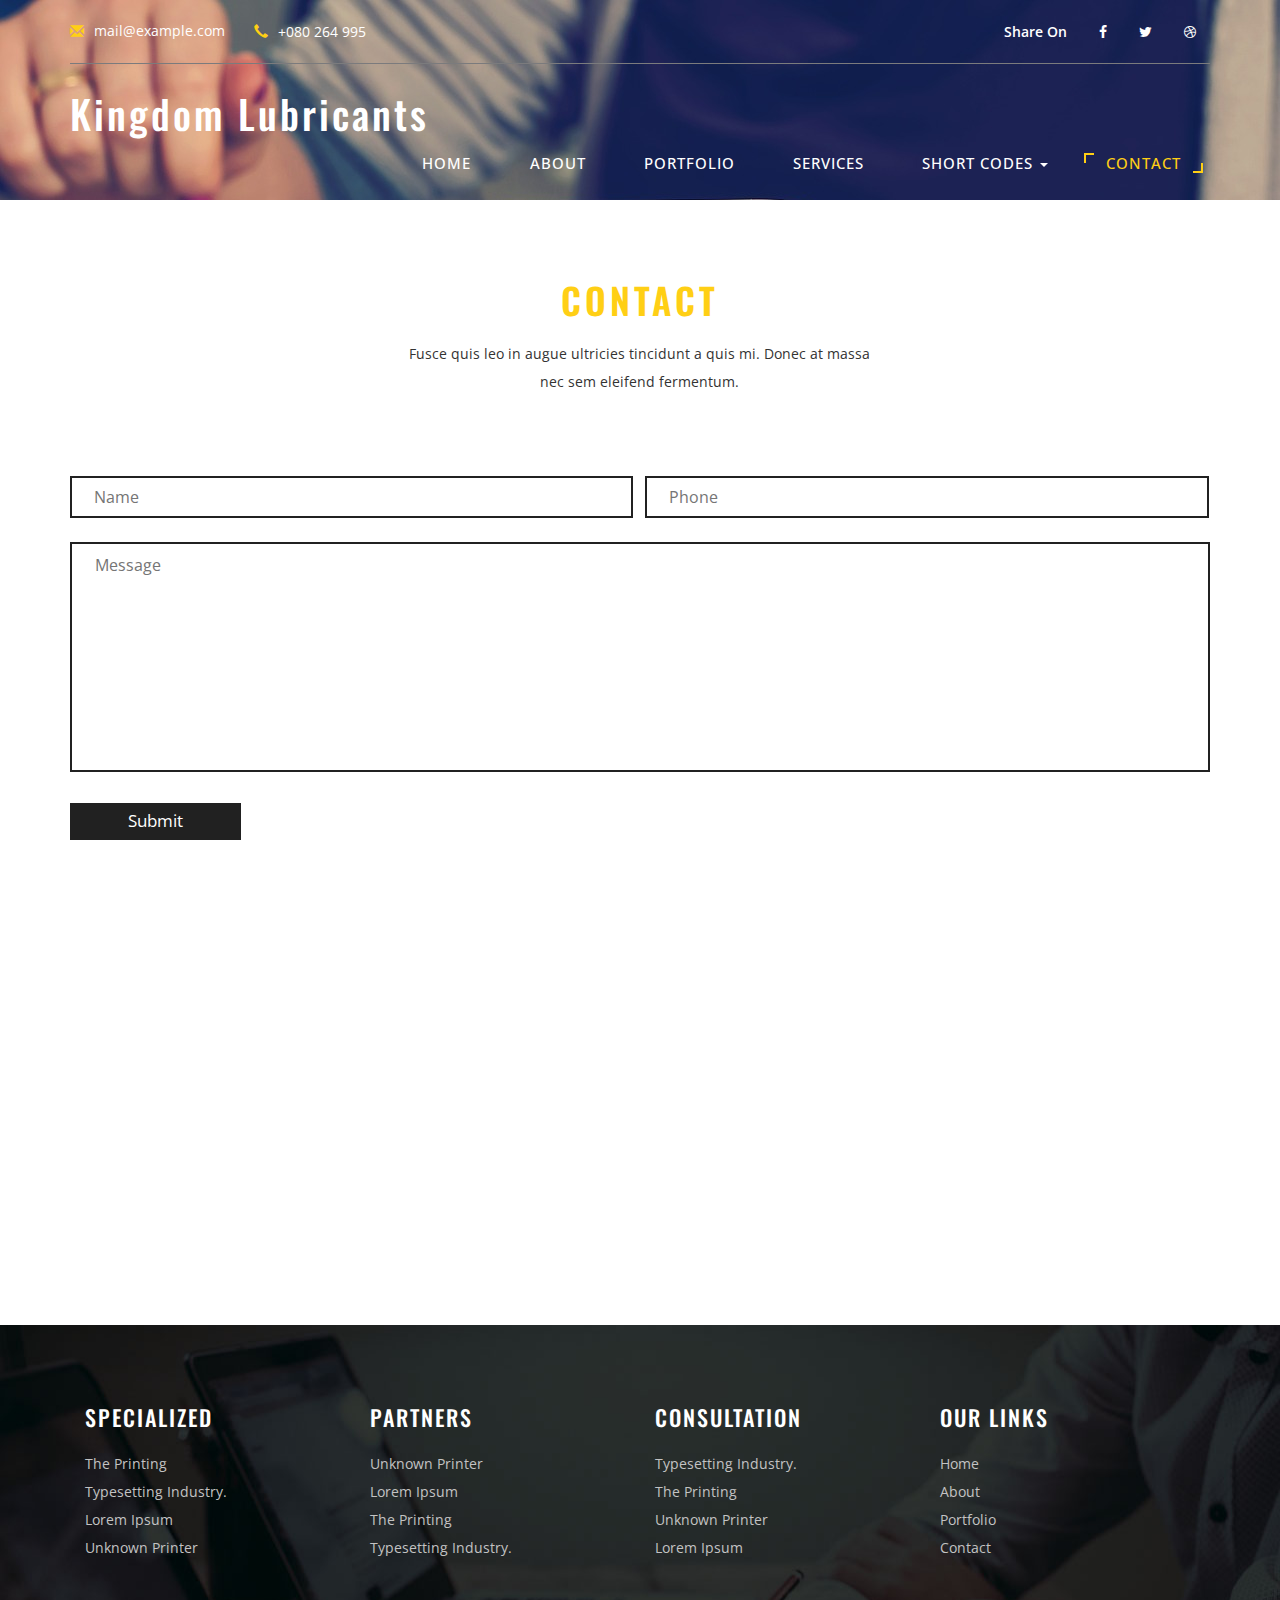
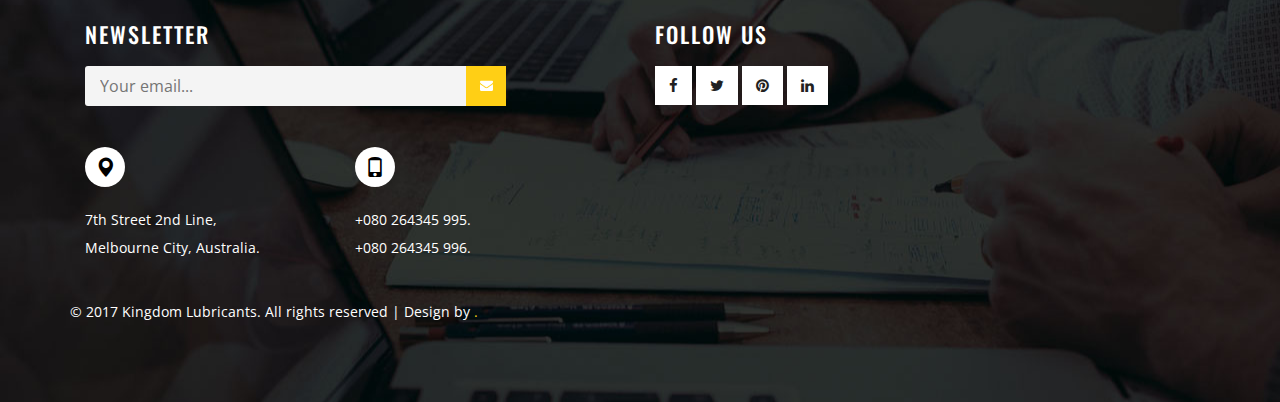
<file: contact.html>
<!--
author: W3layouts
author URL: http://w3layouts.com
License: Creative Commons Attribution 3.0 Unported
License URL: http://creativecommons.org/licenses/by/3.0/
-->
<!DOCTYPE html>
<html lang="en">
<head>
<title>Executive a Corporate Business Category Flat Bootstrap Responsive Website Template | Contact :: w3layouts</title>
<!-- for-mobile-apps -->
<meta name="viewport" content="width=device-width, initial-scale=1">
<meta http-equiv="Content-Type" content="text/html; charset=utf-8" />
<meta name="keywords" content="Executive Responsive web template, Bootstrap Web Templates, Flat Web Templates, Android Compatible web template, 
Smartphone Compatible web template, free webdesigns for Nokia, Samsung, LG, SonyEricsson, Motorola web design" />
<script type="application/x-javascript"> addEventListener("load", function() { setTimeout(hideURLbar, 0); }, false);
		function hideURLbar(){ window.scrollTo(0,1); } </script>
<!-- //for-mobile-apps -->
<link href="css/bootstrap.css" rel="stylesheet" type="text/css" media="all" />
<link href="css/style.css" rel="stylesheet" type="text/css" media="all" />
<!-- js -->
<script type="text/javascript" src="js/jquery-2.1.4.min.js"></script>
<!-- //js -->
<!-- font-awesome icons -->
<link href="css/font-awesome.css" rel="stylesheet" type="text/css" media="all" /> 
<!-- //font-awesome icons -->
<link href="//fonts.googleapis.com/css?family=Oswald" rel="stylesheet">
<link href='//fonts.googleapis.com/css?family=Open+Sans:400,300,300italic,400italic,600,600italic,700,700italic,800,800italic' rel='stylesheet' type='text/css'>
<!-- start-smoth-scrolling -->
<script type="text/javascript" src="js/move-top.js"></script>
<script type="text/javascript" src="js/easing.js"></script>
<script type="text/javascript">
	jQuery(document).ready(function($) {
		$(".scroll").click(function(event){		
			event.preventDefault();
			$('html,body').animate({scrollTop:$(this.hash).offset().top},1000);
		});
	});
</script>
<!-- start-smoth-scrolling -->
</head>
	
<body>
<!-- banner -->
	<div class="banner1">
		<div class="container">
			<div class="agile-header">
				<div class="agileits-contact-info text-right">
					<ul>
						<li><span class="glyphicon glyphicon-envelope" aria-hidden="true"></span><a href="mailto:info@example.com">mail@example.com</a></li>
						<li><span class="glyphicon glyphicon-earphone" aria-hidden="true"></span>+080 264 995</li>
					</ul>
				</div>
				<div class="w3_agileits_social_media">
					<ul>
						<li class="agileinfo_share">Share On</li>
						<li><a href="#" class="wthree_facebook"><i class="fa fa-facebook" aria-hidden="true"></i></a></li>
						<li><a href="#" class="wthree_twitter"><i class="fa fa-twitter" aria-hidden="true"></i></a></li>
						<li><a href="#" class="wthree_dribbble"><i class="fa fa-dribbble" aria-hidden="true"></i></a></li>
						
					</ul>
				</div>
				<div class="clearfix"></div>
			</div>
			<nav class="navbar navbar-default">
				<div class="navbar-header navbar-left">
					<button type="button" class="navbar-toggle collapsed" data-toggle="collapse" data-target="#bs-example-navbar-collapse-1">
						<span class="sr-only">Toggle navigation</span>
						<span class="icon-bar"></span>
						<span class="icon-bar"></span>
						<span class="icon-bar"></span>
					</button>
					<h1><a class="navbar-brand" href="index.html">Kingdom Lubricants</a></h1>
				</div>
				<!-- Collect the nav links, forms, and other content for toggling -->
				<div class="collapse navbar-collapse navbar-right" id="bs-example-navbar-collapse-1">
					<nav class="menu menu--iris">
						<ul class="nav navbar-nav menu__list">
							<li class="menu__item"><a href="index.html" class="menu__link">Home</a></li>
							<li class="menu__item"><a href="about.html" class="menu__link">About</a></li>
							<li class="menu__item"><a href="portfolio.html" class="menu__link">Portfolio</a></li>
							<li class="menu__item"><a href="services.html" class="menu__link">Services</a></li>
							<li class="dropdown menu__item">
								<a href="#" class="dropdown-toggle menu__link" data-toggle="dropdown">Short Codes <b class="caret"></b></a>
								<ul class="dropdown-menu agile_short_dropdown">
									<li><a href="icons.html">Icons</a></li>
									<li><a href="typography.html">Typography</a></li>
								</ul>
							</li>
							<li class="menu__item menu__item--current"><a href="contact.html" class="menu__link">Contact</a></li>
						</ul>
					</nav>
				</div>
			</nav>		
		</div>
	</div>
<!-- //banner -->
<!-- contact -->
	<div class="contact">
		<div class="container">
			<h2 class="w3ls_head">Contact</h2>
			<p class="w3layouts_para">Fusce quis leo in augue ultricies tincidunt a quis mi. Donec at massa nec sem eleifend fermentum.</p>
			<div class="contact-right-w3-agile">
			<form action="#" method="post">
				<input type="text" name="Name" placeholder="Name" required="">
				<input type="text" name="Number" placeholder="Phone" required="">
				<textarea name="Comments" placeholder="Message" required=""></textarea>
				<input type="submit" value="Submit">
			</form>
		</div>
		</div>
	</div>
	<div class="map">
		<iframe src="https://www.google.com/maps/embed?pb=!1m18!1m12!1m3!1d805184.6315353649!2d144.49269948060635!3d-37.97123704486416!2m3!1f0!2f0!3f0!3m2!1i1024!2i768!4f13.1!3m3!1m2!1s0x6ad646b5d2ba4df7%3A0x4045675218ccd90!2sMelbourne+VIC%2C+Australia!5e0!3m2!1sen!2sin!4v1475562983428" allowfullscreen></iframe>
	</div>
<!-- //contact -->

<!-- footer -->
	<div class="footer">
		<div class="container">
			<div class="footer-w3layouts">
				<div class="col-md-3 footer-agileits">
					<h3>Specialized</h3>
					<ul>
						<li>the printing</li>
						<li>typesetting industry.</li>
						<li>Lorem Ipsum</li>
						<li>unknown printer</li>
					</ul>
				</div>
				<div class="col-md-3 footer-wthree">
					<h3>Partners</h3>
					<ul>
						<li>unknown printer</li>
						<li>Lorem Ipsum</li>
						<li>the printing</li>
						<li>typesetting industry.</li>
					</ul>
				</div>
				<div class="col-md-3 footer-w3-agileits">
					<h3>Consultation</h3>
					<ul>
						<li>typesetting industry.</li>
						<li>the printing</li>
						<li>unknown printer</li>
						<li>Lorem Ipsum</li>
					</ul>
				</div>
				<div class="col-md-3 footer-agileits-w3layouts">
					<h3>Our Links</h3>
					<ul>
						<li><a href="index.html">Home</a></li>
						<li><a href="about.html">About</a></li>
						<li><a href="portfolio.html">Portfolio</a></li>
						<li><a href="contact.html">Contact</a></li>
					</ul>
				</div>
				<div class="clearfix"></div>
			</div>
			<div class="footer-w3-agile">
				<div class="col-md-6 w3l-footer-top">
					<h3>Newsletter</h3>
					<form action="#" method="post" class="newsletter">
						<input class="email" type="email" placeholder="Your email..." required="">
						<input type="submit" class="submit"  value="">
					</form>
					<div class="footer-agile">
						<div class="col-md-6 footer-w3-1">
							<span class="glyphicon glyphicon-map-marker" aria-hidden="true"></span>
							<p> 7th Street 2nd Line,  </p>
							<p> Melbourne City, Australia.</p>
						</div>
						<div class="col-md-6 footer-w3l-1">
							<span class="glyphicon glyphicon-phone" aria-hidden="true"></span>
							<p> +080 264345 995.</p>
							<p> +080 264345 996.</p>
						</div>
							<div class="clearfix"></div>
					</div>
				</div>
				<div class="col-md-6 w3ls-social-icons">
					<h3>Follow Us</h3>
					<a class="facebook" href="#"><i class="fa fa-facebook"></i></a>
					<a class="twitter" href="#"><i class="fa fa-twitter"></i></a>
					<a class="pinterest" href="#"><i class="fa fa-pinterest"></i></a>
					<a class="linkedin" href="#"><i class="fa fa-linkedin"></i></a>
				</div>
				<div class="clearfix"></div>
			</div>
			<div class="copy-right-agile">
				<p>© 2017 Kingdom Lubricants. All rights reserved | Design by <a href="http://w3layouts.com/">.</a></p>
			</div>
		</div>
	</div>
<!-- //footer -->
<!-- for bootstrap working -->
	<script src="js/bootstrap.js"></script>
<!-- //for bootstrap working -->
<!-- here stars scrolling icon -->
	<script type="text/javascript">
		$(document).ready(function() {
			/*
				var defaults = {
				containerID: 'toTop', // fading element id
				containerHoverID: 'toTopHover', // fading element hover id
				scrollSpeed: 1200,
				easingType: 'linear' 
				};
			*/
								
			$().UItoTop({ easingType: 'easeOutQuart' });
								
			});
	</script>
<!-- //here ends scrolling icon -->
</body>
</html>
</file>
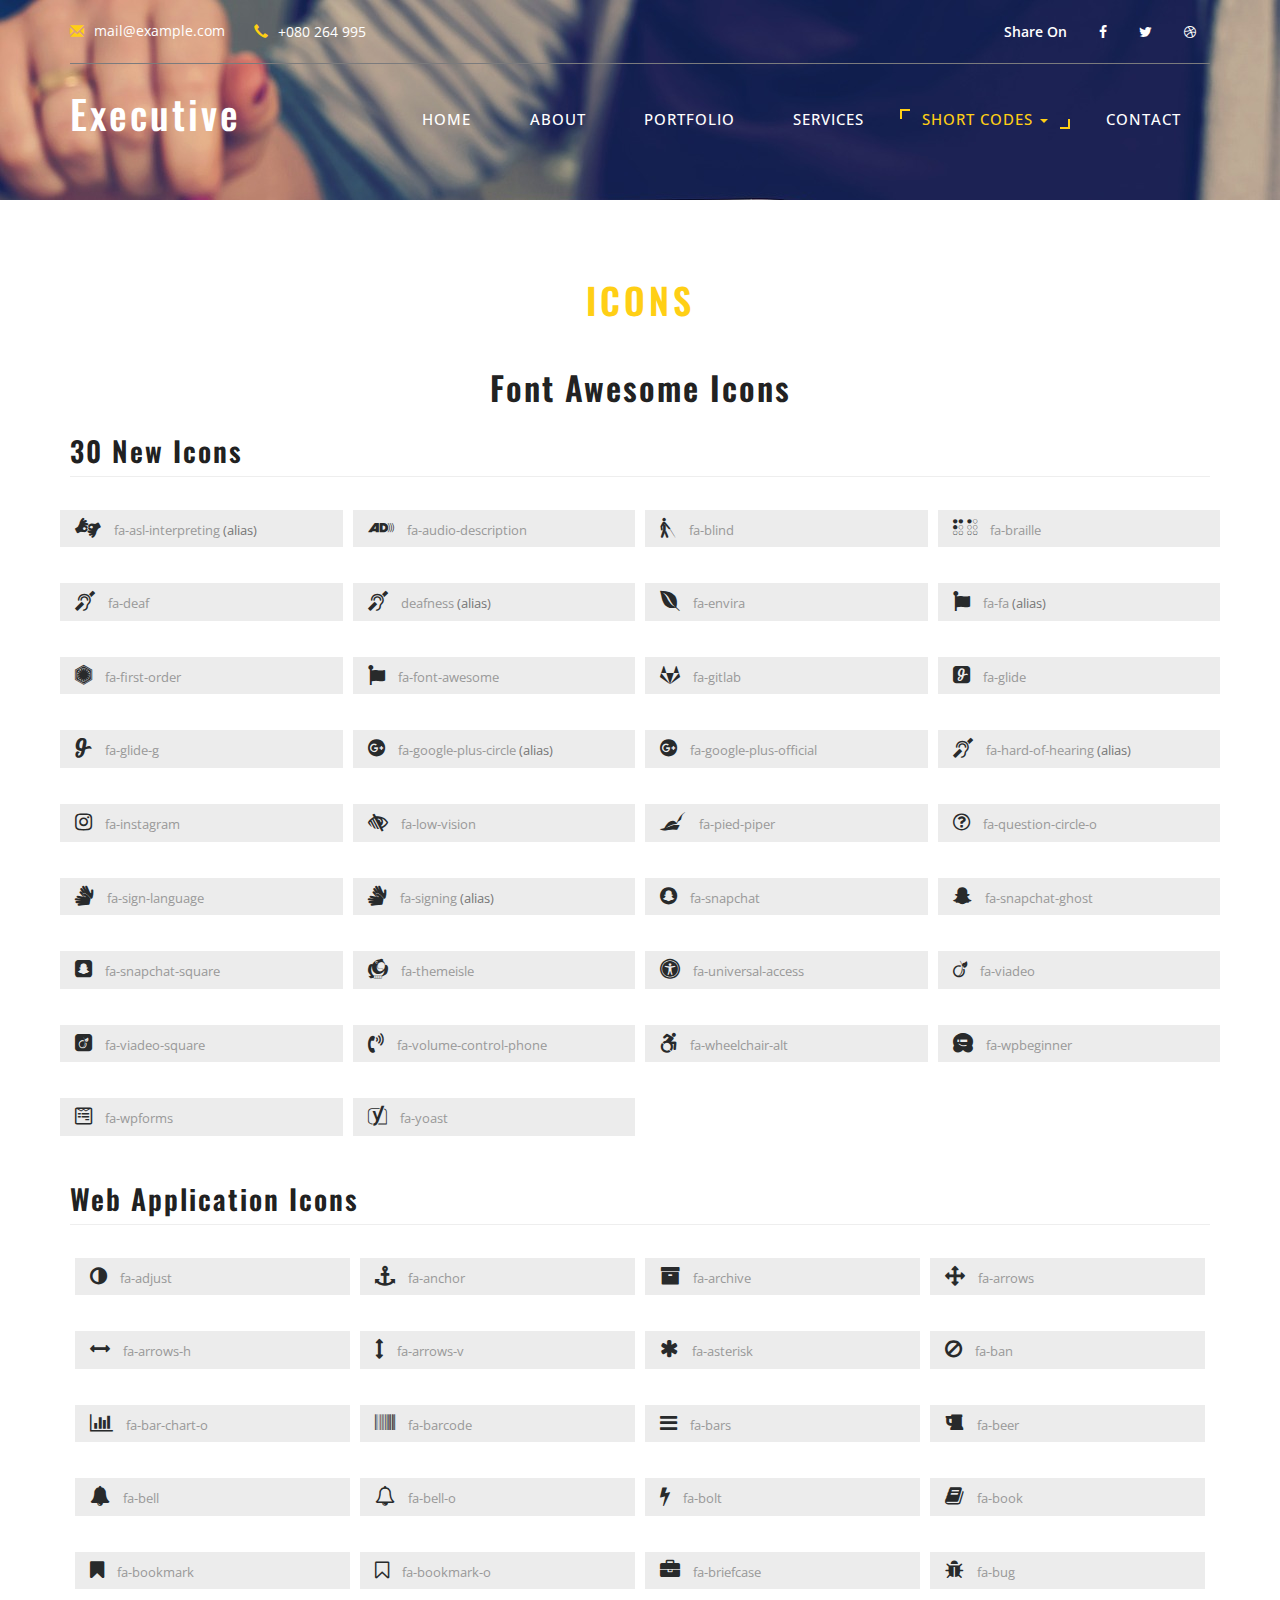
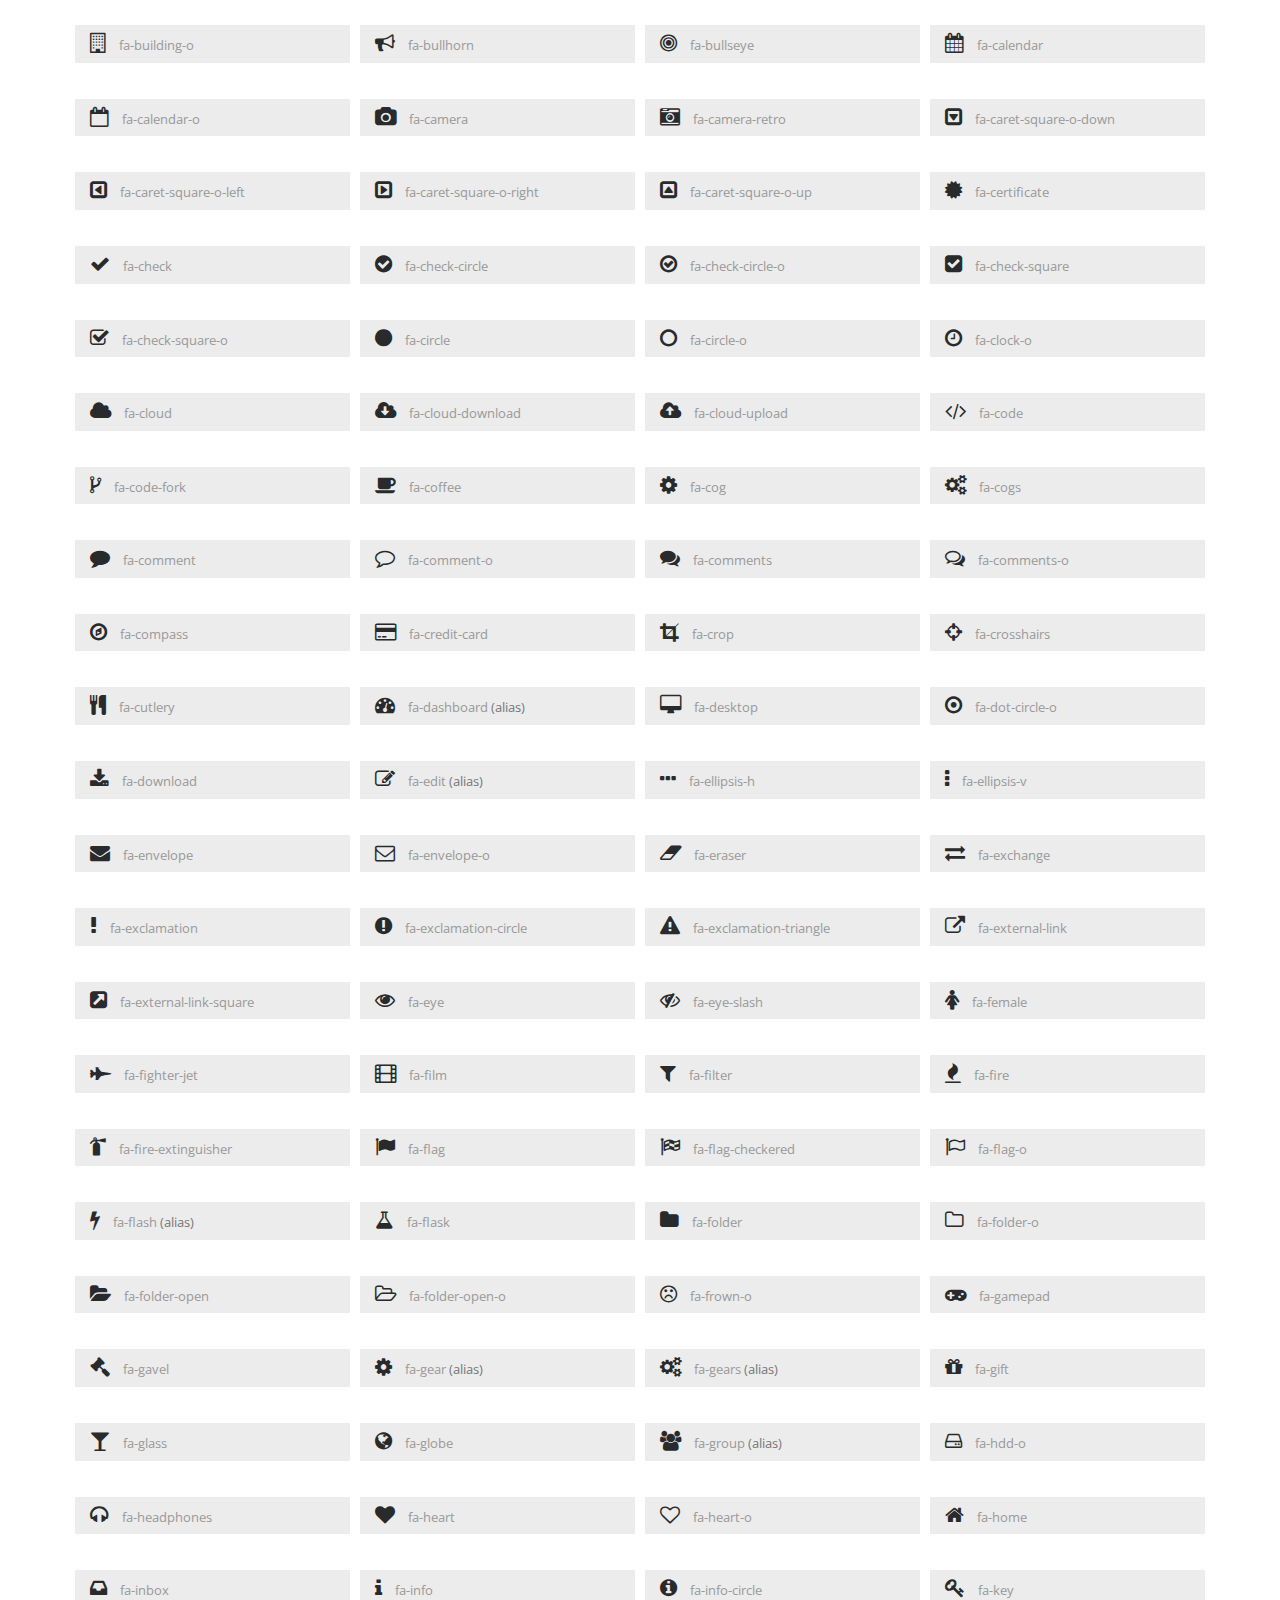
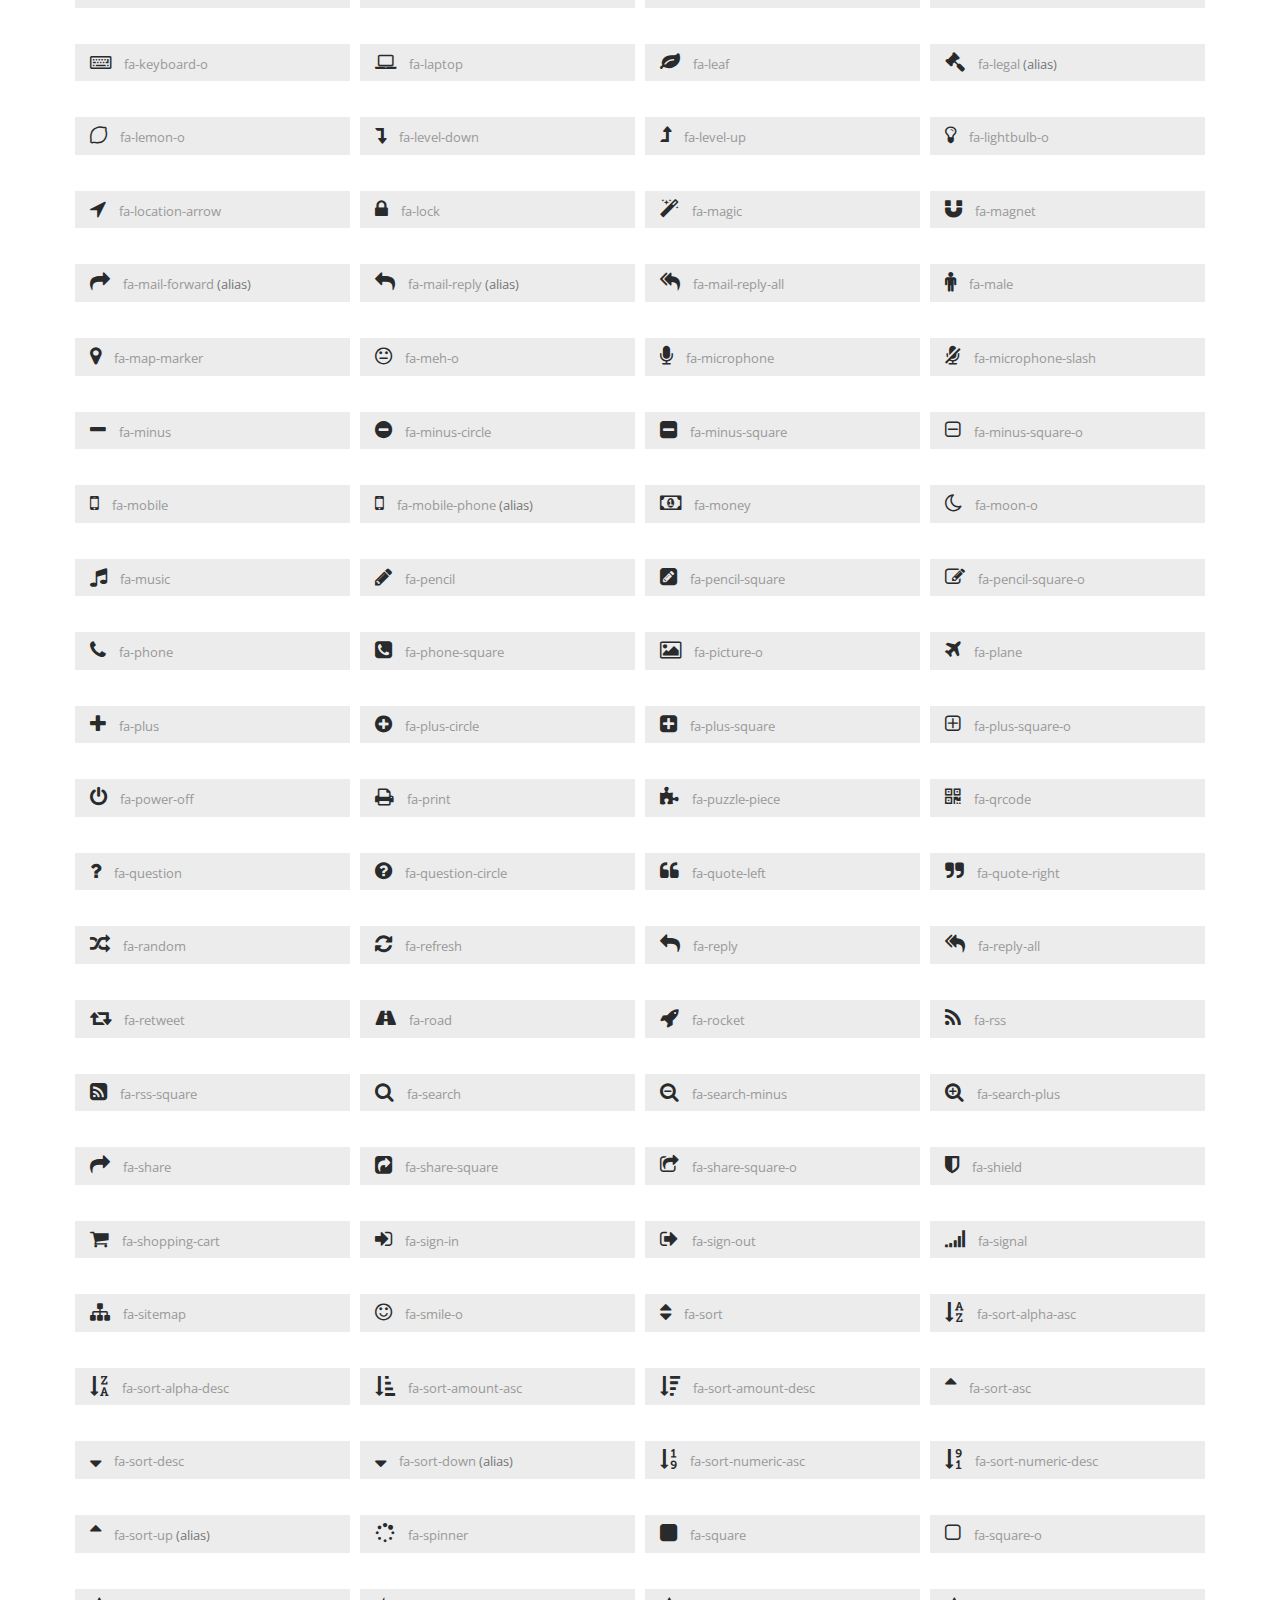
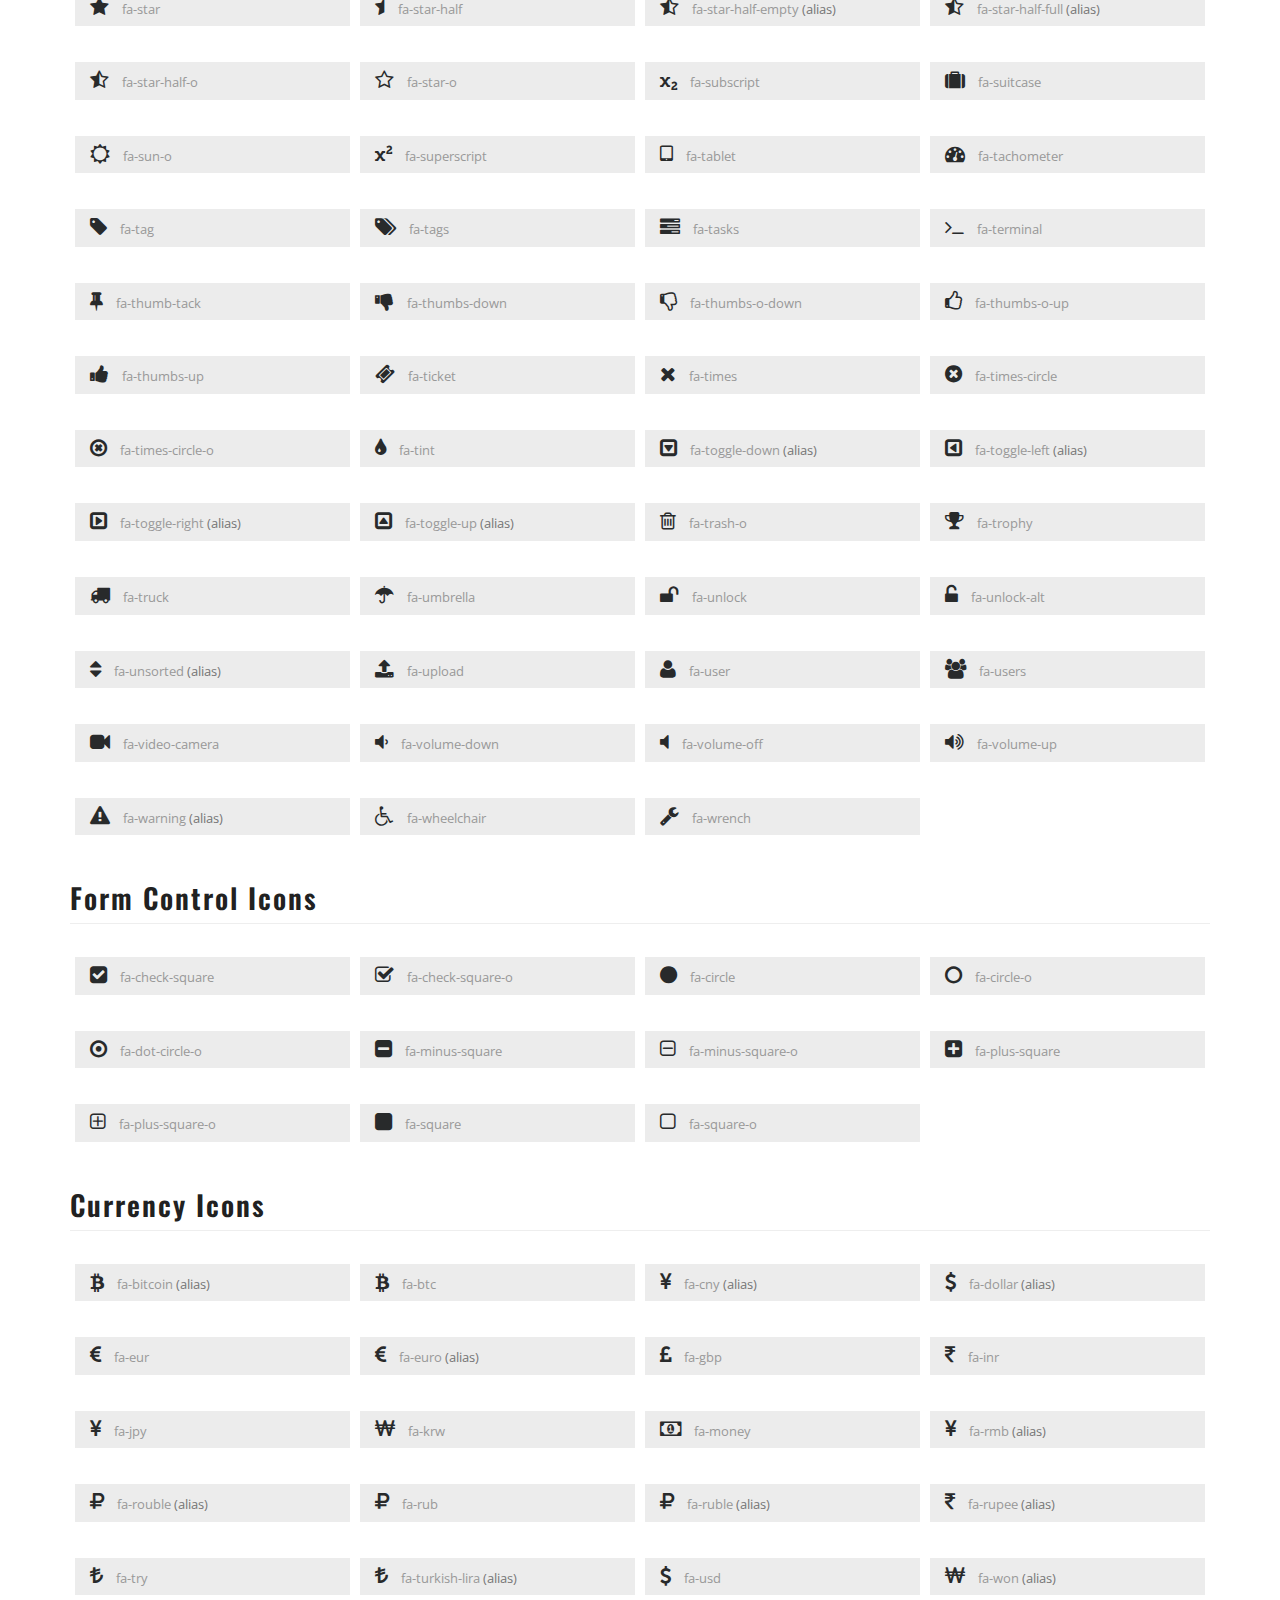
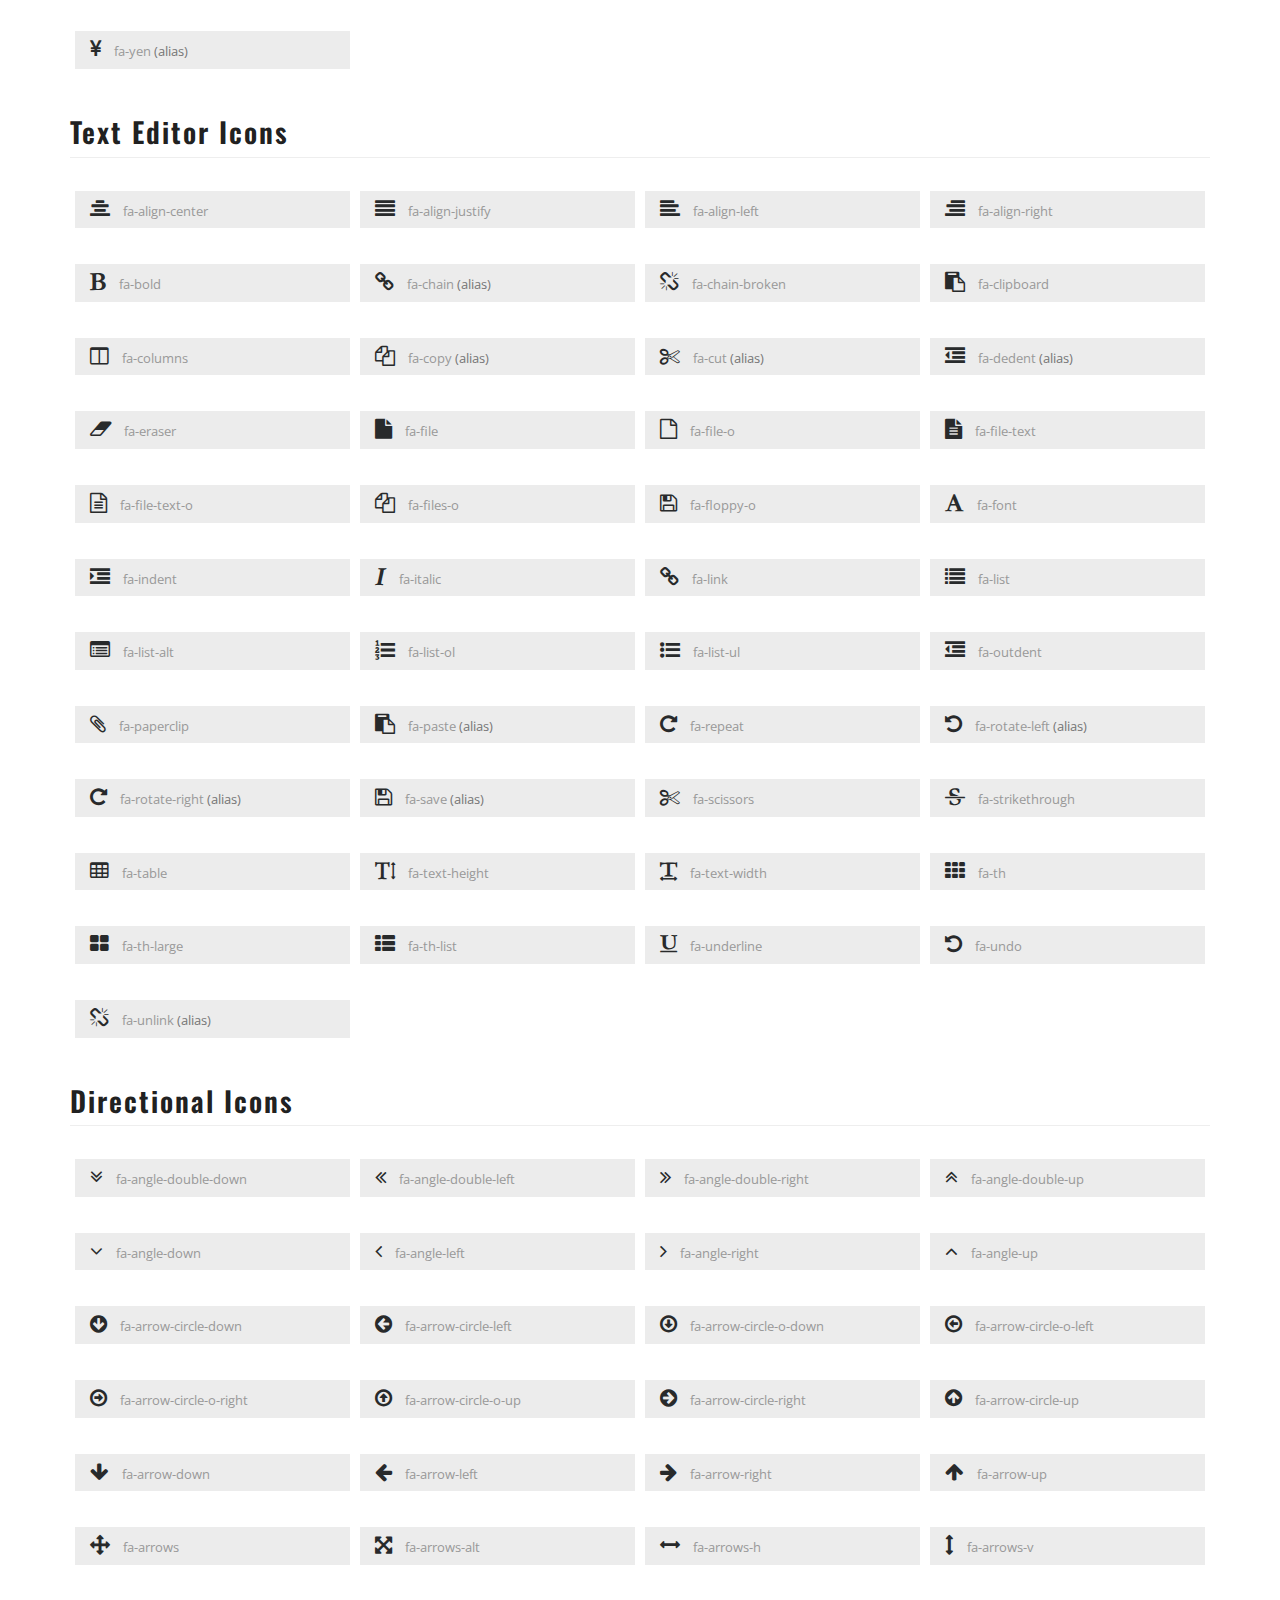
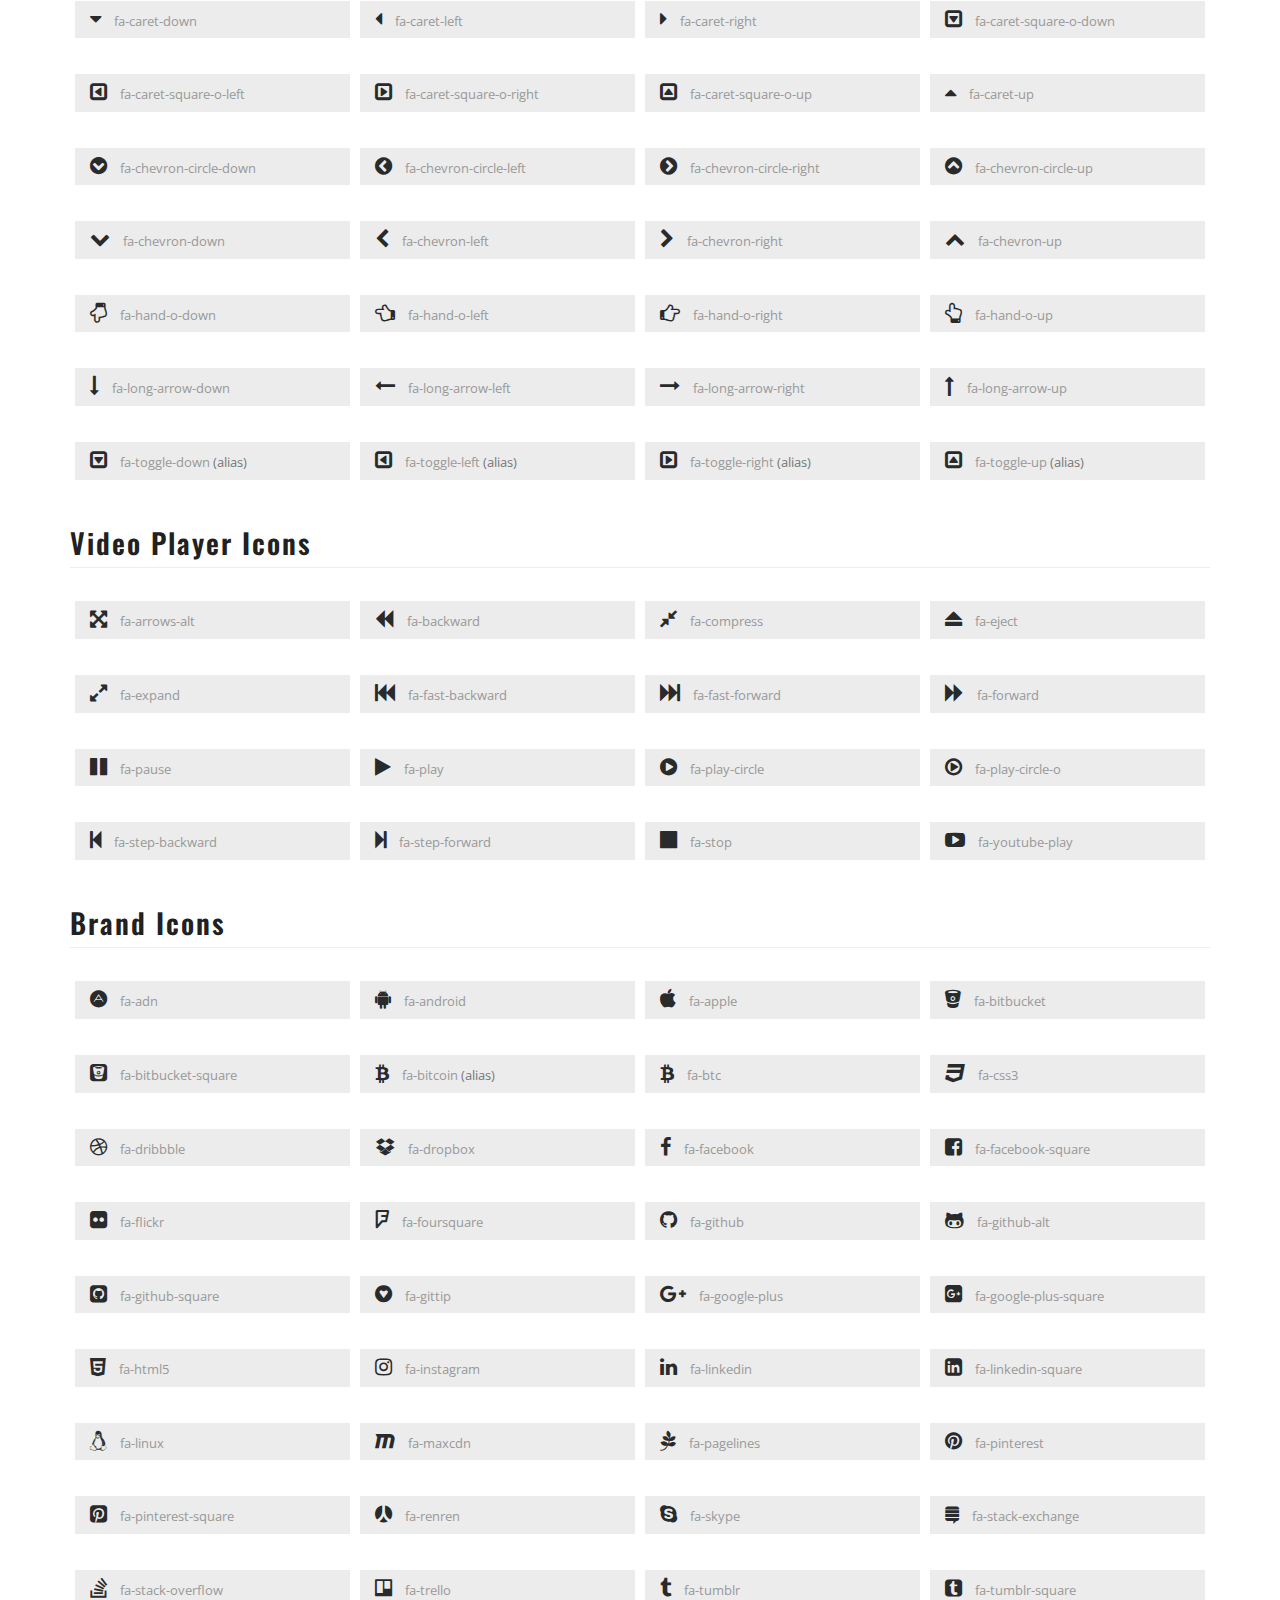
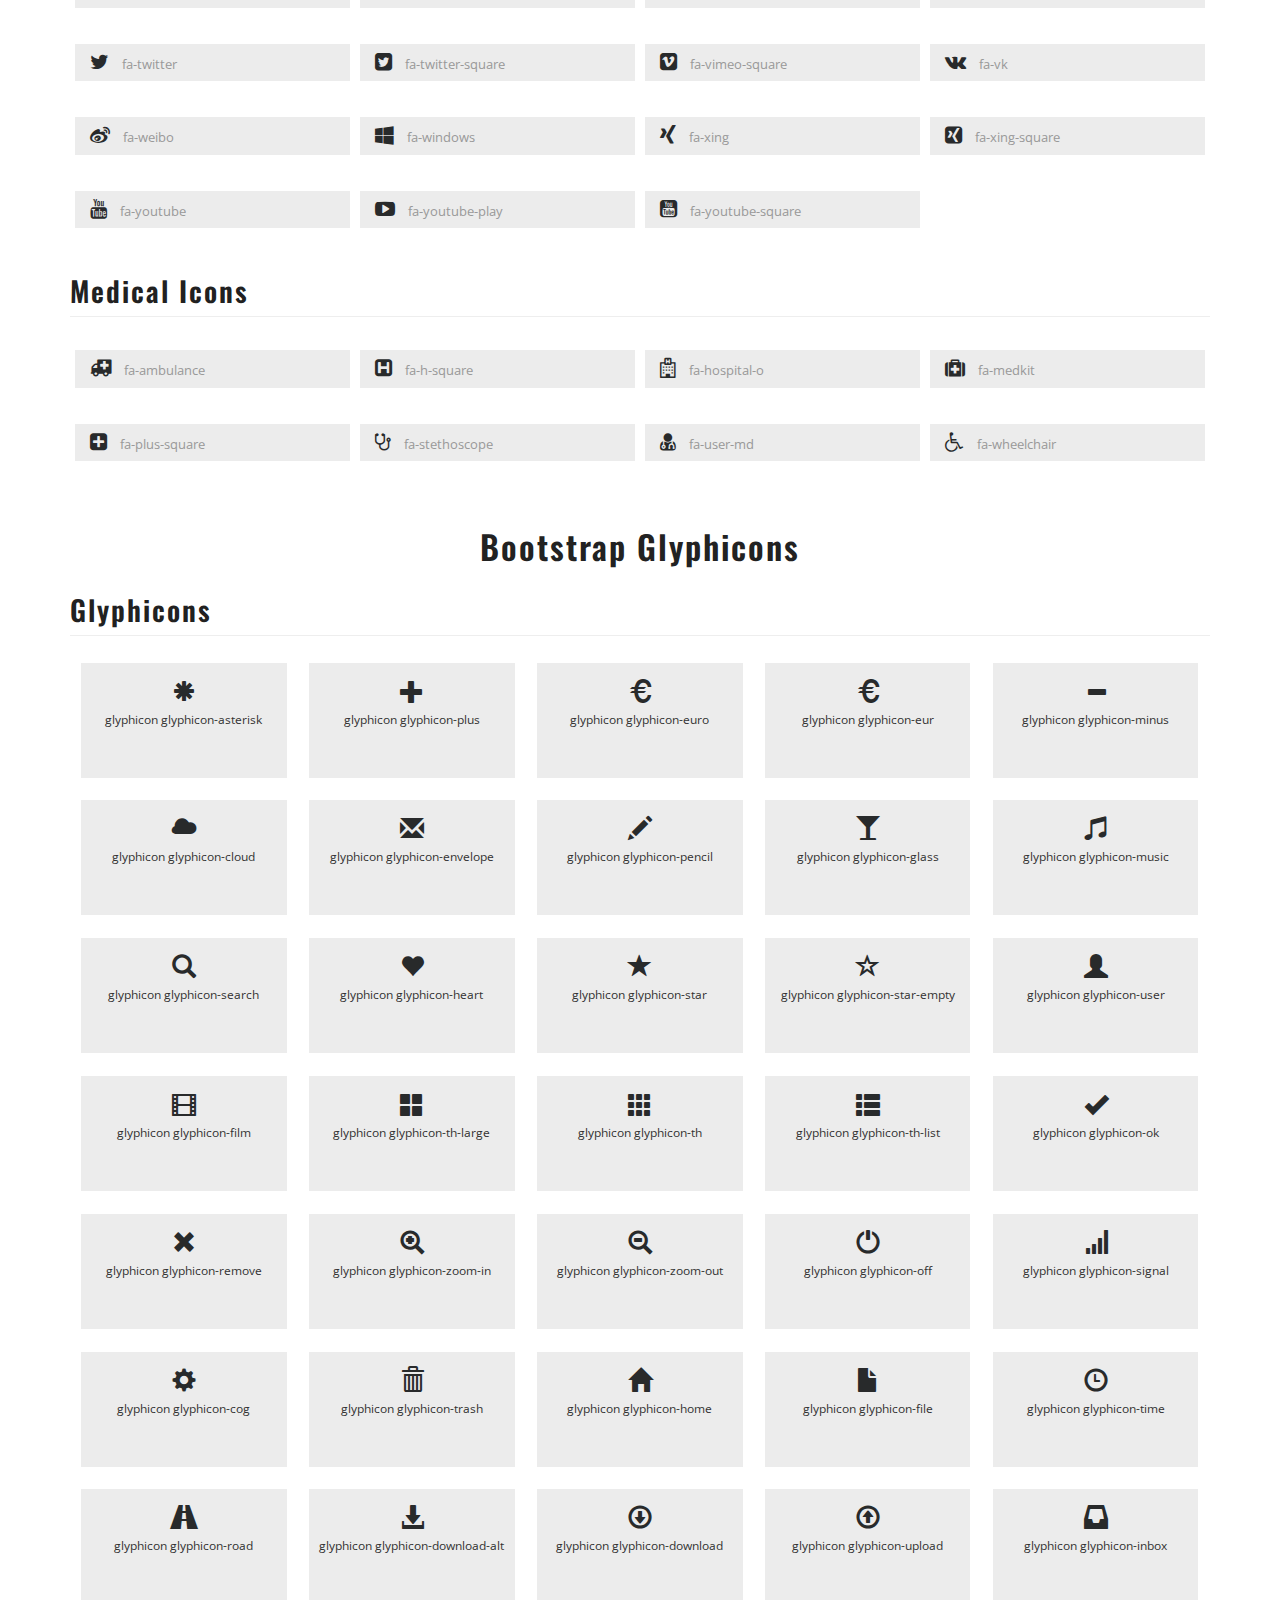
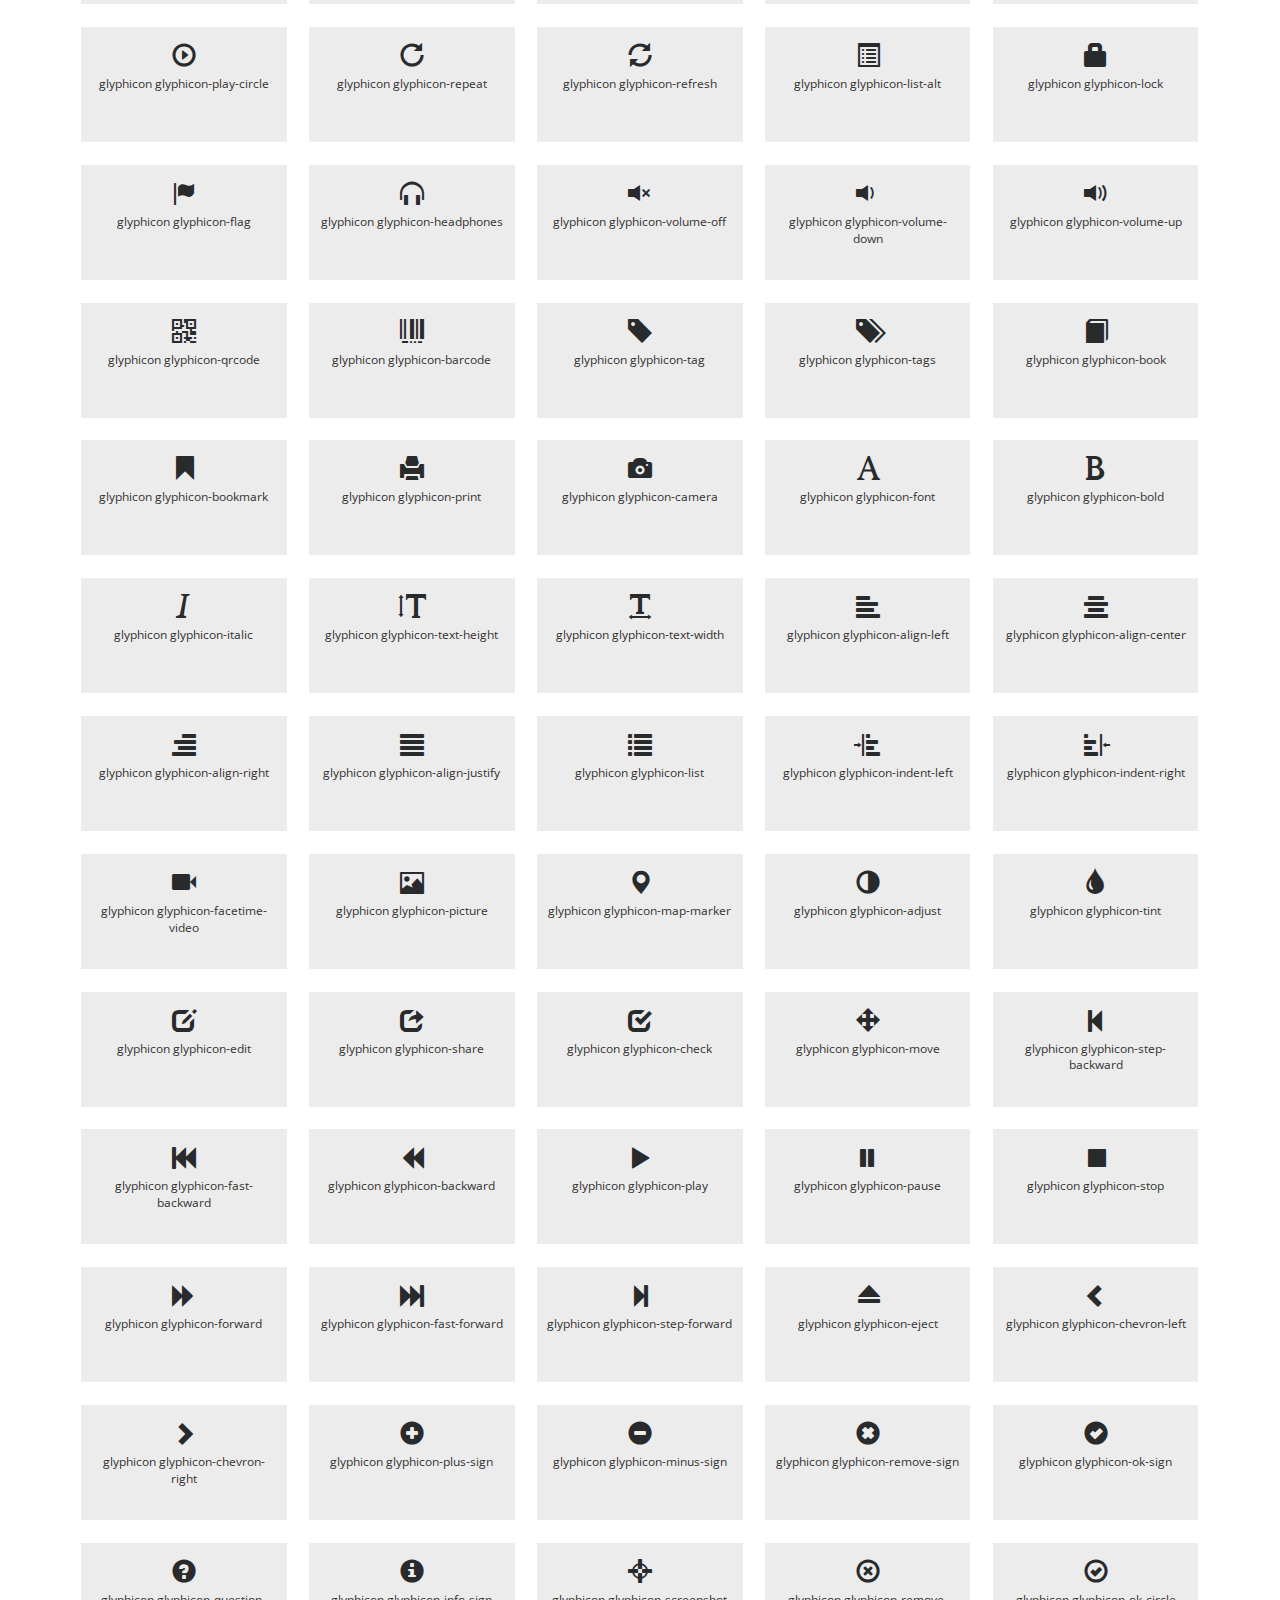
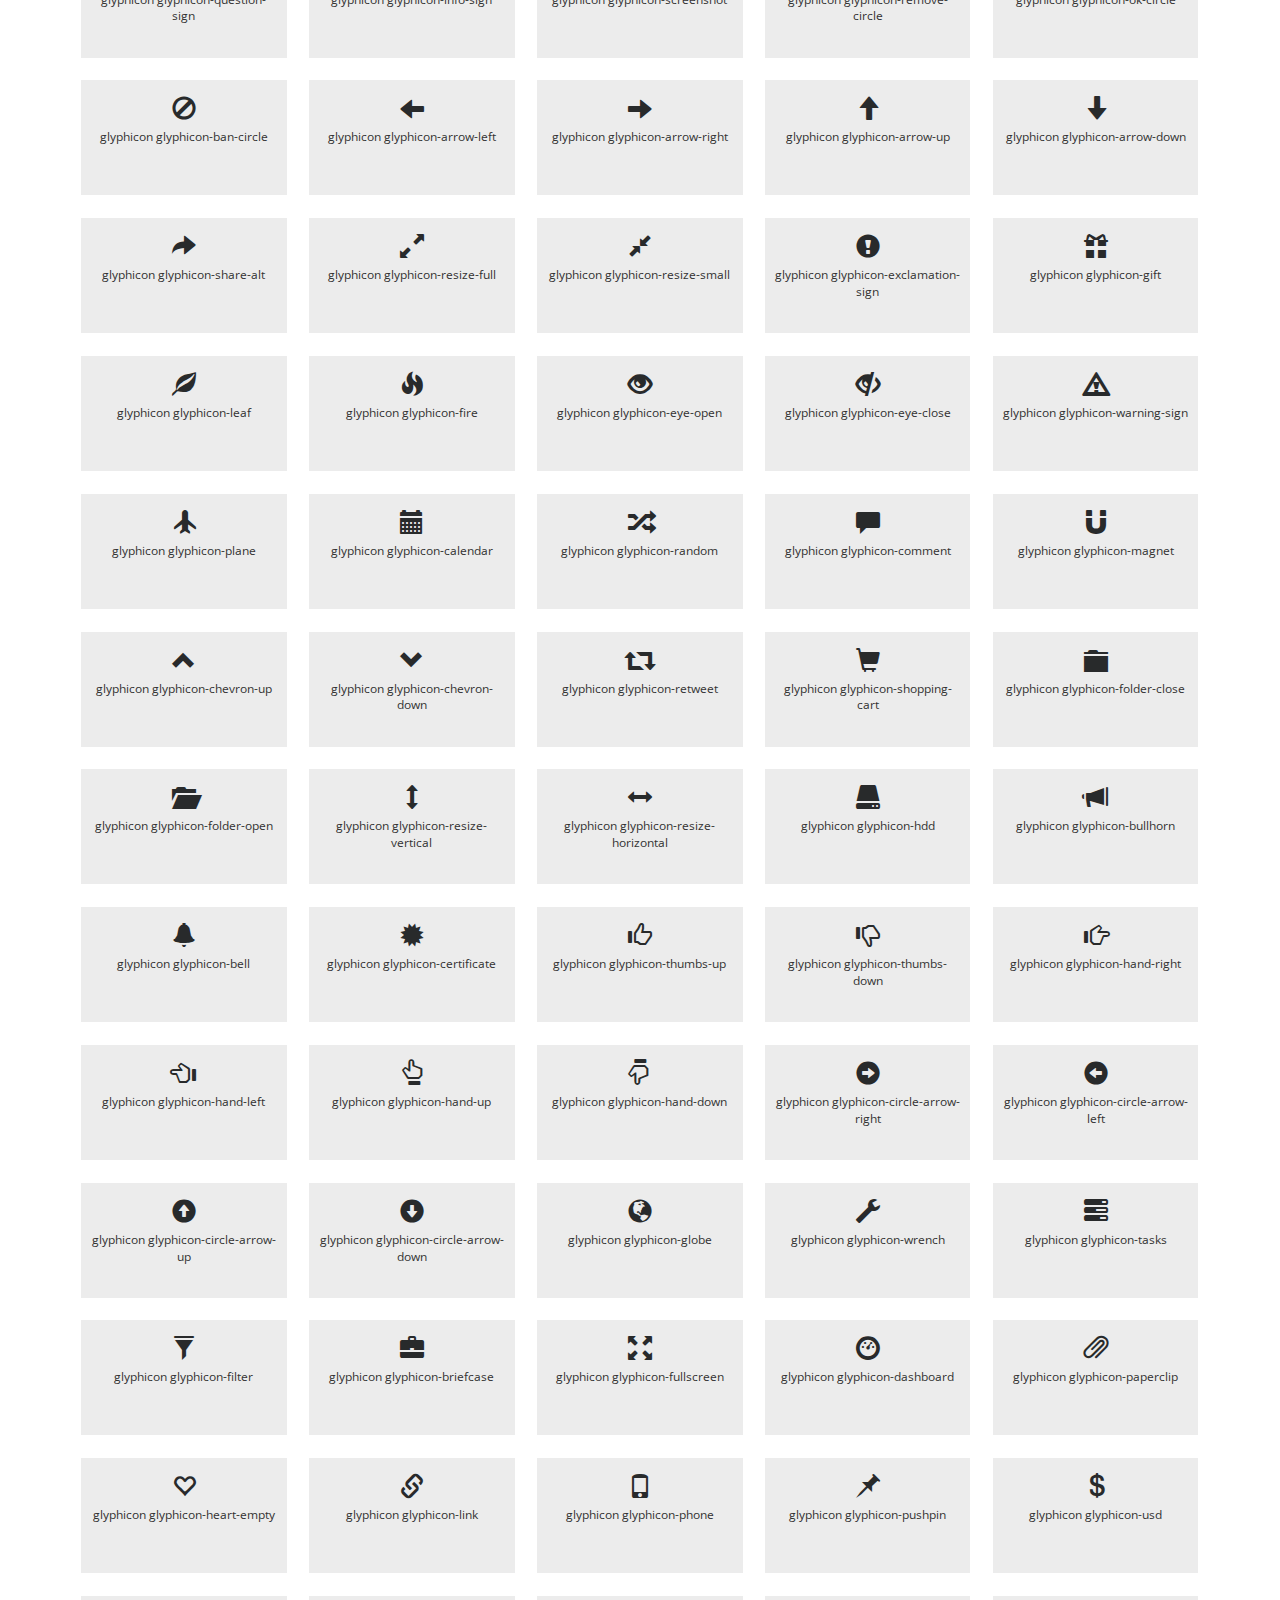
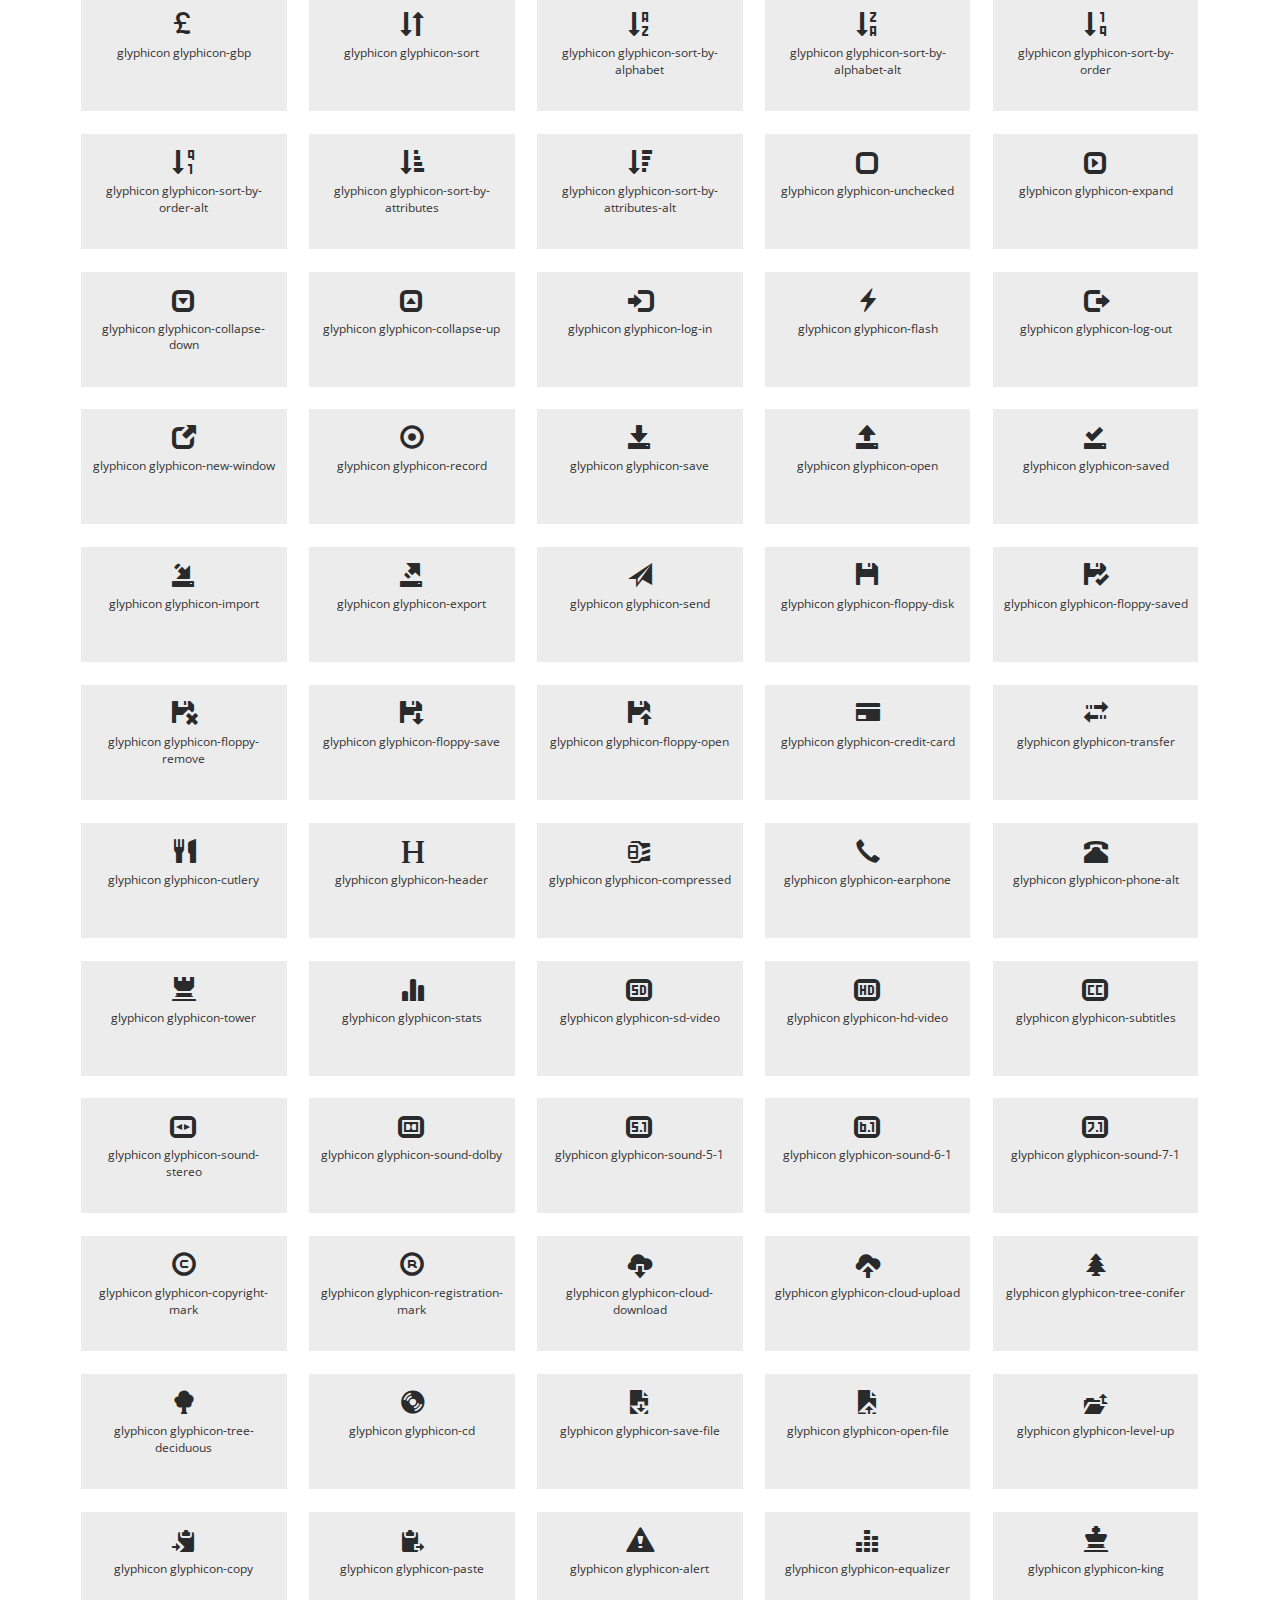
<file: icons.html>
<!--
author: W3layouts
author URL: http://w3layouts.com
License: Creative Commons Attribution 3.0 Unported
License URL: http://creativecommons.org/licenses/by/3.0/
-->
<!DOCTYPE html>
<html lang="en">
<head>
<title>Executive a Corporate Business Category Flat Bootstrap Responsive Website Template | Icons :: w3layouts</title>
<!-- for-mobile-apps -->
<meta name="viewport" content="width=device-width, initial-scale=1">
<meta http-equiv="Content-Type" content="text/html; charset=utf-8" />
<meta name="keywords" content="Executive Responsive web template, Bootstrap Web Templates, Flat Web Templates, Android Compatible web template, 
Smartphone Compatible web template, free webdesigns for Nokia, Samsung, LG, SonyEricsson, Motorola web design" />
<script type="application/x-javascript"> addEventListener("load", function() { setTimeout(hideURLbar, 0); }, false);
		function hideURLbar(){ window.scrollTo(0,1); } </script>
<!-- //for-mobile-apps -->
<link href="css/bootstrap.css" rel="stylesheet" type="text/css" media="all" />
<link href="css/style.css" rel="stylesheet" type="text/css" media="all" />
<!-- js -->
<script type="text/javascript" src="js/jquery-2.1.4.min.js"></script>
<!-- //js -->
<!-- font-awesome icons -->
<link href="css/font-awesome.css" rel="stylesheet" type="text/css" media="all" /> 
<!-- //font-awesome icons -->
<link href="//fonts.googleapis.com/css?family=Oswald" rel="stylesheet">
<link href='//fonts.googleapis.com/css?family=Open+Sans:400,300,300italic,400italic,600,600italic,700,700italic,800,800italic' rel='stylesheet' type='text/css'>
<!-- start-smoth-scrolling -->
<script type="text/javascript" src="js/move-top.js"></script>
<script type="text/javascript" src="js/easing.js"></script>
<script type="text/javascript">
	jQuery(document).ready(function($) {
		$(".scroll").click(function(event){		
			event.preventDefault();
			$('html,body').animate({scrollTop:$(this.hash).offset().top},1000);
		});
	});
</script>
<!-- start-smoth-scrolling -->
</head>
	
<body>
<!-- banner -->
	<div class="banner1">
		<div class="container">
			<div class="agile-header">
				<div class="agileits-contact-info text-right">
					<ul>
						<li><span class="glyphicon glyphicon-envelope" aria-hidden="true"></span><a href="mailto:info@example.com">mail@example.com</a></li>
						<li><span class="glyphicon glyphicon-earphone" aria-hidden="true"></span>+080 264 995</li>
					</ul>
				</div>
				<div class="w3_agileits_social_media">
					<ul>
						<li class="agileinfo_share">Share On</li>
						<li><a href="#" class="wthree_facebook"><i class="fa fa-facebook" aria-hidden="true"></i></a></li>
						<li><a href="#" class="wthree_twitter"><i class="fa fa-twitter" aria-hidden="true"></i></a></li>
						<li><a href="#" class="wthree_dribbble"><i class="fa fa-dribbble" aria-hidden="true"></i></a></li>
						
					</ul>
				</div>
				<div class="clearfix"></div>
			</div>
			<nav class="navbar navbar-default">
				<div class="navbar-header navbar-left">
					<button type="button" class="navbar-toggle collapsed" data-toggle="collapse" data-target="#bs-example-navbar-collapse-1">
						<span class="sr-only">Toggle navigation</span>
						<span class="icon-bar"></span>
						<span class="icon-bar"></span>
						<span class="icon-bar"></span>
					</button>
					<h1><a class="navbar-brand" href="index.html">Executive</a></h1>
				</div>
				<!-- Collect the nav links, forms, and other content for toggling -->
				<div class="collapse navbar-collapse navbar-right" id="bs-example-navbar-collapse-1">
					<nav class="menu menu--iris">
						<ul class="nav navbar-nav menu__list">
							<li class="menu__item"><a href="index.html" class="menu__link">Home</a></li>
							<li class="menu__item"><a href="about.html" class="menu__link">About</a></li>
							<li class="menu__item"><a href="portfolio.html" class="menu__link">Portfolio</a></li>
							<li class="menu__item"><a href="services.html" class="menu__link">Services</a></li>
							<li class="dropdown menu__item menu__item--current">
								<a href="#" class="dropdown-toggle menu__link" data-toggle="dropdown">Short Codes <b class="caret"></b></a>
								<ul class="dropdown-menu agile_short_dropdown">
									<li><a href="icons.html">Icons</a></li>
									<li><a href="typography.html">Typography</a></li>
								</ul>
							</li>
							<li class="menu__item"><a href="contact.html" class="menu__link">Contact</a></li>
						</ul>
					</nav>
				</div>
			</nav>		
		</div>
	</div>
<!-- //banner -->
<div class="w3_wthree_agileits_icons main-grid-border">
		<div class="container">
		<h2 class="w3ls_head">Icons</h2>
			<div class="grid_3 grid_4 w3_agileits_icons_page">
						<div class="icons">
							<h3 class="agileits-icons-title">Font Awesome Icons</h3>
							<section id="new">
								<h3 class="page-header page-header icon-subheading">30 New Icons </h3>							  

								<div class="row fontawesome-icon-list">
									
									
									<div class="icon-box col-md-3 col-sm-4"><a class="agile-icon" href="#"><i class="fa fa-asl-interpreting" aria-hidden="true"></i> fa-asl-interpreting <span class="text-muted">(alias)</span></a></div>
									
									
									
									<div class="icon-box col-md-3 col-sm-4"><a class="agile-icon" href="#"><i class="fa fa-audio-description" aria-hidden="true"></i> fa-audio-description</a></div>
									
									  <div class="icon-box col-md-3 col-sm-4"><a class="agile-icon" href="#"><i class="fa fa-blind" aria-hidden="true"></i> fa-blind</a></div>
									
									  <div class="icon-box col-md-3 col-sm-4"><a class="agile-icon" href="#"><i class="fa fa-braille" aria-hidden="true"></i> fa-braille</a></div>
									
									  <div class="icon-box col-md-3 col-sm-4"><a class="agile-icon" href="#"><i class="fa fa-deaf" aria-hidden="true"></i> fa-deaf</a></div>
									
									  <div class="icon-box col-md-3 col-sm-4"><a class="agile-icon" href="#"><i class="fa fa-deafness" aria-hidden="true"></i> deafness <span class="text-muted">(alias)</span></a></div>
									
									  <div class="icon-box col-md-3 col-sm-4"><a class="agile-icon" href="#"><i class="fa fa-envira" aria-hidden="true"></i> fa-envira</a></div>
									
									  <div class="icon-box col-md-3 col-sm-4"><a class="agile-icon" href="#"><i class="fa fa-fa" aria-hidden="true"></i> fa-fa <span class="text-muted">(alias)</span></a></div>
									
									  <div class="icon-box col-md-3 col-sm-4"><a class="agile-icon" href="#"><i class="fa fa-first-order" aria-hidden="true"></i> fa-first-order</a></div>
									
									  <div class="icon-box col-md-3 col-sm-4"><a class="agile-icon" href="#"><i class="fa fa-font-awesome" aria-hidden="true"></i> fa-font-awesome</a></div>
									
									  <div class="icon-box col-md-3 col-sm-4"><a class="agile-icon" href="#"><i class="fa fa-gitlab" aria-hidden="true"></i> fa-gitlab</a></div>
									
									  <div class="icon-box col-md-3 col-sm-4"><a class="agile-icon" href="#"><i class="fa fa-glide" aria-hidden="true"></i> fa-glide</a></div>
									
									  <div class="icon-box col-md-3 col-sm-4"><a class="agile-icon" href="#"><i class="fa fa-glide-g" aria-hidden="true"></i> fa-glide-g</a></div>
									
									  <div class="icon-box col-md-3 col-sm-4"><a class="agile-icon" href="#"><i class="fa fa-google-plus-circle" aria-hidden="true"></i> fa-google-plus-circle <span class="text-muted">(alias)</span></a></div>
									
									  <div class="icon-box col-md-3 col-sm-4"><a class="agile-icon" href="#"><i class="fa fa-google-plus-official" aria-hidden="true"></i> fa-google-plus-official</a></div>
									
									  <div class="icon-box col-md-3 col-sm-4"><a class="agile-icon" href="#"><i class="fa fa-hard-of-hearing" aria-hidden="true"></i> fa-hard-of-hearing <span class="text-muted">(alias)</span></a></div>
									
									  <div class="icon-box col-md-3 col-sm-4"><a class="agile-icon" href="#"><i class="fa fa-instagram" aria-hidden="true"></i> fa-instagram</a></div>
									
									  <div class="icon-box col-md-3 col-sm-4"><a class="agile-icon" href="#"><i class="fa fa-low-vision" aria-hidden="true"></i> fa-low-vision</a></div>
									
									  <div class="icon-box col-md-3 col-sm-4"><a class="agile-icon" href="#"><i class="fa fa-pied-piper" aria-hidden="true"></i> fa-pied-piper</a></div>
									
									  <div class="icon-box col-md-3 col-sm-4"><a class="agile-icon" href="#"><i class="fa fa-question-circle-o" aria-hidden="true"></i> fa-question-circle-o</a></div>
									
									  <div class="icon-box col-md-3 col-sm-4"><a class="agile-icon" href="#"><i class="fa fa-sign-language" aria-hidden="true"></i> fa-sign-language</a></div>
									
									  <div class="icon-box col-md-3 col-sm-4"><a class="agile-icon" href="#"><i class="fa fa-signing" aria-hidden="true"></i> fa-signing <span class="text-muted">(alias)</span></a></div>
									
									  <div class="icon-box col-md-3 col-sm-4"><a class="agile-icon" href="#"><i class="fa fa-snapchat" aria-hidden="true"></i> fa-snapchat</a></div>
									
									  <div class="icon-box col-md-3 col-sm-4"><a class="agile-icon" href="#"><i class="fa fa-snapchat-ghost" aria-hidden="true"></i> fa-snapchat-ghost</a></div>
									
									  <div class="icon-box col-md-3 col-sm-4"><a class="agile-icon" href="#"><i class="fa fa-snapchat-square" aria-hidden="true"></i> fa-snapchat-square</a></div>
									
									  <div class="icon-box col-md-3 col-sm-4"><a class="agile-icon" href="#"><i class="fa fa-themeisle" aria-hidden="true"></i> fa-themeisle</a></div>
									
									  <div class="icon-box col-md-3 col-sm-4"><a class="agile-icon" href="#"><i class="fa fa-universal-access" aria-hidden="true"></i> fa-universal-access</a></div>
									
									  <div class="icon-box col-md-3 col-sm-4"><a class="agile-icon" href="#"><i class="fa fa-viadeo" aria-hidden="true"></i> fa-viadeo</a></div>
									
									  <div class="icon-box col-md-3 col-sm-4"><a class="agile-icon" href="#"><i class="fa fa-viadeo-square" aria-hidden="true"></i> fa-viadeo-square</a></div>
									
									  <div class="icon-box col-md-3 col-sm-4"><a class="agile-icon" href="#"><i class="fa fa-volume-control-phone" aria-hidden="true"></i> fa-volume-control-phone</a></div>
									
									  <div class="icon-box col-md-3 col-sm-4"><a class="agile-icon" href="#"><i class="fa fa-wheelchair-alt" aria-hidden="true"></i> fa-wheelchair-alt</a></div>
									
									  <div class="icon-box col-md-3 col-sm-4"><a class="agile-icon" href="#"><i class="fa fa-wpbeginner" aria-hidden="true"></i> fa-wpbeginner</a></div>
									
									  <div class="icon-box col-md-3 col-sm-4"><a class="agile-icon" href="#"><i class="fa fa-wpforms" aria-hidden="true"></i> fa-wpforms</a></div>
									
									  <div class="icon-box col-md-3 col-sm-4"><a class="agile-icon" href="#"><i class="fa fa-yoast" aria-hidden="true"></i> fa-yoast</a></div>
									
								  </div>

								</section>
							<div class="section group">
									<div class="box"> 
										<div class="title ">
											<h3 class="page-header icon-subheading">Web Application Icons</h3>
										</div>
										<div class="box_content"> 
											<div class="fontawesome-icon-list"> 
												<div class="icon-box col-md-3 col-sm-4"><a class="agile-icon" href="#"><i class="fa fa-adjust"></i> fa-adjust</a></div>
										
												<div class="icon-box col-md-3 col-sm-4"><a class="agile-icon" href="#"><i class="fa fa-anchor"></i> fa-anchor</a></div>
										
												<div class="icon-box col-md-3 col-sm-4"><a class="agile-icon" href="#"><i class="fa fa-archive"></i> fa-archive</a></div>
										
												<div class="icon-box col-md-3 col-sm-4"><a class="agile-icon" href="#"><i class="fa fa-arrows"></i> fa-arrows</a></div>
										
												<div class="icon-box col-md-3 col-sm-4"><a class="agile-icon" href="#"><i class="fa fa-arrows-h"></i> fa-arrows-h</a></div>
										
												<div class="icon-box col-md-3 col-sm-4"><a class="agile-icon" href="#"><i class="fa fa-arrows-v"></i> fa-arrows-v</a></div>
										
												<div class="icon-box col-md-3 col-sm-4"><a class="agile-icon" href="#"><i class="fa fa-asterisk"></i> fa-asterisk</a></div>
										
												<div class="icon-box col-md-3 col-sm-4"><a class="agile-icon" href="#"><i class="fa fa-ban"></i> fa-ban</a></div>
										
												<div class="icon-box col-md-3 col-sm-4"><a class="agile-icon" href="#"><i class="fa fa-bar-chart-o"></i> fa-bar-chart-o</a></div>
										
												<div class="icon-box col-md-3 col-sm-4"><a class="agile-icon" href="#"><i class="fa fa-barcode"></i> fa-barcode</a></div>
										
												<div class="icon-box col-md-3 col-sm-4"><a class="agile-icon" href="#"><i class="fa fa-bars"></i> fa-bars</a></div>
										
												<div class="icon-box col-md-3 col-sm-4"><a class="agile-icon" href="#"><i class="fa fa-beer"></i> fa-beer</a></div>
										
												<div class="icon-box col-md-3 col-sm-4"><a class="agile-icon" href="#"><i class="fa fa-bell"></i> fa-bell</a></div>
										
												<div class="icon-box col-md-3 col-sm-4"><a class="agile-icon" href="#"><i class="fa fa-bell-o"></i> fa-bell-o</a></div>
										
												<div class="icon-box col-md-3 col-sm-4"><a class="agile-icon" href="#"><i class="fa fa-bolt"></i> fa-bolt</a></div>
										
												<div class="icon-box col-md-3 col-sm-4"><a class="agile-icon" href="#"><i class="fa fa-book"></i> fa-book</a></div>
										
												<div class="icon-box col-md-3 col-sm-4"><a class="agile-icon" href="#"><i class="fa fa-bookmark"></i> fa-bookmark</a></div>
										
												<div class="icon-box col-md-3 col-sm-4"><a class="agile-icon" href="#"><i class="fa fa-bookmark-o"></i> fa-bookmark-o</a></div>
										
												<div class="icon-box col-md-3 col-sm-4"><a class="agile-icon" href="#"><i class="fa fa-briefcase"></i> fa-briefcase</a></div>
										
												<div class="icon-box col-md-3 col-sm-4"><a class="agile-icon" href="#"><i class="fa fa-bug"></i> fa-bug</a></div>
										
												<div class="icon-box col-md-3 col-sm-4"><a class="agile-icon" href="#"><i class="fa fa-building-o"></i> fa-building-o</a></div>
										
												<div class="icon-box col-md-3 col-sm-4"><a class="agile-icon" href="#"><i class="fa fa-bullhorn"></i> fa-bullhorn</a></div>
										
												<div class="icon-box col-md-3 col-sm-4"><a class="agile-icon" href="#"><i class="fa fa-bullseye"></i> fa-bullseye</a></div>
										
												<div class="icon-box col-md-3 col-sm-4"><a class="agile-icon" href="#"><i class="fa fa-calendar"></i> fa-calendar</a></div>
										
												<div class="icon-box col-md-3 col-sm-4"><a class="agile-icon" href="#"><i class="fa fa-calendar-o"></i> fa-calendar-o</a></div>
										
												<div class="icon-box col-md-3 col-sm-4"><a class="agile-icon" href="#"><i class="fa fa-camera"></i> fa-camera</a></div>
										
												<div class="icon-box col-md-3 col-sm-4"><a class="agile-icon" href="#"><i class="fa fa-camera-retro"></i> fa-camera-retro</a></div>
										
												<div class="icon-box col-md-3 col-sm-4"><a class="agile-icon" href="#"><i class="fa fa-caret-square-o-down"></i> fa-caret-square-o-down</a></div>
										
												<div class="icon-box col-md-3 col-sm-4"><a class="agile-icon" href="#"><i class="fa fa-caret-square-o-left"></i> fa-caret-square-o-left</a></div>
										
												<div class="icon-box col-md-3 col-sm-4"><a class="agile-icon" href="#"><i class="fa fa-caret-square-o-right"></i> fa-caret-square-o-right</a></div>
										
												<div class="icon-box col-md-3 col-sm-4"><a class="agile-icon" href="#"><i class="fa fa-caret-square-o-up"></i> fa-caret-square-o-up</a></div>
										
												<div class="icon-box col-md-3 col-sm-4"><a class="agile-icon" href="#"><i class="fa fa-certificate"></i> fa-certificate</a></div>
										
												<div class="icon-box col-md-3 col-sm-4"><a class="agile-icon" href="#"><i class="fa fa-check"></i> fa-check</a></div>
										
												<div class="icon-box col-md-3 col-sm-4"><a class="agile-icon" href="#"><i class="fa fa-check-circle"></i> fa-check-circle</a></div>
										
												<div class="icon-box col-md-3 col-sm-4"><a class="agile-icon" href="#"><i class="fa fa-check-circle-o"></i> fa-check-circle-o</a></div>
										
												<div class="icon-box col-md-3 col-sm-4"><a class="agile-icon" href="#"><i class="fa fa-check-square"></i> fa-check-square</a></div>
										
												<div class="icon-box col-md-3 col-sm-4"><a class="agile-icon" href="#"><i class="fa fa-check-square-o"></i> fa-check-square-o</a></div>
										
												<div class="icon-box col-md-3 col-sm-4"><a class="agile-icon" href="#"><i class="fa fa-circle"></i> fa-circle</a></div>
										
												<div class="icon-box col-md-3 col-sm-4"><a class="agile-icon" href="#"><i class="fa fa-circle-o"></i> fa-circle-o</a></div>
										
												<div class="icon-box col-md-3 col-sm-4"><a class="agile-icon" href="#"><i class="fa fa-clock-o"></i> fa-clock-o</a></div>
										
												<div class="icon-box col-md-3 col-sm-4"><a class="agile-icon" href="#"><i class="fa fa-cloud"></i> fa-cloud</a></div>
										
												<div class="icon-box col-md-3 col-sm-4"><a class="agile-icon" href="#"><i class="fa fa-cloud-download"></i> fa-cloud-download</a></div>
										
												<div class="icon-box col-md-3 col-sm-4"><a class="agile-icon" href="#"><i class="fa fa-cloud-upload"></i> fa-cloud-upload</a></div>
										
												<div class="icon-box col-md-3 col-sm-4"><a class="agile-icon" href="#"><i class="fa fa-code"></i> fa-code</a></div>
										
												<div class="icon-box col-md-3 col-sm-4"><a class="agile-icon" href="#"><i class="fa fa-code-fork"></i> fa-code-fork</a></div>
										
												<div class="icon-box col-md-3 col-sm-4"><a class="agile-icon" href="#"><i class="fa fa-coffee"></i> fa-coffee</a></div>
										
												<div class="icon-box col-md-3 col-sm-4"><a class="agile-icon" href="#"><i class="fa fa-cog"></i> fa-cog</a></div>
										
												<div class="icon-box col-md-3 col-sm-4"><a class="agile-icon" href="#"><i class="fa fa-cogs"></i> fa-cogs</a></div>
										
												<div class="icon-box col-md-3 col-sm-4"><a class="agile-icon" href="#"><i class="fa fa-comment"></i> fa-comment</a></div>
										
												<div class="icon-box col-md-3 col-sm-4"><a class="agile-icon" href="#"><i class="fa fa-comment-o"></i> fa-comment-o</a></div>
										
												<div class="icon-box col-md-3 col-sm-4"><a class="agile-icon" href="#"><i class="fa fa-comments"></i> fa-comments</a></div>
										
												<div class="icon-box col-md-3 col-sm-4"><a class="agile-icon" href="#"><i class="fa fa-comments-o"></i> fa-comments-o</a></div>
										
												<div class="icon-box col-md-3 col-sm-4"><a class="agile-icon" href="#"><i class="fa fa-compass"></i> fa-compass</a></div>
										
												<div class="icon-box col-md-3 col-sm-4"><a class="agile-icon" href="#"><i class="fa fa-credit-card"></i> fa-credit-card</a></div>
										
												<div class="icon-box col-md-3 col-sm-4"><a class="agile-icon" href="#"><i class="fa fa-crop"></i> fa-crop</a></div>
										
												<div class="icon-box col-md-3 col-sm-4"><a class="agile-icon" href="#"><i class="fa fa-crosshairs"></i> fa-crosshairs</a></div>
										
												<div class="icon-box col-md-3 col-sm-4"><a class="agile-icon" href="#"><i class="fa fa-cutlery"></i> fa-cutlery</a></div>
										
												<div class="icon-box col-md-3 col-sm-4"><a class="agile-icon" href="#"><i class="fa fa-dashboard"></i> fa-dashboard <span class="text-muted">(alias)</span></a></div>
										
												<div class="icon-box col-md-3 col-sm-4"><a class="agile-icon" href="#"><i class="fa fa-desktop"></i> fa-desktop</a></div>
										
												<div class="icon-box col-md-3 col-sm-4"><a class="agile-icon" href="#"><i class="fa fa-dot-circle-o"></i> fa-dot-circle-o</a></div>
										
												<div class="icon-box col-md-3 col-sm-4"><a class="agile-icon" href="#"><i class="fa fa-download"></i> fa-download</a></div>
										
												<div class="icon-box col-md-3 col-sm-4"><a class="agile-icon" href="#"><i class="fa fa-edit"></i> fa-edit <span class="text-muted">(alias)</span></a></div>
										
												<div class="icon-box col-md-3 col-sm-4"><a class="agile-icon" href="#"><i class="fa fa-ellipsis-h"></i> fa-ellipsis-h</a></div>
										
												<div class="icon-box col-md-3 col-sm-4"><a class="agile-icon" href="#"><i class="fa fa-ellipsis-v"></i> fa-ellipsis-v</a></div>
										
												<div class="icon-box col-md-3 col-sm-4"><a class="agile-icon" href="#"><i class="fa fa-envelope"></i> fa-envelope</a></div>
										
												<div class="icon-box col-md-3 col-sm-4"><a class="agile-icon" href="#"><i class="fa fa-envelope-o"></i> fa-envelope-o</a></div>
										
												<div class="icon-box col-md-3 col-sm-4"><a class="agile-icon" href="#"><i class="fa fa-eraser"></i> fa-eraser</a></div>
										
												<div class="icon-box col-md-3 col-sm-4"><a class="agile-icon" href="#"><i class="fa fa-exchange"></i> fa-exchange</a></div>
										
												<div class="icon-box col-md-3 col-sm-4"><a class="agile-icon" href="#"><i class="fa fa-exclamation"></i> fa-exclamation</a></div>
										
												<div class="icon-box col-md-3 col-sm-4"><a class="agile-icon" href="#"><i class="fa fa-exclamation-circle"></i> fa-exclamation-circle</a></div>
										
												<div class="icon-box col-md-3 col-sm-4"><a class="agile-icon" href="#"><i class="fa fa-exclamation-triangle"></i> fa-exclamation-triangle</a></div>
										
												<div class="icon-box col-md-3 col-sm-4"><a class="agile-icon" href="#"><i class="fa fa-external-link"></i> fa-external-link</a></div>
										
												<div class="icon-box col-md-3 col-sm-4"><a class="agile-icon" href="#"><i class="fa fa-external-link-square"></i> fa-external-link-square</a></div>
										
												<div class="icon-box col-md-3 col-sm-4"><a class="agile-icon" href="#"><i class="fa fa-eye"></i> fa-eye</a></div>
										
												<div class="icon-box col-md-3 col-sm-4"><a class="agile-icon" href="#"><i class="fa fa-eye-slash"></i> fa-eye-slash</a></div>
										
												<div class="icon-box col-md-3 col-sm-4"><a class="agile-icon" href="#"><i class="fa fa-female"></i> fa-female</a></div>
										
												<div class="icon-box col-md-3 col-sm-4"><a class="agile-icon" href="#"><i class="fa fa-fighter-jet"></i> fa-fighter-jet</a></div>
										
												<div class="icon-box col-md-3 col-sm-4"><a class="agile-icon" href="#"><i class="fa fa-film"></i> fa-film</a></div>
										
												<div class="icon-box col-md-3 col-sm-4"><a class="agile-icon" href="#"><i class="fa fa-filter"></i> fa-filter</a></div>
										
												<div class="icon-box col-md-3 col-sm-4"><a class="agile-icon" href="#"><i class="fa fa-fire"></i> fa-fire</a></div>
										
												<div class="icon-box col-md-3 col-sm-4"><a class="agile-icon" href="#"><i class="fa fa-fire-extinguisher"></i> fa-fire-extinguisher</a></div>
										
												<div class="icon-box col-md-3 col-sm-4"><a class="agile-icon" href="#"><i class="fa fa-flag"></i> fa-flag</a></div>
										
												<div class="icon-box col-md-3 col-sm-4"><a class="agile-icon" href="#"><i class="fa fa-flag-checkered"></i> fa-flag-checkered</a></div>
										
												<div class="icon-box col-md-3 col-sm-4"><a class="agile-icon" href="#"><i class="fa fa-flag-o"></i> fa-flag-o</a></div>
										
												<div class="icon-box col-md-3 col-sm-4"><a class="agile-icon" href="#"><i class="fa fa-flash"></i> fa-flash <span class="text-muted">(alias)</span></a></div>
										
												<div class="icon-box col-md-3 col-sm-4"><a class="agile-icon" href="#"><i class="fa fa-flask"></i> fa-flask</a></div>
										
												<div class="icon-box col-md-3 col-sm-4"><a class="agile-icon" href="#"><i class="fa fa-folder"></i> fa-folder</a></div>
										
												<div class="icon-box col-md-3 col-sm-4"><a class="agile-icon" href="#"><i class="fa fa-folder-o"></i> fa-folder-o</a></div>
										
												<div class="icon-box col-md-3 col-sm-4"><a class="agile-icon" href="#"><i class="fa fa-folder-open"></i> fa-folder-open</a></div>
										
												<div class="icon-box col-md-3 col-sm-4"><a class="agile-icon" href="#"><i class="fa fa-folder-open-o"></i> fa-folder-open-o</a></div>
										
												<div class="icon-box col-md-3 col-sm-4"><a class="agile-icon" href="#"><i class="fa fa-frown-o"></i> fa-frown-o</a></div>
										
												<div class="icon-box col-md-3 col-sm-4"><a class="agile-icon" href="#"><i class="fa fa-gamepad"></i> fa-gamepad</a></div>
										
												<div class="icon-box col-md-3 col-sm-4"><a class="agile-icon" href="#"><i class="fa fa-gavel"></i> fa-gavel</a></div>
										
												<div class="icon-box col-md-3 col-sm-4"><a class="agile-icon" href="#"><i class="fa fa-gear"></i> fa-gear <span class="text-muted">(alias)</span></a></div>
										
												<div class="icon-box col-md-3 col-sm-4"><a class="agile-icon" href="#"><i class="fa fa-gears"></i> fa-gears <span class="text-muted">(alias)</span></a></div>
										
												<div class="icon-box col-md-3 col-sm-4"><a class="agile-icon" href="#"><i class="fa fa-gift"></i> fa-gift</a></div>
										
												<div class="icon-box col-md-3 col-sm-4"><a class="agile-icon" href="#"><i class="fa fa-glass"></i> fa-glass</a></div>
										
												<div class="icon-box col-md-3 col-sm-4"><a class="agile-icon" href="#"><i class="fa fa-globe"></i> fa-globe</a></div>
										
												<div class="icon-box col-md-3 col-sm-4"><a class="agile-icon" href="#"><i class="fa fa-group"></i> fa-group <span class="text-muted">(alias)</span></a></div>
										
												<div class="icon-box col-md-3 col-sm-4"><a class="agile-icon" href="#"><i class="fa fa-hdd-o"></i> fa-hdd-o</a></div>
										
												<div class="icon-box col-md-3 col-sm-4"><a class="agile-icon" href="#"><i class="fa fa-headphones"></i> fa-headphones</a></div>
										
												<div class="icon-box col-md-3 col-sm-4"><a class="agile-icon" href="#"><i class="fa fa-heart"></i> fa-heart</a></div>
										
												<div class="icon-box col-md-3 col-sm-4"><a class="agile-icon" href="#"><i class="fa fa-heart-o"></i> fa-heart-o</a></div>
										
												<div class="icon-box col-md-3 col-sm-4"><a class="agile-icon" href="#"><i class="fa fa-home"></i> fa-home</a></div>
										
												<div class="icon-box col-md-3 col-sm-4"><a class="agile-icon" href="#"><i class="fa fa-inbox"></i> fa-inbox</a></div>
										
												<div class="icon-box col-md-3 col-sm-4"><a class="agile-icon" href="#"><i class="fa fa-info"></i> fa-info</a></div>
										
												<div class="icon-box col-md-3 col-sm-4"><a class="agile-icon" href="#info-circle"><i class="fa fa-info-circle"></i> fa-info-circle</a></div>
										
												<div class="icon-box col-md-3 col-sm-4"><a class="agile-icon" href="#key"><i class="fa fa-key"></i> fa-key</a></div>
										
												<div class="icon-box col-md-3 col-sm-4"><a class="agile-icon" href="#keyboard-o"><i class="fa fa-keyboard-o"></i> fa-keyboard-o</a></div>
										
												<div class="icon-box col-md-3 col-sm-4"><a class="agile-icon" href="#laptop"><i class="fa fa-laptop"></i> fa-laptop</a></div>
										
												<div class="icon-box col-md-3 col-sm-4"><a class="agile-icon" href="#leaf"><i class="fa fa-leaf"></i> fa-leaf</a></div>
										
												<div class="icon-box col-md-3 col-sm-4"><a class="agile-icon" href="#gavel"><i class="fa fa-legal"></i> fa-legal <span class="text-muted">(alias)</span></a></div>
										
												<div class="icon-box col-md-3 col-sm-4"><a class="agile-icon" href="#lemon-o"><i class="fa fa-lemon-o"></i> fa-lemon-o</a></div>
										
												<div class="icon-box col-md-3 col-sm-4"><a class="agile-icon" href="#level-down"><i class="fa fa-level-down"></i> fa-level-down</a></div>
										
												<div class="icon-box col-md-3 col-sm-4"><a class="agile-icon" href="#level-up"><i class="fa fa-level-up"></i> fa-level-up</a></div>
										
												<div class="icon-box col-md-3 col-sm-4"><a class="agile-icon" href="#lightbulb-o"><i class="fa fa-lightbulb-o"></i> fa-lightbulb-o</a></div>
										
												<div class="icon-box col-md-3 col-sm-4"><a class="agile-icon" href="#location-arrow"><i class="fa fa-location-arrow"></i> fa-location-arrow</a></div>
										
												<div class="icon-box col-md-3 col-sm-4"><a class="agile-icon" href="#lock"><i class="fa fa-lock"></i> fa-lock</a></div>
										
												<div class="icon-box col-md-3 col-sm-4"><a class="agile-icon" href="#magic"><i class="fa fa-magic"></i> fa-magic</a></div>
										
												<div class="icon-box col-md-3 col-sm-4"><a class="agile-icon" href="#magnet"><i class="fa fa-magnet"></i> fa-magnet</a></div>
										
												<div class="icon-box col-md-3 col-sm-4"><a class="agile-icon" href="#share"><i class="fa fa-mail-forward"></i> fa-mail-forward <span class="text-muted">(alias)</span></a></div>
										
												<div class="icon-box col-md-3 col-sm-4"><a class="agile-icon" href="#reply"><i class="fa fa-mail-reply"></i> fa-mail-reply <span class="text-muted">(alias)</span></a></div>
										
												<div class="icon-box col-md-3 col-sm-4"><a class="agile-icon" href="#mail-reply-all"><i class="fa fa-mail-reply-all"></i> fa-mail-reply-all</a></div>
										
												<div class="icon-box col-md-3 col-sm-4"><a class="agile-icon" href="#male"><i class="fa fa-male"></i> fa-male</a></div>
										
												<div class="icon-box col-md-3 col-sm-4"><a class="agile-icon" href="#map-marker"><i class="fa fa-map-marker"></i> fa-map-marker</a></div>
										
												<div class="icon-box col-md-3 col-sm-4"><a class="agile-icon" href="#meh-o"><i class="fa fa-meh-o"></i> fa-meh-o</a></div>
										
												<div class="icon-box col-md-3 col-sm-4"><a class="agile-icon" href="#microphone"><i class="fa fa-microphone"></i> fa-microphone</a></div>
										
												<div class="icon-box col-md-3 col-sm-4"><a class="agile-icon" href="#microphone-slash"><i class="fa fa-microphone-slash"></i> fa-microphone-slash</a></div>
										
												<div class="icon-box col-md-3 col-sm-4"><a class="agile-icon" href="#minus"><i class="fa fa-minus"></i> fa-minus</a></div>
										
												<div class="icon-box col-md-3 col-sm-4"><a class="agile-icon" href="#minus-circle"><i class="fa fa-minus-circle"></i> fa-minus-circle</a></div>
										
												<div class="icon-box col-md-3 col-sm-4"><a class="agile-icon" href="#minus-square"><i class="fa fa-minus-square"></i> fa-minus-square</a></div>
										
												<div class="icon-box col-md-3 col-sm-4"><a class="agile-icon" href="#minus-square-o"><i class="fa fa-minus-square-o"></i> fa-minus-square-o</a></div>
										
												<div class="icon-box col-md-3 col-sm-4"><a class="agile-icon" href="#mobile"><i class="fa fa-mobile"></i> fa-mobile</a></div>
										
												<div class="icon-box col-md-3 col-sm-4"><a class="agile-icon" href="#mobile"><i class="fa fa-mobile-phone"></i> fa-mobile-phone <span class="text-muted">(alias)</span></a></div>
										
												<div class="icon-box col-md-3 col-sm-4"><a class="agile-icon" href="#money"><i class="fa fa-money"></i> fa-money</a></div>
										
												<div class="icon-box col-md-3 col-sm-4"><a class="agile-icon" href="#moon-o"><i class="fa fa-moon-o"></i> fa-moon-o</a></div>
										
												<div class="icon-box col-md-3 col-sm-4"><a class="agile-icon" href="#music"><i class="fa fa-music"></i> fa-music</a></div>
										
												<div class="icon-box col-md-3 col-sm-4"><a class="agile-icon" href="#pencil"><i class="fa fa-pencil"></i> fa-pencil</a></div>
										
												<div class="icon-box col-md-3 col-sm-4"><a class="agile-icon" href="#pencil-square"><i class="fa fa-pencil-square"></i> fa-pencil-square</a></div>
										
												<div class="icon-box col-md-3 col-sm-4"><a class="agile-icon" href="#pencil-square-o"><i class="fa fa-pencil-square-o"></i> fa-pencil-square-o</a></div>
										
												<div class="icon-box col-md-3 col-sm-4"><a class="agile-icon" href="#phone"><i class="fa fa-phone"></i> fa-phone</a></div>
										
												<div class="icon-box col-md-3 col-sm-4"><a class="agile-icon" href="#phone-square"><i class="fa fa-phone-square"></i> fa-phone-square</a></div>
										
												<div class="icon-box col-md-3 col-sm-4"><a class="agile-icon" href="#picture-o"><i class="fa fa-picture-o"></i> fa-picture-o</a></div>
										
												<div class="icon-box col-md-3 col-sm-4"><a class="agile-icon" href="#plane"><i class="fa fa-plane"></i> fa-plane</a></div>
										
												<div class="icon-box col-md-3 col-sm-4"><a class="agile-icon" href="#plus"><i class="fa fa-plus"></i> fa-plus</a></div>
										
												<div class="icon-box col-md-3 col-sm-4"><a class="agile-icon" href="#plus-circle"><i class="fa fa-plus-circle"></i> fa-plus-circle</a></div>
										
												<div class="icon-box col-md-3 col-sm-4"><a class="agile-icon" href="#plus-square"><i class="fa fa-plus-square"></i> fa-plus-square</a></div>
										
												<div class="icon-box col-md-3 col-sm-4"><a class="agile-icon" href="#plus-square-o"><i class="fa fa-plus-square-o"></i> fa-plus-square-o</a></div>
										
												<div class="icon-box col-md-3 col-sm-4"><a class="agile-icon" href="#power-off"><i class="fa fa-power-off"></i> fa-power-off</a></div>
										
												<div class="icon-box col-md-3 col-sm-4"><a class="agile-icon" href="#print"><i class="fa fa-print"></i> fa-print</a></div>
										
												<div class="icon-box col-md-3 col-sm-4"><a class="agile-icon" href="#puzzle-piece"><i class="fa fa-puzzle-piece"></i> fa-puzzle-piece</a></div>
										
												<div class="icon-box col-md-3 col-sm-4"><a class="agile-icon" href="#qrcode"><i class="fa fa-qrcode"></i> fa-qrcode</a></div>
										
												<div class="icon-box col-md-3 col-sm-4"><a class="agile-icon" href="#question"><i class="fa fa-question"></i> fa-question</a></div>
										
												<div class="icon-box col-md-3 col-sm-4"><a class="agile-icon" href="#question-circle"><i class="fa fa-question-circle"></i> fa-question-circle</a></div>
										
												<div class="icon-box col-md-3 col-sm-4"><a class="agile-icon" href="#quote-left"><i class="fa fa-quote-left"></i> fa-quote-left</a></div>
										
												<div class="icon-box col-md-3 col-sm-4"><a class="agile-icon" href="#quote-right"><i class="fa fa-quote-right"></i> fa-quote-right</a></div>
										
												<div class="icon-box col-md-3 col-sm-4"><a class="agile-icon" href="#random"><i class="fa fa-random"></i> fa-random</a></div>
										
												<div class="icon-box col-md-3 col-sm-4"><a class="agile-icon" href="#refresh"><i class="fa fa-refresh"></i> fa-refresh</a></div>
										
												<div class="icon-box col-md-3 col-sm-4"><a class="agile-icon" href="#reply"><i class="fa fa-reply"></i> fa-reply</a></div>
										
												<div class="icon-box col-md-3 col-sm-4"><a class="agile-icon" href="#reply-all"><i class="fa fa-reply-all"></i> fa-reply-all</a></div>
										
												<div class="icon-box col-md-3 col-sm-4"><a class="agile-icon" href="#retweet"><i class="fa fa-retweet"></i> fa-retweet</a></div>
										
												<div class="icon-box col-md-3 col-sm-4"><a class="agile-icon" href="#road"><i class="fa fa-road"></i> fa-road</a></div>
										
												<div class="icon-box col-md-3 col-sm-4"><a class="agile-icon" href="#rocket"><i class="fa fa-rocket"></i> fa-rocket</a></div>
										
												<div class="icon-box col-md-3 col-sm-4"><a class="agile-icon" href="#rss"><i class="fa fa-rss"></i> fa-rss</a></div>
										
												<div class="icon-box col-md-3 col-sm-4"><a class="agile-icon" href="#rss-square"><i class="fa fa-rss-square"></i> fa-rss-square</a></div>
										
												<div class="icon-box col-md-3 col-sm-4"><a class="agile-icon" href="#search"><i class="fa fa-search"></i> fa-search</a></div>
										
												<div class="icon-box col-md-3 col-sm-4"><a class="agile-icon" href="#search-minus"><i class="fa fa-search-minus"></i> fa-search-minus</a></div>
										
												<div class="icon-box col-md-3 col-sm-4"><a class="agile-icon" href="#search-plus"><i class="fa fa-search-plus"></i> fa-search-plus</a></div>
										
												<div class="icon-box col-md-3 col-sm-4"><a class="agile-icon" href="#share"><i class="fa fa-share"></i> fa-share</a></div>
										
												<div class="icon-box col-md-3 col-sm-4"><a class="agile-icon" href="#share-square"><i class="fa fa-share-square"></i> fa-share-square</a></div>
										
												<div class="icon-box col-md-3 col-sm-4"><a class="agile-icon" href="#share-square-o"><i class="fa fa-share-square-o"></i> fa-share-square-o</a></div>
										
												<div class="icon-box col-md-3 col-sm-4"><a class="agile-icon" href="#shield"><i class="fa fa-shield"></i> fa-shield</a></div>
										
												<div class="icon-box col-md-3 col-sm-4"><a class="agile-icon" href="#shopping-cart"><i class="fa fa-shopping-cart"></i> fa-shopping-cart</a></div>
										
												<div class="icon-box col-md-3 col-sm-4"><a class="agile-icon" href="#sign-in"><i class="fa fa-sign-in"></i> fa-sign-in</a></div>
										
												<div class="icon-box col-md-3 col-sm-4"><a class="agile-icon" href="#sign-out"><i class="fa fa-sign-out"></i> fa-sign-out</a></div>
										
												<div class="icon-box col-md-3 col-sm-4"><a class="agile-icon" href="#signal"><i class="fa fa-signal"></i> fa-signal</a></div>
										
												<div class="icon-box col-md-3 col-sm-4"><a class="agile-icon" href="#sitemap"><i class="fa fa-sitemap"></i> fa-sitemap</a></div>
										
												<div class="icon-box col-md-3 col-sm-4"><a class="agile-icon" href="#smile-o"><i class="fa fa-smile-o"></i> fa-smile-o</a></div>
										
												<div class="icon-box col-md-3 col-sm-4"><a class="agile-icon" href="#sort"><i class="fa fa-sort"></i> fa-sort</a></div>
										
												<div class="icon-box col-md-3 col-sm-4"><a class="agile-icon" href="#sort-alpha-asc"><i class="fa fa-sort-alpha-asc"></i> fa-sort-alpha-asc</a></div>
										
												<div class="icon-box col-md-3 col-sm-4"><a class="agile-icon" href="#sort-alpha-desc"><i class="fa fa-sort-alpha-desc"></i> fa-sort-alpha-desc</a></div>
										
												<div class="icon-box col-md-3 col-sm-4"><a class="agile-icon" href="#sort-amount-asc"><i class="fa fa-sort-amount-asc"></i> fa-sort-amount-asc</a></div>
										
												<div class="icon-box col-md-3 col-sm-4"><a class="agile-icon" href="#sort-amount-desc"><i class="fa fa-sort-amount-desc"></i> fa-sort-amount-desc</a></div>
										
												<div class="icon-box col-md-3 col-sm-4"><a class="agile-icon" href="#sort-asc"><i class="fa fa-sort-asc"></i> fa-sort-asc</a></div>
										
												<div class="icon-box col-md-3 col-sm-4"><a class="agile-icon" href="#sort-desc"><i class="fa fa-sort-desc"></i> fa-sort-desc</a></div>
										
												<div class="icon-box col-md-3 col-sm-4"><a class="agile-icon" href="#sort-asc"><i class="fa fa-sort-down"></i> fa-sort-down <span class="text-muted">(alias)</span></a></div>
										
												<div class="icon-box col-md-3 col-sm-4"><a class="agile-icon" href="#sort-numeric-asc"><i class="fa fa-sort-numeric-asc"></i> fa-sort-numeric-asc</a></div>
										
												<div class="icon-box col-md-3 col-sm-4"><a class="agile-icon" href="#sort-numeric-desc"><i class="fa fa-sort-numeric-desc"></i> fa-sort-numeric-desc</a></div>
										
												<div class="icon-box col-md-3 col-sm-4"><a class="agile-icon" href="#sort-desc"><i class="fa fa-sort-up"></i> fa-sort-up <span class="text-muted">(alias)</span></a></div>
										
												<div class="icon-box col-md-3 col-sm-4"><a class="agile-icon" href="#spinner"><i class="fa fa-spinner"></i> fa-spinner</a></div>
										
												<div class="icon-box col-md-3 col-sm-4"><a class="agile-icon" href="#square"><i class="fa fa-square"></i> fa-square</a></div>
										
												<div class="icon-box col-md-3 col-sm-4"><a class="agile-icon" href="#square-o"><i class="fa fa-square-o"></i> fa-square-o</a></div>
										
												<div class="icon-box col-md-3 col-sm-4"><a class="agile-icon" href="#star"><i class="fa fa-star"></i> fa-star</a></div>
										
												<div class="icon-box col-md-3 col-sm-4"><a class="agile-icon" href="#star-half"><i class="fa fa-star-half"></i> fa-star-half</a></div>
										
												<div class="icon-box col-md-3 col-sm-4"><a class="agile-icon" href="#star-half-o"><i class="fa fa-star-half-empty"></i> fa-star-half-empty <span class="text-muted">(alias)</span></a></div>
										
												<div class="icon-box col-md-3 col-sm-4"><a class="agile-icon" href="#star-half-o"><i class="fa fa-star-half-full"></i> fa-star-half-full <span class="text-muted">(alias)</span></a></div>
										
												<div class="icon-box col-md-3 col-sm-4"><a class="agile-icon" href="#star-half-o"><i class="fa fa-star-half-o"></i> fa-star-half-o</a></div>
										
												<div class="icon-box col-md-3 col-sm-4"><a class="agile-icon" href="#star-o"><i class="fa fa-star-o"></i> fa-star-o</a></div>
										
												<div class="icon-box col-md-3 col-sm-4"><a class="agile-icon" href="#subscript"><i class="fa fa-subscript"></i> fa-subscript</a></div>
										
												<div class="icon-box col-md-3 col-sm-4"><a class="agile-icon" href="#suitcase"><i class="fa fa-suitcase"></i> fa-suitcase</a></div>
										
												<div class="icon-box col-md-3 col-sm-4"><a class="agile-icon" href="#sun-o"><i class="fa fa-sun-o"></i> fa-sun-o</a></div>
										
												<div class="icon-box col-md-3 col-sm-4"><a class="agile-icon" href="#superscript"><i class="fa fa-superscript"></i> fa-superscript</a></div>
										
												<div class="icon-box col-md-3 col-sm-4"><a class="agile-icon" href="#tablet"><i class="fa fa-tablet"></i> fa-tablet</a></div>
										
												<div class="icon-box col-md-3 col-sm-4"><a class="agile-icon" href="#tachometer"><i class="fa fa-tachometer"></i> fa-tachometer</a></div>
										
												<div class="icon-box col-md-3 col-sm-4"><a class="agile-icon" href="#tag"><i class="fa fa-tag"></i> fa-tag</a></div>
										
												<div class="icon-box col-md-3 col-sm-4"><a class="agile-icon" href="#tags"><i class="fa fa-tags"></i> fa-tags</a></div>
										
												<div class="icon-box col-md-3 col-sm-4"><a class="agile-icon" href="#tasks"><i class="fa fa-tasks"></i> fa-tasks</a></div>
										
												<div class="icon-box col-md-3 col-sm-4"><a class="agile-icon" href="#terminal"><i class="fa fa-terminal"></i> fa-terminal</a></div>
										
												<div class="icon-box col-md-3 col-sm-4"><a class="agile-icon" href="#thumb-tack"><i class="fa fa-thumb-tack"></i> fa-thumb-tack</a></div>
										
												<div class="icon-box col-md-3 col-sm-4"><a class="agile-icon" href="#thumbs-down"><i class="fa fa-thumbs-down"></i> fa-thumbs-down</a></div>
										
												<div class="icon-box col-md-3 col-sm-4"><a class="agile-icon" href="#thumbs-o-down"><i class="fa fa-thumbs-o-down"></i> fa-thumbs-o-down</a></div>
										
												<div class="icon-box col-md-3 col-sm-4"><a class="agile-icon" href="#thumbs-o-up"><i class="fa fa-thumbs-o-up"></i> fa-thumbs-o-up</a></div>
										
												<div class="icon-box col-md-3 col-sm-4"><a class="agile-icon" href="#thumbs-up"><i class="fa fa-thumbs-up"></i> fa-thumbs-up</a></div>
										
												<div class="icon-box col-md-3 col-sm-4"><a class="agile-icon" href="#ticket"><i class="fa fa-ticket"></i> fa-ticket</a></div>
										
												<div class="icon-box col-md-3 col-sm-4"><a class="agile-icon" href="#times"><i class="fa fa-times"></i> fa-times</a></div>
										
												<div class="icon-box col-md-3 col-sm-4"><a class="agile-icon" href="#times-circle"><i class="fa fa-times-circle"></i> fa-times-circle</a></div>
										
												<div class="icon-box col-md-3 col-sm-4"><a class="agile-icon" href="#times-circle-o"><i class="fa fa-times-circle-o"></i> fa-times-circle-o</a></div>
										
												<div class="icon-box col-md-3 col-sm-4"><a class="agile-icon" href="#tint"><i class="fa fa-tint"></i> fa-tint</a></div>
										
												<div class="icon-box col-md-3 col-sm-4"><a class="agile-icon" href="#caret-square-o-down"><i class="fa fa-toggle-down"></i> fa-toggle-down <span class="text-muted">(alias)</span></a></div>
										
												<div class="icon-box col-md-3 col-sm-4"><a class="agile-icon" href="#caret-square-o-left"><i class="fa fa-toggle-left"></i> fa-toggle-left <span class="text-muted">(alias)</span></a></div>
										
												<div class="icon-box col-md-3 col-sm-4"><a class="agile-icon" href="#caret-square-o-right"><i class="fa fa-toggle-right"></i> fa-toggle-right <span class="text-muted">(alias)</span></a></div>
										
												<div class="icon-box col-md-3 col-sm-4"><a class="agile-icon" href="#caret-square-o-up"><i class="fa fa-toggle-up"></i> fa-toggle-up <span class="text-muted">(alias)</span></a></div>
										
												<div class="icon-box col-md-3 col-sm-4"><a class="agile-icon" href="#trash-o"><i class="fa fa-trash-o"></i> fa-trash-o</a></div>
										
												<div class="icon-box col-md-3 col-sm-4"><a class="agile-icon" href="#trophy"><i class="fa fa-trophy"></i> fa-trophy</a></div>
										
												<div class="icon-box col-md-3 col-sm-4"><a class="agile-icon" href="#truck"><i class="fa fa-truck"></i> fa-truck</a></div>
										
												<div class="icon-box col-md-3 col-sm-4"><a class="agile-icon" href="#umbrella"><i class="fa fa-umbrella"></i> fa-umbrella</a></div>
										
												<div class="icon-box col-md-3 col-sm-4"><a class="agile-icon" href="#unlock"><i class="fa fa-unlock"></i> fa-unlock</a></div>
										
												<div class="icon-box col-md-3 col-sm-4"><a class="agile-icon" href="#unlock-alt"><i class="fa fa-unlock-alt"></i> fa-unlock-alt</a></div>
										
												<div class="icon-box col-md-3 col-sm-4"><a class="agile-icon" href="#sort"><i class="fa fa-unsorted"></i> fa-unsorted <span class="text-muted">(alias)</span></a></div>
										
												<div class="icon-box col-md-3 col-sm-4"><a class="agile-icon" href="#upload"><i class="fa fa-upload"></i> fa-upload</a></div>
										
												<div class="icon-box col-md-3 col-sm-4"><a class="agile-icon" href="#user"><i class="fa fa-user"></i> fa-user</a></div>
										
												<div class="icon-box col-md-3 col-sm-4"><a class="agile-icon" href="#users"><i class="fa fa-users"></i> fa-users</a></div>
										
												<div class="icon-box col-md-3 col-sm-4"><a class="agile-icon" href="#video-camera"><i class="fa fa-video-camera"></i> fa-video-camera</a></div>
										
												<div class="icon-box col-md-3 col-sm-4"><a class="agile-icon" href="#volume-down"><i class="fa fa-volume-down"></i> fa-volume-down</a></div>
										
												<div class="icon-box col-md-3 col-sm-4"><a class="agile-icon" href="#volume-off"><i class="fa fa-volume-off"></i> fa-volume-off</a></div>
										
												<div class="icon-box col-md-3 col-sm-4"><a class="agile-icon" href="#volume-up"><i class="fa fa-volume-up"></i> fa-volume-up</a></div>
										
												<div class="icon-box col-md-3 col-sm-4"><a class="agile-icon" href="#exclamation-triangle"><i class="fa fa-warning"></i> fa-warning <span class="text-muted">(alias)</span></a></div>
										
												<div class="icon-box col-md-3 col-sm-4"><a class="agile-icon" href="#wheelchair"><i class="fa fa-wheelchair"></i> fa-wheelchair</a></div>
										
												<div class="icon-box col-md-3 col-sm-4"><a class="agile-icon" href="#wrench"><i class="fa fa-wrench"></i> fa-wrench</a></div>
												<div class="clearfix"></div>
											</div> 
											<div class="title margin-top">
												<h3 class="page-header icon-subheading">Form Control Icons</h3>
											</div>
											<div class="box_content">
												<div class="fontawesome-icon-list"> 
													<div class="icon-box col-md-3 col-sm-4"><a class="agile-icon" href="#check-square"><i class="fa fa-check-square"></i> fa-check-square</a></div>
									
													<div class="icon-box col-md-3 col-sm-4"><a class="agile-icon" href="#check-square-o"><i class="fa fa-check-square-o"></i> fa-check-square-o</a></div>
									
													<div class="icon-box col-md-3 col-sm-4"><a class="agile-icon" href="#circle"><i class="fa fa-circle"></i> fa-circle</a></div>
									
													<div class="icon-box col-md-3 col-sm-4"><a class="agile-icon" href="#circle-o"><i class="fa fa-circle-o"></i> fa-circle-o</a></div>
									
													<div class="icon-box col-md-3 col-sm-4"><a class="agile-icon" href="#dot-circle-o"><i class="fa fa-dot-circle-o"></i> fa-dot-circle-o</a></div>
									
													<div class="icon-box col-md-3 col-sm-4"><a class="agile-icon" href="#minus-square"><i class="fa fa-minus-square"></i> fa-minus-square</a></div>
									
													<div class="icon-box col-md-3 col-sm-4"><a class="agile-icon" href="#minus-square-o"><i class="fa fa-minus-square-o"></i> fa-minus-square-o</a></div>
									
													<div class="icon-box col-md-3 col-sm-4"><a class="agile-icon" href="#plus-square"><i class="fa fa-plus-square"></i> fa-plus-square</a></div>
									
													<div class="icon-box col-md-3 col-sm-4"><a class="agile-icon" href="#plus-square-o"><i class="fa fa-plus-square-o"></i> fa-plus-square-o</a></div>
									
													<div class="icon-box col-md-3 col-sm-4"><a class="agile-icon" href="#square"><i class="fa fa-square"></i> fa-square</a></div>
									
													<div class="icon-box col-md-3 col-sm-4"><a class="agile-icon" href="#square-o"><i class="fa fa-square-o"></i> fa-square-o</a></div>
													<div class="clearfix"></div>
												</div>
											</div> 
											<div class="title  margin-top">
												<h3 class="page-header icon-subheading">Currency Icons</h3>
											</div>
											<div class="box_content">
												<div class="fontawesome-icon-list">
													<div class="icon-box col-md-3 col-sm-4"><a class="agile-icon" href="#btc"><i class="fa fa-bitcoin"></i> fa-bitcoin <span class="text-muted">(alias)</span></a></div>
									
													<div class="icon-box col-md-3 col-sm-4"><a class="agile-icon" href="#btc"><i class="fa fa-btc"></i> fa-btc</a></div>
									
													<div class="icon-box col-md-3 col-sm-4"><a class="agile-icon" href="#jpy"><i class="fa fa-cny"></i> fa-cny <span class="text-muted">(alias)</span></a></div>
									
													<div class="icon-box col-md-3 col-sm-4"><a class="agile-icon" href="#usd"><i class="fa fa-dollar"></i> fa-dollar <span class="text-muted">(alias)</span></a></div>
									
													<div class="icon-box col-md-3 col-sm-4"><a class="agile-icon" href="#eur"><i class="fa fa-eur"></i> fa-eur</a></div>
									
													<div class="icon-box col-md-3 col-sm-4"><a class="agile-icon" href="#eur"><i class="fa fa-euro"></i> fa-euro <span class="text-muted">(alias)</span></a></div>
									
													<div class="icon-box col-md-3 col-sm-4"><a class="agile-icon" href="#gbp"><i class="fa fa-gbp"></i> fa-gbp</a></div>
									
													<div class="icon-box col-md-3 col-sm-4"><a class="agile-icon" href="#inr"><i class="fa fa-inr"></i> fa-inr</a></div>
									
													<div class="icon-box col-md-3 col-sm-4"><a class="agile-icon" href="#jpy"><i class="fa fa-jpy"></i> fa-jpy</a></div>
									
													<div class="icon-box col-md-3 col-sm-4"><a class="agile-icon" href="#krw"><i class="fa fa-krw"></i> fa-krw</a></div>
									
													<div class="icon-box col-md-3 col-sm-4"><a class="agile-icon" href="#money"><i class="fa fa-money"></i> fa-money</a></div>
									
													<div class="icon-box col-md-3 col-sm-4"><a class="agile-icon" href="#jpy"><i class="fa fa-rmb"></i> fa-rmb <span class="text-muted">(alias)</span></a></div>
									
													<div class="icon-box col-md-3 col-sm-4"><a class="agile-icon" href="#rub"><i class="fa fa-rouble"></i> fa-rouble <span class="text-muted">(alias)</span></a></div>
									
													<div class="icon-box col-md-3 col-sm-4"><a class="agile-icon" href="#rub"><i class="fa fa-rub"></i> fa-rub</a></div>
									
													<div class="icon-box col-md-3 col-sm-4"><a class="agile-icon" href="#rub"><i class="fa fa-ruble"></i> fa-ruble <span class="text-muted">(alias)</span></a></div>
									
													<div class="icon-box col-md-3 col-sm-4"><a class="agile-icon" href="#inr"><i class="fa fa-rupee"></i> fa-rupee <span class="text-muted">(alias)</span></a></div>
									
													<div class="icon-box col-md-3 col-sm-4"><a class="agile-icon" href="#try"><i class="fa fa-try"></i> fa-try</a></div>
									
													<div class="icon-box col-md-3 col-sm-4"><a class="agile-icon" href="#try"><i class="fa fa-turkish-lira"></i> fa-turkish-lira <span class="text-muted">(alias)</span></a></div>
									
													<div class="icon-box col-md-3 col-sm-4"><a class="agile-icon" href="#usd"><i class="fa fa-usd"></i> fa-usd</a></div>
									
													<div class="icon-box col-md-3 col-sm-4"><a class="agile-icon" href="#krw"><i class="fa fa-won"></i> fa-won <span class="text-muted">(alias)</span></a></div>
									
													<div class="icon-box col-md-3 col-sm-4"><a class="agile-icon" href="#jpy"><i class="fa fa-yen"></i> fa-yen <span class="text-muted">(alias)</span></a></div>
													<div class="clearfix"></div>
												</div>
											</div> 
											<div class="title margin-top">
												 <h3 class="page-header icon-subheading">Text Editor Icons</h3>
											</div>
											<div class="box_content">
												<div class="fontawesome-icon-list">
													<div class="icon-box col-md-3 col-sm-4"><a class="agile-icon" href="#align-center"><i class="fa fa-align-center"></i> fa-align-center</a></div>
									
													<div class="icon-box col-md-3 col-sm-4"><a class="agile-icon" href="#align-justify"><i class="fa fa-align-justify"></i> fa-align-justify</a></div>
									
													<div class="icon-box col-md-3 col-sm-4"><a class="agile-icon" href="#align-left"><i class="fa fa-align-left"></i> fa-align-left</a></div>
									
													<div class="icon-box col-md-3 col-sm-4"><a class="agile-icon" href="#align-right"><i class="fa fa-align-right"></i> fa-align-right</a></div>
									
													<div class="icon-box col-md-3 col-sm-4"><a class="agile-icon" href="#bold"><i class="fa fa-bold"></i> fa-bold</a></div>
									
													<div class="icon-box col-md-3 col-sm-4"><a class="agile-icon" href="#link"><i class="fa fa-chain"></i> fa-chain <span class="text-muted">(alias)</span></a></div>
									
													<div class="icon-box col-md-3 col-sm-4"><a class="agile-icon" href="#chain-broken"><i class="fa fa-chain-broken"></i> fa-chain-broken</a></div>
									
													<div class="icon-box col-md-3 col-sm-4"><a class="agile-icon" href="#clipboard"><i class="fa fa-clipboard"></i> fa-clipboard</a></div>
									
													<div class="icon-box col-md-3 col-sm-4"><a class="agile-icon" href="#columns"><i class="fa fa-columns"></i> fa-columns</a></div>
									
													<div class="icon-box col-md-3 col-sm-4"><a class="agile-icon" href="#files-o"><i class="fa fa-copy"></i> fa-copy <span class="text-muted">(alias)</span></a></div>
									
													<div class="icon-box col-md-3 col-sm-4"><a class="agile-icon" href="#scissors"><i class="fa fa-cut"></i> fa-cut <span class="text-muted">(alias)</span></a></div>
									
													<div class="icon-box col-md-3 col-sm-4"><a class="agile-icon" href="#outdent"><i class="fa fa-dedent"></i> fa-dedent <span class="text-muted">(alias)</span></a></div>
									
													<div class="icon-box col-md-3 col-sm-4"><a class="agile-icon" href="#eraser"><i class="fa fa-eraser"></i> fa-eraser</a></div>
									
													<div class="icon-box col-md-3 col-sm-4"><a class="agile-icon" href="#file"><i class="fa fa-file"></i> fa-file</a></div>
									
													<div class="icon-box col-md-3 col-sm-4"><a class="agile-icon" href="#file-o"><i class="fa fa-file-o"></i> fa-file-o</a></div>
									
													<div class="icon-box col-md-3 col-sm-4"><a class="agile-icon" href="#file-text"><i class="fa fa-file-text"></i> fa-file-text</a></div>
									
													<div class="icon-box col-md-3 col-sm-4"><a class="agile-icon" href="#file-text-o"><i class="fa fa-file-text-o"></i> fa-file-text-o</a></div>
									
													<div class="icon-box col-md-3 col-sm-4"><a class="agile-icon" href="#files-o"><i class="fa fa-files-o"></i> fa-files-o</a></div>
									
													<div class="icon-box col-md-3 col-sm-4"><a class="agile-icon" href="#floppy-o"><i class="fa fa-floppy-o"></i> fa-floppy-o</a></div>
									
													<div class="icon-box col-md-3 col-sm-4"><a class="agile-icon" href="#font"><i class="fa fa-font"></i> fa-font</a></div>
									
													<div class="icon-box col-md-3 col-sm-4"><a class="agile-icon" href="#indent"><i class="fa fa-indent"></i> fa-indent</a></div>
									
													<div class="icon-box col-md-3 col-sm-4"><a class="agile-icon" href="#italic"><i class="fa fa-italic"></i> fa-italic</a></div>
									
													<div class="icon-box col-md-3 col-sm-4"><a class="agile-icon" href="#link"><i class="fa fa-link"></i> fa-link</a></div>
									
													<div class="icon-box col-md-3 col-sm-4"><a class="agile-icon" href="#list"><i class="fa fa-list"></i> fa-list</a></div>
									
													<div class="icon-box col-md-3 col-sm-4"><a class="agile-icon" href="#list-alt"><i class="fa fa-list-alt"></i> fa-list-alt</a></div>
									
													<div class="icon-box col-md-3 col-sm-4"><a class="agile-icon" href="#list-ol"><i class="fa fa-list-ol"></i> fa-list-ol</a></div>
									
													<div class="icon-box col-md-3 col-sm-4"><a class="agile-icon" href="#list-ul"><i class="fa fa-list-ul"></i> fa-list-ul</a></div>
									
													<div class="icon-box col-md-3 col-sm-4"><a class="agile-icon" href="#outdent"><i class="fa fa-outdent"></i> fa-outdent</a></div>
									
													<div class="icon-box col-md-3 col-sm-4"><a class="agile-icon" href="#paperclip"><i class="fa fa-paperclip"></i> fa-paperclip</a></div>
									
													<div class="icon-box col-md-3 col-sm-4"><a class="agile-icon" href="#clipboard"><i class="fa fa-paste"></i> fa-paste <span class="text-muted">(alias)</span></a></div>
									
													<div class="icon-box col-md-3 col-sm-4"><a class="agile-icon" href="#repeat"><i class="fa fa-repeat"></i> fa-repeat</a></div>
									
													<div class="icon-box col-md-3 col-sm-4"><a class="agile-icon" href="#undo"><i class="fa fa-rotate-left"></i> fa-rotate-left <span class="text-muted">(alias)</span></a></div>
									
													<div class="icon-box col-md-3 col-sm-4"><a class="agile-icon" href="#repeat"><i class="fa fa-rotate-right"></i> fa-rotate-right <span class="text-muted">(alias)</span></a></div>
									
													<div class="icon-box col-md-3 col-sm-4"><a class="agile-icon" href="#floppy-o"><i class="fa fa-save"></i> fa-save <span class="text-muted">(alias)</span></a></div>
									
													<div class="icon-box col-md-3 col-sm-4"><a class="agile-icon" href="#scissors"><i class="fa fa-scissors"></i> fa-scissors</a></div>
									
													<div class="icon-box col-md-3 col-sm-4"><a class="agile-icon" href="#strikethrough"><i class="fa fa-strikethrough"></i> fa-strikethrough</a></div>
									
													<div class="icon-box col-md-3 col-sm-4"><a class="agile-icon" href="#table"><i class="fa fa-table"></i> fa-table</a></div>
									
													<div class="icon-box col-md-3 col-sm-4"><a class="agile-icon" href="#text-height"><i class="fa fa-text-height"></i> fa-text-height</a></div>
									
													<div class="icon-box col-md-3 col-sm-4"><a class="agile-icon" href="#text-width"><i class="fa fa-text-width"></i> fa-text-width</a></div>
									
													<div class="icon-box col-md-3 col-sm-4"><a class="agile-icon" href="#th"><i class="fa fa-th"></i> fa-th</a></div>
									
													<div class="icon-box col-md-3 col-sm-4"><a class="agile-icon" href="#th-large"><i class="fa fa-th-large"></i> fa-th-large</a></div>
									
													<div class="icon-box col-md-3 col-sm-4"><a class="agile-icon" href="#th-list"><i class="fa fa-th-list"></i> fa-th-list</a></div>
									
													<div class="icon-box col-md-3 col-sm-4"><a class="agile-icon" href="#underline"><i class="fa fa-underline"></i> fa-underline</a></div>
									
													<div class="icon-box col-md-3 col-sm-4"><a class="agile-icon" href="#undo"><i class="fa fa-undo"></i> fa-undo</a></div>
									
													<div class="icon-box col-md-3 col-sm-4"><a class="agile-icon" href="#chain-broken"><i class="fa fa-unlink"></i> fa-unlink <span class="text-muted">(alias)</span></a></div>
													<div class="clearfix"></div>
												</div>
											</div> 
											<div class="title margin-top">
												<h3 class="page-header icon-subheading">Directional Icons</h3>
											</div>
											<div class="box_content">
												<div class="fontawesome-icon-list">
													<div class="icon-box col-md-3 col-sm-4"><a class="agile-icon" href="#angle-double-down"><i class="fa fa-angle-double-down"></i> fa-angle-double-down</a></div>
									
													<div class="icon-box col-md-3 col-sm-4"><a class="agile-icon" href="#angle-double-left"><i class="fa fa-angle-double-left"></i> fa-angle-double-left</a></div>
									
													<div class="icon-box col-md-3 col-sm-4"><a class="agile-icon" href="#angle-double-right"><i class="fa fa-angle-double-right"></i> fa-angle-double-right</a></div>
									
													<div class="icon-box col-md-3 col-sm-4"><a class="agile-icon" href="#angle-double-up"><i class="fa fa-angle-double-up"></i> fa-angle-double-up</a></div>
									
													<div class="icon-box col-md-3 col-sm-4"><a class="agile-icon" href="#angle-down"><i class="fa fa-angle-down"></i> fa-angle-down</a></div>
									
													<div class="icon-box col-md-3 col-sm-4"><a class="agile-icon" href="#angle-left"><i class="fa fa-angle-left"></i> fa-angle-left</a></div>
									
													<div class="icon-box col-md-3 col-sm-4"><a class="agile-icon" href="#angle-right"><i class="fa fa-angle-right"></i> fa-angle-right</a></div>
									
													<div class="icon-box col-md-3 col-sm-4"><a class="agile-icon" href="#angle-up"><i class="fa fa-angle-up"></i> fa-angle-up</a></div>
									
													<div class="icon-box col-md-3 col-sm-4"><a class="agile-icon" href="#arrow-circle-down"><i class="fa fa-arrow-circle-down"></i> fa-arrow-circle-down</a></div>
									
													<div class="icon-box col-md-3 col-sm-4"><a class="agile-icon" href="#arrow-circle-left"><i class="fa fa-arrow-circle-left"></i> fa-arrow-circle-left</a></div>
									
													<div class="icon-box col-md-3 col-sm-4"><a class="agile-icon" href="#arrow-circle-o-down"><i class="fa fa-arrow-circle-o-down"></i> fa-arrow-circle-o-down</a></div>
									
													<div class="icon-box col-md-3 col-sm-4"><a class="agile-icon" href="#arrow-circle-o-left"><i class="fa fa-arrow-circle-o-left"></i> fa-arrow-circle-o-left</a></div>
									
													<div class="icon-box col-md-3 col-sm-4"><a class="agile-icon" href="#arrow-circle-o-right"><i class="fa fa-arrow-circle-o-right"></i> fa-arrow-circle-o-right</a></div>
									
													<div class="icon-box col-md-3 col-sm-4"><a class="agile-icon" href="#arrow-circle-o-up"><i class="fa fa-arrow-circle-o-up"></i> fa-arrow-circle-o-up</a></div>
									
													<div class="icon-box col-md-3 col-sm-4"><a class="agile-icon" href="#arrow-circle-right"><i class="fa fa-arrow-circle-right"></i> fa-arrow-circle-right</a></div>
									
													<div class="icon-box col-md-3 col-sm-4"><a class="agile-icon" href="#arrow-circle-up"><i class="fa fa-arrow-circle-up"></i> fa-arrow-circle-up</a></div>
									
													<div class="icon-box col-md-3 col-sm-4"><a class="agile-icon" href="#arrow-down"><i class="fa fa-arrow-down"></i> fa-arrow-down</a></div>
									
													<div class="icon-box col-md-3 col-sm-4"><a class="agile-icon" href="#arrow-left"><i class="fa fa-arrow-left"></i> fa-arrow-left</a></div>
									
													<div class="icon-box col-md-3 col-sm-4"><a class="agile-icon" href="#arrow-right"><i class="fa fa-arrow-right"></i> fa-arrow-right</a></div>
									
													<div class="icon-box col-md-3 col-sm-4"><a class="agile-icon" href="#arrow-up"><i class="fa fa-arrow-up"></i> fa-arrow-up</a></div>
									
													<div class="icon-box col-md-3 col-sm-4"><a class="agile-icon" href="#arrows"><i class="fa fa-arrows"></i> fa-arrows</a></div>
									
													<div class="icon-box col-md-3 col-sm-4"><a class="agile-icon" href="#arrows-alt"><i class="fa fa-arrows-alt"></i> fa-arrows-alt</a></div>
									
													<div class="icon-box col-md-3 col-sm-4"><a class="agile-icon" href="#arrows-h"><i class="fa fa-arrows-h"></i> fa-arrows-h</a></div>
									
													<div class="icon-box col-md-3 col-sm-4"><a class="agile-icon" href="#arrows-v"><i class="fa fa-arrows-v"></i> fa-arrows-v</a></div>
									
													<div class="icon-box col-md-3 col-sm-4"><a class="agile-icon" href="#caret-down"><i class="fa fa-caret-down"></i> fa-caret-down</a></div>
									
													<div class="icon-box col-md-3 col-sm-4"><a class="agile-icon" href="#caret-left"><i class="fa fa-caret-left"></i> fa-caret-left</a></div>
									
													<div class="icon-box col-md-3 col-sm-4"><a class="agile-icon" href="#caret-right"><i class="fa fa-caret-right"></i> fa-caret-right</a></div>
									
													<div class="icon-box col-md-3 col-sm-4"><a class="agile-icon" href="#caret-square-o-down"><i class="fa fa-caret-square-o-down"></i> fa-caret-square-o-down</a></div>
									
													<div class="icon-box col-md-3 col-sm-4"><a class="agile-icon" href="#caret-square-o-left"><i class="fa fa-caret-square-o-left"></i> fa-caret-square-o-left</a></div>
									
													<div class="icon-box col-md-3 col-sm-4"><a class="agile-icon" href="#caret-square-o-right"><i class="fa fa-caret-square-o-right"></i> fa-caret-square-o-right</a></div>
									
													<div class="icon-box col-md-3 col-sm-4"><a class="agile-icon" href="#caret-square-o-up"><i class="fa fa-caret-square-o-up"></i> fa-caret-square-o-up</a></div>
									
													<div class="icon-box col-md-3 col-sm-4"><a class="agile-icon" href="#caret-up"><i class="fa fa-caret-up"></i> fa-caret-up</a></div>
									
													<div class="icon-box col-md-3 col-sm-4"><a class="agile-icon" href="#chevron-circle-down"><i class="fa fa-chevron-circle-down"></i> fa-chevron-circle-down</a></div>
									
													<div class="icon-box col-md-3 col-sm-4"><a class="agile-icon" href="#chevron-circle-left"><i class="fa fa-chevron-circle-left"></i> fa-chevron-circle-left</a></div>
									
													<div class="icon-box col-md-3 col-sm-4"><a class="agile-icon" href="#chevron-circle-right"><i class="fa fa-chevron-circle-right"></i> fa-chevron-circle-right</a></div>
									
													<div class="icon-box col-md-3 col-sm-4"><a class="agile-icon" href="#chevron-circle-up"><i class="fa fa-chevron-circle-up"></i> fa-chevron-circle-up</a></div>
									
													<div class="icon-box col-md-3 col-sm-4"><a class="agile-icon" href="#chevron-down"><i class="fa fa-chevron-down"></i> fa-chevron-down</a></div>
									
													<div class="icon-box col-md-3 col-sm-4"><a class="agile-icon" href="#chevron-left"><i class="fa fa-chevron-left"></i> fa-chevron-left</a></div>
									
													<div class="icon-box col-md-3 col-sm-4"><a class="agile-icon" href="#chevron-right"><i class="fa fa-chevron-right"></i> fa-chevron-right</a></div>
									
													<div class="icon-box col-md-3 col-sm-4"><a class="agile-icon" href="#chevron-up"><i class="fa fa-chevron-up"></i> fa-chevron-up</a></div>
									
													<div class="icon-box col-md-3 col-sm-4"><a class="agile-icon" href="#hand-o-down"><i class="fa fa-hand-o-down"></i> fa-hand-o-down</a></div>
									
													<div class="icon-box col-md-3 col-sm-4"><a class="agile-icon" href="#hand-o-left"><i class="fa fa-hand-o-left"></i> fa-hand-o-left</a></div>
									
													<div class="icon-box col-md-3 col-sm-4"><a class="agile-icon" href="#hand-o-right"><i class="fa fa-hand-o-right"></i> fa-hand-o-right</a></div>
									
													<div class="icon-box col-md-3 col-sm-4"><a class="agile-icon" href="#hand-o-up"><i class="fa fa-hand-o-up"></i> fa-hand-o-up</a></div>
									
													<div class="icon-box col-md-3 col-sm-4"><a class="agile-icon" href="#long-arrow-down"><i class="fa fa-long-arrow-down"></i> fa-long-arrow-down</a></div>
									
													<div class="icon-box col-md-3 col-sm-4"><a class="agile-icon" href="#long-arrow-left"><i class="fa fa-long-arrow-left"></i> fa-long-arrow-left</a></div>
									
													<div class="icon-box col-md-3 col-sm-4"><a class="agile-icon" href="#long-arrow-right"><i class="fa fa-long-arrow-right"></i> fa-long-arrow-right</a></div>
									
													<div class="icon-box col-md-3 col-sm-4"><a class="agile-icon" href="#long-arrow-up"><i class="fa fa-long-arrow-up"></i> fa-long-arrow-up</a></div>
									
													<div class="icon-box col-md-3 col-sm-4"><a class="agile-icon" href="#caret-square-o-down"><i class="fa fa-toggle-down"></i> fa-toggle-down <span class="text-muted">(alias)</span></a></div>
									
													<div class="icon-box col-md-3 col-sm-4"><a class="agile-icon" href="#caret-square-o-left"><i class="fa fa-toggle-left"></i> fa-toggle-left <span class="text-muted">(alias)</span></a></div>
									
													<div class="icon-box col-md-3 col-sm-4"><a class="agile-icon" href="#caret-square-o-right"><i class="fa fa-toggle-right"></i> fa-toggle-right <span class="text-muted">(alias)</span></a></div>
									
													<div class="icon-box col-md-3 col-sm-4"><a class="agile-icon" href="#caret-square-o-up"><i class="fa fa-toggle-up"></i> fa-toggle-up <span class="text-muted">(alias)</span></a></div>
													<div class="clearfix"></div>
												</div>
											</div>	
										   
											<div class="title margin-top">
												 <h3 class="page-header icon-subheading">Video Player Icons</h3>
											</div>
										   <div class="box_content">
											<div class="fontawesome-icon-list">
													<div class="icon-box col-md-3 col-sm-4"><a class="agile-icon" href="#arrows-alt"><i class="fa fa-arrows-alt"></i> fa-arrows-alt</a></div>
									
													<div class="icon-box col-md-3 col-sm-4"><a class="agile-icon" href="#backward"><i class="fa fa-backward"></i> fa-backward</a></div>
									
													<div class="icon-box col-md-3 col-sm-4"><a class="agile-icon" href="#compress"><i class="fa fa-compress"></i> fa-compress</a></div>
									
													<div class="icon-box col-md-3 col-sm-4"><a class="agile-icon" href="#eject"><i class="fa fa-eject"></i> fa-eject</a></div>
									
													<div class="icon-box col-md-3 col-sm-4"><a class="agile-icon" href="#expand"><i class="fa fa-expand"></i> fa-expand</a></div>
									
													<div class="icon-box col-md-3 col-sm-4"><a class="agile-icon" href="#fast-backward"><i class="fa fa-fast-backward"></i> fa-fast-backward</a></div>
									
													<div class="icon-box col-md-3 col-sm-4"><a class="agile-icon" href="#fast-forward"><i class="fa fa-fast-forward"></i> fa-fast-forward</a></div>
									
													<div class="icon-box col-md-3 col-sm-4"><a class="agile-icon" href="#forward"><i class="fa fa-forward"></i> fa-forward</a></div>
									
													<div class="icon-box col-md-3 col-sm-4"><a class="agile-icon" href="#pause"><i class="fa fa-pause"></i> fa-pause</a></div>
									
													<div class="icon-box col-md-3 col-sm-4"><a class="agile-icon" href="#play"><i class="fa fa-play"></i> fa-play</a></div>
									
													<div class="icon-box col-md-3 col-sm-4"><a class="agile-icon" href="#play-circle"><i class="fa fa-play-circle"></i> fa-play-circle</a></div>
									
													<div class="icon-box col-md-3 col-sm-4"><a class="agile-icon" href="#play-circle-o"><i class="fa fa-play-circle-o"></i> fa-play-circle-o</a></div>
									
													<div class="icon-box col-md-3 col-sm-4"><a class="agile-icon" href="#step-backward"><i class="fa fa-step-backward"></i> fa-step-backward</a></div>
									
													<div class="icon-box col-md-3 col-sm-4"><a class="agile-icon" href="#step-forward"><i class="fa fa-step-forward"></i> fa-step-forward</a></div>
									
													<div class="icon-box col-md-3 col-sm-4"><a class="agile-icon" href="#stop"><i class="fa fa-stop"></i> fa-stop</a></div>
									
													<div class="icon-box col-md-3 col-sm-4"><a class="agile-icon" href="#youtube-play"><i class="fa fa-youtube-play"></i> fa-youtube-play</a></div>
													<div class="clearfix"></div>
												</div>
											</div> 
											<div class="title margin-top">
												<h3 class="page-header icon-subheading">Brand Icons</h3>
											</div>
											<div class="box_content">
												<div class="fontawesome-icon-list">
													<div class="icon-box col-md-3 col-sm-4"><a class="agile-icon" href="#adn"><i class="fa fa-adn"></i> fa-adn</a></div>
									
													<div class="icon-box col-md-3 col-sm-4"><a class="agile-icon" href="#android"><i class="fa fa-android"></i> fa-android</a></div>
									
													<div class="icon-box col-md-3 col-sm-4"><a class="agile-icon" href="#apple"><i class="fa fa-apple"></i> fa-apple</a></div>
									
													<div class="icon-box col-md-3 col-sm-4"><a class="agile-icon" href="#bitbucket"><i class="fa fa-bitbucket"></i> fa-bitbucket</a></div>
									
													<div class="icon-box col-md-3 col-sm-4"><a class="agile-icon" href="#bitbucket-square"><i class="fa fa-bitbucket-square"></i> fa-bitbucket-square</a></div>
									
													<div class="icon-box col-md-3 col-sm-4"><a class="agile-icon" href="#btc"><i class="fa fa-bitcoin"></i> fa-bitcoin <span class="text-muted">(alias)</span></a></div>
									
													<div class="icon-box col-md-3 col-sm-4"><a class="agile-icon" href="#btc"><i class="fa fa-btc"></i> fa-btc</a></div>
									
													<div class="icon-box col-md-3 col-sm-4"><a class="agile-icon" href="#css3"><i class="fa fa-css3"></i> fa-css3</a></div>
									
													<div class="icon-box col-md-3 col-sm-4"><a class="agile-icon" href="#dribbble"><i class="fa fa-dribbble"></i> fa-dribbble</a></div>
									
													<div class="icon-box col-md-3 col-sm-4"><a class="agile-icon" href="#dropbox"><i class="fa fa-dropbox"></i> fa-dropbox</a></div>
									
													<div class="icon-box col-md-3 col-sm-4"><a class="agile-icon" href="#facebook"><i class="fa fa-facebook"></i> fa-facebook</a></div>
									
													<div class="icon-box col-md-3 col-sm-4"><a class="agile-icon" href="#facebook-square"><i class="fa fa-facebook-square"></i> fa-facebook-square</a></div>
									
													<div class="icon-box col-md-3 col-sm-4"><a class="agile-icon" href="#flickr"><i class="fa fa-flickr"></i> fa-flickr</a></div>
									
													<div class="icon-box col-md-3 col-sm-4"><a class="agile-icon" href="#foursquare"><i class="fa fa-foursquare"></i> fa-foursquare</a></div>
									
													<div class="icon-box col-md-3 col-sm-4"><a class="agile-icon" href="#github"><i class="fa fa-github"></i> fa-github</a></div>
									
													<div class="icon-box col-md-3 col-sm-4"><a class="agile-icon" href="#github-alt"><i class="fa fa-github-alt"></i> fa-github-alt</a></div>
									
													<div class="icon-box col-md-3 col-sm-4"><a class="agile-icon" href="#github-square"><i class="fa fa-github-square"></i> fa-github-square</a></div>
									
													<div class="icon-box col-md-3 col-sm-4"><a class="agile-icon" href="#gittip"><i class="fa fa-gittip"></i> fa-gittip</a></div>
									
													<div class="icon-box col-md-3 col-sm-4"><a class="agile-icon" href="#google-plus"><i class="fa fa-google-plus"></i> fa-google-plus</a></div>
									
													<div class="icon-box col-md-3 col-sm-4"><a class="agile-icon" href="#google-plus-square"><i class="fa fa-google-plus-square"></i> fa-google-plus-square</a></div>
									
													<div class="icon-box col-md-3 col-sm-4"><a class="agile-icon" href="#html5"><i class="fa fa-html5"></i> fa-html5</a></div>
									
													<div class="icon-box col-md-3 col-sm-4"><a class="agile-icon" href="#instagram"><i class="fa fa-instagram"></i> fa-instagram</a></div>
									
													<div class="icon-box col-md-3 col-sm-4"><a class="agile-icon" href="#linkedin"><i class="fa fa-linkedin"></i> fa-linkedin</a></div>
									
													<div class="icon-box col-md-3 col-sm-4"><a class="agile-icon" href="#linkedin-square"><i class="fa fa-linkedin-square"></i> fa-linkedin-square</a></div>
									
													<div class="icon-box col-md-3 col-sm-4"><a class="agile-icon" href="#linux"><i class="fa fa-linux"></i> fa-linux</a></div>
									
													<div class="icon-box col-md-3 col-sm-4"><a class="agile-icon" href="#maxcdn"><i class="fa fa-maxcdn"></i> fa-maxcdn</a></div>
									
													<div class="icon-box col-md-3 col-sm-4"><a class="agile-icon" href="#pagelines"><i class="fa fa-pagelines"></i> fa-pagelines</a></div>
									
													<div class="icon-box col-md-3 col-sm-4"><a class="agile-icon" href="#pinterest"><i class="fa fa-pinterest"></i> fa-pinterest</a></div>
									
													<div class="icon-box col-md-3 col-sm-4"><a class="agile-icon" href="#pinterest-square"><i class="fa fa-pinterest-square"></i> fa-pinterest-square</a></div>
									
													<div class="icon-box col-md-3 col-sm-4"><a class="agile-icon" href="#renren"><i class="fa fa-renren"></i> fa-renren</a></div>
									
													<div class="icon-box col-md-3 col-sm-4"><a class="agile-icon" href="#skype"><i class="fa fa-skype"></i> fa-skype</a></div>
									
													<div class="icon-box col-md-3 col-sm-4"><a class="agile-icon" href="#stack-exchange"><i class="fa fa-stack-exchange"></i> fa-stack-exchange</a></div>
									
													<div class="icon-box col-md-3 col-sm-4"><a class="agile-icon" href="#stack-overflow"><i class="fa fa-stack-overflow"></i> fa-stack-overflow</a></div>
									
													<div class="icon-box col-md-3 col-sm-4"><a class="agile-icon" href="#trello"><i class="fa fa-trello"></i> fa-trello</a></div>
									
													<div class="icon-box col-md-3 col-sm-4"><a class="agile-icon" href="#tumblr"><i class="fa fa-tumblr"></i> fa-tumblr</a></div>
									
													<div class="icon-box col-md-3 col-sm-4"><a class="agile-icon" href="#tumblr-square"><i class="fa fa-tumblr-square"></i> fa-tumblr-square</a></div>
									
													<div class="icon-box col-md-3 col-sm-4"><a class="agile-icon" href="#twitter"><i class="fa fa-twitter"></i> fa-twitter</a></div>
									
													<div class="icon-box col-md-3 col-sm-4"><a class="agile-icon" href="#twitter-square"><i class="fa fa-twitter-square"></i> fa-twitter-square</a></div>
									
													<div class="icon-box col-md-3 col-sm-4"><a class="agile-icon" href="#vimeo-square"><i class="fa fa-vimeo-square"></i> fa-vimeo-square</a></div>
									
													<div class="icon-box col-md-3 col-sm-4"><a class="agile-icon" href="#vk"><i class="fa fa-vk"></i> fa-vk</a></div>
									
													<div class="icon-box col-md-3 col-sm-4"><a class="agile-icon" href="#weibo"><i class="fa fa-weibo"></i> fa-weibo</a></div>
									
													<div class="icon-box col-md-3 col-sm-4"><a class="agile-icon" href="#windows"><i class="fa fa-windows"></i> fa-windows</a></div>
									
													<div class="icon-box col-md-3 col-sm-4"><a class="agile-icon" href="#xing"><i class="fa fa-xing"></i> fa-xing</a></div>
									
													<div class="icon-box col-md-3 col-sm-4"><a class="agile-icon" href="#xing-square"><i class="fa fa-xing-square"></i> fa-xing-square</a></div>
									
													<div class="icon-box col-md-3 col-sm-4"><a class="agile-icon" href="#youtube"><i class="fa fa-youtube"></i> fa-youtube</a></div>
									
													<div class="icon-box col-md-3 col-sm-4"><a class="agile-icon" href="#youtube-play"><i class="fa fa-youtube-play"></i> fa-youtube-play</a></div>
									
													<div class="icon-box col-md-3 col-sm-4"><a class="agile-icon" href="#youtube-square"><i class="fa fa-youtube-square"></i> fa-youtube-square</a></div>
													<div class="clearfix"></div>
												</div>
											</div> 
											<div class="title margin-top">
												<h3 class="page-header icon-subheading">Medical Icons</h3>
											</div>
											<div class="box_content">
												<div class="fontawesome-icon-list">
													<div class="icon-box col-md-3 col-sm-4"><a class="agile-icon" href="#ambulance"><i class="fa fa-ambulance"></i> fa-ambulance</a></div>
									
													<div class="icon-box col-md-3 col-sm-4"><a class="agile-icon" href="#h-square"><i class="fa fa-h-square"></i> fa-h-square</a></div>
									
													<div class="icon-box col-md-3 col-sm-4"><a class="agile-icon" href="#hospital-o"><i class="fa fa-hospital-o"></i> fa-hospital-o</a></div>
									
													<div class="icon-box col-md-3 col-sm-4"><a class="agile-icon" href="#medkit"><i class="fa fa-medkit"></i> fa-medkit</a></div>
									
													<div class="icon-box col-md-3 col-sm-4"><a class="agile-icon" href="#plus-square"><i class="fa fa-plus-square"></i> fa-plus-square</a></div>
									
													<div class="icon-box col-md-3 col-sm-4"><a class="agile-icon" href="#stethoscope"><i class="fa fa-stethoscope"></i> fa-stethoscope</a></div>
									
													<div class="icon-box col-md-3 col-sm-4"><a class="agile-icon" href="#user-md"><i class="fa fa-user-md"></i> fa-user-md</a></div>
									
													<div class="icon-box col-md-3 col-sm-4"><a class="agile-icon" href="#wheelchair"><i class="fa fa-wheelchair"></i> fa-wheelchair</a></div>
													<div class="clearfix"></div>
												</div>
											</div>   
										</div>
									</div>
							</div> 
						</div>
					</div>
			<div class="grid_3 grid_4">
				<h3 class="agileits-icons-title">Bootstrap Glyphicons</h3>
				<h3 class="page-header icon-subheading">Glyphicons</h3>
				<div class="bs-glyphicons"> <ul class="bs-glyphicons-list"> <li> <span class="glyphicon glyphicon-asterisk" aria-hidden="true"></span> <span class="glyphicon-class">glyphicon glyphicon-asterisk</span> </li> <li> <span class="glyphicon glyphicon-plus" aria-hidden="true"></span> <span class="glyphicon-class">glyphicon glyphicon-plus</span> </li> <li> <span class="glyphicon glyphicon-euro" aria-hidden="true"></span> <span class="glyphicon-class">glyphicon glyphicon-euro</span> </li> <li> <span class="glyphicon glyphicon-eur" aria-hidden="true"></span> <span class="glyphicon-class">glyphicon glyphicon-eur</span> </li> <li> <span class="glyphicon glyphicon-minus" aria-hidden="true"></span> <span class="glyphicon-class">glyphicon glyphicon-minus</span> </li> <li> <span class="glyphicon glyphicon-cloud" aria-hidden="true"></span> <span class="glyphicon-class">glyphicon glyphicon-cloud</span> </li> <li> <span class="glyphicon glyphicon-envelope" aria-hidden="true"></span> <span class="glyphicon-class">glyphicon glyphicon-envelope</span> </li> <li> <span class="glyphicon glyphicon-pencil" aria-hidden="true"></span> <span class="glyphicon-class">glyphicon glyphicon-pencil</span> </li> <li> <span class="glyphicon glyphicon-glass" aria-hidden="true"></span> <span class="glyphicon-class">glyphicon glyphicon-glass</span> </li> <li> <span class="glyphicon glyphicon-music" aria-hidden="true"></span> <span class="glyphicon-class">glyphicon glyphicon-music</span> </li> <li> <span class="glyphicon glyphicon-search" aria-hidden="true"></span> <span class="glyphicon-class">glyphicon glyphicon-search</span> </li> <li> <span class="glyphicon glyphicon-heart" aria-hidden="true"></span> <span class="glyphicon-class">glyphicon glyphicon-heart</span> </li> <li> <span class="glyphicon glyphicon-star" aria-hidden="true"></span> <span class="glyphicon-class">glyphicon glyphicon-star</span> </li> <li> <span class="glyphicon glyphicon-star-empty" aria-hidden="true"></span> <span class="glyphicon-class">glyphicon glyphicon-star-empty</span> </li> <li> <span class="glyphicon glyphicon-user" aria-hidden="true"></span> <span class="glyphicon-class">glyphicon glyphicon-user</span> </li> <li> <span class="glyphicon glyphicon-film" aria-hidden="true"></span> <span class="glyphicon-class">glyphicon glyphicon-film</span> </li> <li> <span class="glyphicon glyphicon-th-large" aria-hidden="true"></span> <span class="glyphicon-class">glyphicon glyphicon-th-large</span> </li> <li> <span class="glyphicon glyphicon-th" aria-hidden="true"></span> <span class="glyphicon-class">glyphicon glyphicon-th</span> </li> <li> <span class="glyphicon glyphicon-th-list" aria-hidden="true"></span> <span class="glyphicon-class">glyphicon glyphicon-th-list</span> </li> <li> <span class="glyphicon glyphicon-ok" aria-hidden="true"></span> <span class="glyphicon-class">glyphicon glyphicon-ok</span> </li> <li> <span class="glyphicon glyphicon-remove" aria-hidden="true"></span> <span class="glyphicon-class">glyphicon glyphicon-remove</span> </li> <li> <span class="glyphicon glyphicon-zoom-in" aria-hidden="true"></span> <span class="glyphicon-class">glyphicon glyphicon-zoom-in</span> </li> <li> <span class="glyphicon glyphicon-zoom-out" aria-hidden="true"></span> <span class="glyphicon-class">glyphicon glyphicon-zoom-out</span> </li> <li> <span class="glyphicon glyphicon-off" aria-hidden="true"></span> <span class="glyphicon-class">glyphicon glyphicon-off</span> </li> <li> <span class="glyphicon glyphicon-signal" aria-hidden="true"></span> <span class="glyphicon-class">glyphicon glyphicon-signal</span> </li> <li> <span class="glyphicon glyphicon-cog" aria-hidden="true"></span> <span class="glyphicon-class">glyphicon glyphicon-cog</span> </li> <li> <span class="glyphicon glyphicon-trash" aria-hidden="true"></span> <span class="glyphicon-class">glyphicon glyphicon-trash</span> </li> <li> <span class="glyphicon glyphicon-home" aria-hidden="true"></span> <span class="glyphicon-class">glyphicon glyphicon-home</span> </li> <li> <span class="glyphicon glyphicon-file" aria-hidden="true"></span> <span class="glyphicon-class">glyphicon glyphicon-file</span> </li> <li> <span class="glyphicon glyphicon-time" aria-hidden="true"></span> <span class="glyphicon-class">glyphicon glyphicon-time</span> </li> <li> <span class="glyphicon glyphicon-road" aria-hidden="true"></span> <span class="glyphicon-class">glyphicon glyphicon-road</span> </li> <li> <span class="glyphicon glyphicon-download-alt" aria-hidden="true"></span> <span class="glyphicon-class">glyphicon glyphicon-download-alt</span> </li> <li> <span class="glyphicon glyphicon-download" aria-hidden="true"></span> <span class="glyphicon-class">glyphicon glyphicon-download</span> </li> <li> <span class="glyphicon glyphicon-upload" aria-hidden="true"></span> <span class="glyphicon-class">glyphicon glyphicon-upload</span> </li> <li> <span class="glyphicon glyphicon-inbox" aria-hidden="true"></span> <span class="glyphicon-class">glyphicon glyphicon-inbox</span> </li> <li> <span class="glyphicon glyphicon-play-circle" aria-hidden="true"></span> <span class="glyphicon-class">glyphicon glyphicon-play-circle</span> </li> <li> <span class="glyphicon glyphicon-repeat" aria-hidden="true"></span> <span class="glyphicon-class">glyphicon glyphicon-repeat</span> </li> <li> <span class="glyphicon glyphicon-refresh" aria-hidden="true"></span> <span class="glyphicon-class">glyphicon glyphicon-refresh</span> </li> <li> <span class="glyphicon glyphicon-list-alt" aria-hidden="true"></span> <span class="glyphicon-class">glyphicon glyphicon-list-alt</span> </li> <li> <span class="glyphicon glyphicon-lock" aria-hidden="true"></span> <span class="glyphicon-class">glyphicon glyphicon-lock</span> </li> <li> <span class="glyphicon glyphicon-flag" aria-hidden="true"></span> <span class="glyphicon-class">glyphicon glyphicon-flag</span> </li> <li> <span class="glyphicon glyphicon-headphones" aria-hidden="true"></span> <span class="glyphicon-class">glyphicon glyphicon-headphones</span> </li> <li> <span class="glyphicon glyphicon-volume-off" aria-hidden="true"></span> <span class="glyphicon-class">glyphicon glyphicon-volume-off</span> </li> <li> <span class="glyphicon glyphicon-volume-down" aria-hidden="true"></span> <span class="glyphicon-class">glyphicon glyphicon-volume-down</span> </li> <li> <span class="glyphicon glyphicon-volume-up" aria-hidden="true"></span> <span class="glyphicon-class">glyphicon glyphicon-volume-up</span> </li> <li> <span class="glyphicon glyphicon-qrcode" aria-hidden="true"></span> <span class="glyphicon-class">glyphicon glyphicon-qrcode</span> </li> <li> <span class="glyphicon glyphicon-barcode" aria-hidden="true"></span> <span class="glyphicon-class">glyphicon glyphicon-barcode</span> </li> <li> <span class="glyphicon glyphicon-tag" aria-hidden="true"></span> <span class="glyphicon-class">glyphicon glyphicon-tag</span> </li> <li> <span class="glyphicon glyphicon-tags" aria-hidden="true"></span> <span class="glyphicon-class">glyphicon glyphicon-tags</span> </li> <li> <span class="glyphicon glyphicon-book" aria-hidden="true"></span> <span class="glyphicon-class">glyphicon glyphicon-book</span> </li> <li> <span class="glyphicon glyphicon-bookmark" aria-hidden="true"></span> <span class="glyphicon-class">glyphicon glyphicon-bookmark</span> </li> <li> <span class="glyphicon glyphicon-print" aria-hidden="true"></span> <span class="glyphicon-class">glyphicon glyphicon-print</span> </li> <li> <span class="glyphicon glyphicon-camera" aria-hidden="true"></span> <span class="glyphicon-class">glyphicon glyphicon-camera</span> </li> <li> <span class="glyphicon glyphicon-font" aria-hidden="true"></span> <span class="glyphicon-class">glyphicon glyphicon-font</span> </li> <li> <span class="glyphicon glyphicon-bold" aria-hidden="true"></span> <span class="glyphicon-class">glyphicon glyphicon-bold</span> </li> <li> <span class="glyphicon glyphicon-italic" aria-hidden="true"></span> <span class="glyphicon-class">glyphicon glyphicon-italic</span> </li> <li> <span class="glyphicon glyphicon-text-height" aria-hidden="true"></span> <span class="glyphicon-class">glyphicon glyphicon-text-height</span> </li> <li> <span class="glyphicon glyphicon-text-width" aria-hidden="true"></span> <span class="glyphicon-class">glyphicon glyphicon-text-width</span> </li> <li> <span class="glyphicon glyphicon-align-left" aria-hidden="true"></span> <span class="glyphicon-class">glyphicon glyphicon-align-left</span> </li> <li> <span class="glyphicon glyphicon-align-center" aria-hidden="true"></span> <span class="glyphicon-class">glyphicon glyphicon-align-center</span> </li> <li> <span class="glyphicon glyphicon-align-right" aria-hidden="true"></span> <span class="glyphicon-class">glyphicon glyphicon-align-right</span> </li> <li> <span class="glyphicon glyphicon-align-justify" aria-hidden="true"></span> <span class="glyphicon-class">glyphicon glyphicon-align-justify</span> </li> <li> <span class="glyphicon glyphicon-list" aria-hidden="true"></span> <span class="glyphicon-class">glyphicon glyphicon-list</span> </li> <li> <span class="glyphicon glyphicon-indent-left" aria-hidden="true"></span> <span class="glyphicon-class">glyphicon glyphicon-indent-left</span> </li> <li> <span class="glyphicon glyphicon-indent-right" aria-hidden="true"></span> <span class="glyphicon-class">glyphicon glyphicon-indent-right</span> </li> <li> <span class="glyphicon glyphicon-facetime-video" aria-hidden="true"></span> <span class="glyphicon-class">glyphicon glyphicon-facetime-video</span> </li> <li> <span class="glyphicon glyphicon-picture" aria-hidden="true"></span> <span class="glyphicon-class">glyphicon glyphicon-picture</span> </li> <li> <span class="glyphicon glyphicon-map-marker" aria-hidden="true"></span> <span class="glyphicon-class">glyphicon glyphicon-map-marker</span> </li> <li> <span class="glyphicon glyphicon-adjust" aria-hidden="true"></span> <span class="glyphicon-class">glyphicon glyphicon-adjust</span> </li> <li> <span class="glyphicon glyphicon-tint" aria-hidden="true"></span> <span class="glyphicon-class">glyphicon glyphicon-tint</span> </li> <li> <span class="glyphicon glyphicon-edit" aria-hidden="true"></span> <span class="glyphicon-class">glyphicon glyphicon-edit</span> </li> <li> <span class="glyphicon glyphicon-share" aria-hidden="true"></span> <span class="glyphicon-class">glyphicon glyphicon-share</span> </li> <li> <span class="glyphicon glyphicon-check" aria-hidden="true"></span> <span class="glyphicon-class">glyphicon glyphicon-check</span> </li> <li> <span class="glyphicon glyphicon-move" aria-hidden="true"></span> <span class="glyphicon-class">glyphicon glyphicon-move</span> </li> <li> <span class="glyphicon glyphicon-step-backward" aria-hidden="true"></span> <span class="glyphicon-class">glyphicon glyphicon-step-backward</span> </li> <li> <span class="glyphicon glyphicon-fast-backward" aria-hidden="true"></span> <span class="glyphicon-class">glyphicon glyphicon-fast-backward</span> </li> <li> <span class="glyphicon glyphicon-backward" aria-hidden="true"></span> <span class="glyphicon-class">glyphicon glyphicon-backward</span> </li> <li> <span class="glyphicon glyphicon-play" aria-hidden="true"></span> <span class="glyphicon-class">glyphicon glyphicon-play</span> </li> <li> <span class="glyphicon glyphicon-pause" aria-hidden="true"></span> <span class="glyphicon-class">glyphicon glyphicon-pause</span> </li> <li> <span class="glyphicon glyphicon-stop" aria-hidden="true"></span> <span class="glyphicon-class">glyphicon glyphicon-stop</span> </li> <li> <span class="glyphicon glyphicon-forward" aria-hidden="true"></span> <span class="glyphicon-class">glyphicon glyphicon-forward</span> </li> <li> <span class="glyphicon glyphicon-fast-forward" aria-hidden="true"></span> <span class="glyphicon-class">glyphicon glyphicon-fast-forward</span> </li> <li> <span class="glyphicon glyphicon-step-forward" aria-hidden="true"></span> <span class="glyphicon-class">glyphicon glyphicon-step-forward</span> </li> <li> <span class="glyphicon glyphicon-eject" aria-hidden="true"></span> <span class="glyphicon-class">glyphicon glyphicon-eject</span> </li> <li> <span class="glyphicon glyphicon-chevron-left" aria-hidden="true"></span> <span class="glyphicon-class">glyphicon glyphicon-chevron-left</span> </li> <li> <span class="glyphicon glyphicon-chevron-right" aria-hidden="true"></span> <span class="glyphicon-class">glyphicon glyphicon-chevron-right</span> </li> <li> <span class="glyphicon glyphicon-plus-sign" aria-hidden="true"></span> <span class="glyphicon-class">glyphicon glyphicon-plus-sign</span> </li> <li> <span class="glyphicon glyphicon-minus-sign" aria-hidden="true"></span> <span class="glyphicon-class">glyphicon glyphicon-minus-sign</span> </li> <li> <span class="glyphicon glyphicon-remove-sign" aria-hidden="true"></span> <span class="glyphicon-class">glyphicon glyphicon-remove-sign</span> </li> <li> <span class="glyphicon glyphicon-ok-sign" aria-hidden="true"></span> <span class="glyphicon-class">glyphicon glyphicon-ok-sign</span> </li> <li> <span class="glyphicon glyphicon-question-sign" aria-hidden="true"></span> <span class="glyphicon-class">glyphicon glyphicon-question-sign</span> </li> <li> <span class="glyphicon glyphicon-info-sign" aria-hidden="true"></span> <span class="glyphicon-class">glyphicon glyphicon-info-sign</span> </li> <li> <span class="glyphicon glyphicon-screenshot" aria-hidden="true"></span> <span class="glyphicon-class">glyphicon glyphicon-screenshot</span> </li> <li> <span class="glyphicon glyphicon-remove-circle" aria-hidden="true"></span> <span class="glyphicon-class">glyphicon glyphicon-remove-circle</span> </li> <li> <span class="glyphicon glyphicon-ok-circle" aria-hidden="true"></span> <span class="glyphicon-class">glyphicon glyphicon-ok-circle</span> </li> <li> <span class="glyphicon glyphicon-ban-circle" aria-hidden="true"></span> <span class="glyphicon-class">glyphicon glyphicon-ban-circle</span> </li> <li> <span class="glyphicon glyphicon-arrow-left" aria-hidden="true"></span> <span class="glyphicon-class">glyphicon glyphicon-arrow-left</span> </li> <li> <span class="glyphicon glyphicon-arrow-right" aria-hidden="true"></span> <span class="glyphicon-class">glyphicon glyphicon-arrow-right</span> </li> <li> <span class="glyphicon glyphicon-arrow-up" aria-hidden="true"></span> <span class="glyphicon-class">glyphicon glyphicon-arrow-up</span> </li> <li> <span class="glyphicon glyphicon-arrow-down" aria-hidden="true"></span> <span class="glyphicon-class">glyphicon glyphicon-arrow-down</span> </li> <li> <span class="glyphicon glyphicon-share-alt" aria-hidden="true"></span> <span class="glyphicon-class">glyphicon glyphicon-share-alt</span> </li> <li> <span class="glyphicon glyphicon-resize-full" aria-hidden="true"></span> <span class="glyphicon-class">glyphicon glyphicon-resize-full</span> </li> <li> <span class="glyphicon glyphicon-resize-small" aria-hidden="true"></span> <span class="glyphicon-class">glyphicon glyphicon-resize-small</span> </li> <li> <span class="glyphicon glyphicon-exclamation-sign" aria-hidden="true"></span> <span class="glyphicon-class">glyphicon glyphicon-exclamation-sign</span> </li> <li> <span class="glyphicon glyphicon-gift" aria-hidden="true"></span> <span class="glyphicon-class">glyphicon glyphicon-gift</span> </li> <li> <span class="glyphicon glyphicon-leaf" aria-hidden="true"></span> <span class="glyphicon-class">glyphicon glyphicon-leaf</span> </li> <li> <span class="glyphicon glyphicon-fire" aria-hidden="true"></span> <span class="glyphicon-class">glyphicon glyphicon-fire</span> </li> <li> <span class="glyphicon glyphicon-eye-open" aria-hidden="true"></span> <span class="glyphicon-class">glyphicon glyphicon-eye-open</span> </li> <li> <span class="glyphicon glyphicon-eye-close" aria-hidden="true"></span> <span class="glyphicon-class">glyphicon glyphicon-eye-close</span> </li> <li> <span class="glyphicon glyphicon-warning-sign" aria-hidden="true"></span> <span class="glyphicon-class">glyphicon glyphicon-warning-sign</span> </li> <li> <span class="glyphicon glyphicon-plane" aria-hidden="true"></span> <span class="glyphicon-class">glyphicon glyphicon-plane</span> </li> <li> <span class="glyphicon glyphicon-calendar" aria-hidden="true"></span> <span class="glyphicon-class">glyphicon glyphicon-calendar</span> </li> <li> <span class="glyphicon glyphicon-random" aria-hidden="true"></span> <span class="glyphicon-class">glyphicon glyphicon-random</span> </li> <li> <span class="glyphicon glyphicon-comment" aria-hidden="true"></span> <span class="glyphicon-class">glyphicon glyphicon-comment</span> </li> <li> <span class="glyphicon glyphicon-magnet" aria-hidden="true"></span> <span class="glyphicon-class">glyphicon glyphicon-magnet</span> </li> <li> <span class="glyphicon glyphicon-chevron-up" aria-hidden="true"></span> <span class="glyphicon-class">glyphicon glyphicon-chevron-up</span> </li> <li> <span class="glyphicon glyphicon-chevron-down" aria-hidden="true"></span> <span class="glyphicon-class">glyphicon glyphicon-chevron-down</span> </li> <li> <span class="glyphicon glyphicon-retweet" aria-hidden="true"></span> <span class="glyphicon-class">glyphicon glyphicon-retweet</span> </li> <li> <span class="glyphicon glyphicon-shopping-cart" aria-hidden="true"></span> <span class="glyphicon-class">glyphicon glyphicon-shopping-cart</span> </li> <li> <span class="glyphicon glyphicon-folder-close" aria-hidden="true"></span> <span class="glyphicon-class">glyphicon glyphicon-folder-close</span> </li> <li> <span class="glyphicon glyphicon-folder-open" aria-hidden="true"></span> <span class="glyphicon-class">glyphicon glyphicon-folder-open</span> </li> <li> <span class="glyphicon glyphicon-resize-vertical" aria-hidden="true"></span> <span class="glyphicon-class">glyphicon glyphicon-resize-vertical</span> </li> <li> <span class="glyphicon glyphicon-resize-horizontal" aria-hidden="true"></span> <span class="glyphicon-class">glyphicon glyphicon-resize-horizontal</span> </li> <li> <span class="glyphicon glyphicon-hdd" aria-hidden="true"></span> <span class="glyphicon-class">glyphicon glyphicon-hdd</span> </li> <li> <span class="glyphicon glyphicon-bullhorn" aria-hidden="true"></span> <span class="glyphicon-class">glyphicon glyphicon-bullhorn</span> </li> <li> <span class="glyphicon glyphicon-bell" aria-hidden="true"></span> <span class="glyphicon-class">glyphicon glyphicon-bell</span> </li> <li> <span class="glyphicon glyphicon-certificate" aria-hidden="true"></span> <span class="glyphicon-class">glyphicon glyphicon-certificate</span> </li> <li> <span class="glyphicon glyphicon-thumbs-up" aria-hidden="true"></span> <span class="glyphicon-class">glyphicon glyphicon-thumbs-up</span> </li> <li> <span class="glyphicon glyphicon-thumbs-down" aria-hidden="true"></span> <span class="glyphicon-class">glyphicon glyphicon-thumbs-down</span> </li> <li> <span class="glyphicon glyphicon-hand-right" aria-hidden="true"></span> <span class="glyphicon-class">glyphicon glyphicon-hand-right</span> </li> <li> <span class="glyphicon glyphicon-hand-left" aria-hidden="true"></span> <span class="glyphicon-class">glyphicon glyphicon-hand-left</span> </li> <li> <span class="glyphicon glyphicon-hand-up" aria-hidden="true"></span> <span class="glyphicon-class">glyphicon glyphicon-hand-up</span> </li> <li> <span class="glyphicon glyphicon-hand-down" aria-hidden="true"></span> <span class="glyphicon-class">glyphicon glyphicon-hand-down</span> </li> <li> <span class="glyphicon glyphicon-circle-arrow-right" aria-hidden="true"></span> <span class="glyphicon-class">glyphicon glyphicon-circle-arrow-right</span> </li> <li> <span class="glyphicon glyphicon-circle-arrow-left" aria-hidden="true"></span> <span class="glyphicon-class">glyphicon glyphicon-circle-arrow-left</span> </li> <li> <span class="glyphicon glyphicon-circle-arrow-up" aria-hidden="true"></span> <span class="glyphicon-class">glyphicon glyphicon-circle-arrow-up</span> </li> <li> <span class="glyphicon glyphicon-circle-arrow-down" aria-hidden="true"></span> <span class="glyphicon-class">glyphicon glyphicon-circle-arrow-down</span> </li> <li> <span class="glyphicon glyphicon-globe" aria-hidden="true"></span> <span class="glyphicon-class">glyphicon glyphicon-globe</span> </li> <li> <span class="glyphicon glyphicon-wrench" aria-hidden="true"></span> <span class="glyphicon-class">glyphicon glyphicon-wrench</span> </li> <li> <span class="glyphicon glyphicon-tasks" aria-hidden="true"></span> <span class="glyphicon-class">glyphicon glyphicon-tasks</span> </li> <li> <span class="glyphicon glyphicon-filter" aria-hidden="true"></span> <span class="glyphicon-class">glyphicon glyphicon-filter</span> </li> <li> <span class="glyphicon glyphicon-briefcase" aria-hidden="true"></span> <span class="glyphicon-class">glyphicon glyphicon-briefcase</span> </li> <li> <span class="glyphicon glyphicon-fullscreen" aria-hidden="true"></span> <span class="glyphicon-class">glyphicon glyphicon-fullscreen</span> </li> <li> <span class="glyphicon glyphicon-dashboard" aria-hidden="true"></span> <span class="glyphicon-class">glyphicon glyphicon-dashboard</span> </li> <li> <span class="glyphicon glyphicon-paperclip" aria-hidden="true"></span> <span class="glyphicon-class">glyphicon glyphicon-paperclip</span> </li> <li> <span class="glyphicon glyphicon-heart-empty" aria-hidden="true"></span> <span class="glyphicon-class">glyphicon glyphicon-heart-empty</span> </li> <li> <span class="glyphicon glyphicon-link" aria-hidden="true"></span> <span class="glyphicon-class">glyphicon glyphicon-link</span> </li> <li> <span class="glyphicon glyphicon-phone" aria-hidden="true"></span> <span class="glyphicon-class">glyphicon glyphicon-phone</span> </li> <li> <span class="glyphicon glyphicon-pushpin" aria-hidden="true"></span> <span class="glyphicon-class">glyphicon glyphicon-pushpin</span> </li> <li> <span class="glyphicon glyphicon-usd" aria-hidden="true"></span> <span class="glyphicon-class">glyphicon glyphicon-usd</span> </li> <li> <span class="glyphicon glyphicon-gbp" aria-hidden="true"></span> <span class="glyphicon-class">glyphicon glyphicon-gbp</span> </li> <li> <span class="glyphicon glyphicon-sort" aria-hidden="true"></span> <span class="glyphicon-class">glyphicon glyphicon-sort</span> </li> <li> <span class="glyphicon glyphicon-sort-by-alphabet" aria-hidden="true"></span> <span class="glyphicon-class">glyphicon glyphicon-sort-by-alphabet</span> </li> <li> <span class="glyphicon glyphicon-sort-by-alphabet-alt" aria-hidden="true"></span> <span class="glyphicon-class">glyphicon glyphicon-sort-by-alphabet-alt</span> </li> <li> <span class="glyphicon glyphicon-sort-by-order" aria-hidden="true"></span> <span class="glyphicon-class">glyphicon glyphicon-sort-by-order</span> </li> <li> <span class="glyphicon glyphicon-sort-by-order-alt" aria-hidden="true"></span> <span class="glyphicon-class">glyphicon glyphicon-sort-by-order-alt</span> </li> <li> <span class="glyphicon glyphicon-sort-by-attributes" aria-hidden="true"></span> <span class="glyphicon-class">glyphicon glyphicon-sort-by-attributes</span> </li> <li> <span class="glyphicon glyphicon-sort-by-attributes-alt" aria-hidden="true"></span> <span class="glyphicon-class">glyphicon glyphicon-sort-by-attributes-alt</span> </li> <li> <span class="glyphicon glyphicon-unchecked" aria-hidden="true"></span> <span class="glyphicon-class">glyphicon glyphicon-unchecked</span> </li> <li> <span class="glyphicon glyphicon-expand" aria-hidden="true"></span> <span class="glyphicon-class">glyphicon glyphicon-expand</span> </li> <li> <span class="glyphicon glyphicon-collapse-down" aria-hidden="true"></span> <span class="glyphicon-class">glyphicon glyphicon-collapse-down</span> </li> <li> <span class="glyphicon glyphicon-collapse-up" aria-hidden="true"></span> <span class="glyphicon-class">glyphicon glyphicon-collapse-up</span> </li> <li> <span class="glyphicon glyphicon-log-in" aria-hidden="true"></span> <span class="glyphicon-class">glyphicon glyphicon-log-in</span> </li> <li> <span class="glyphicon glyphicon-flash" aria-hidden="true"></span> <span class="glyphicon-class">glyphicon glyphicon-flash</span> </li> <li> <span class="glyphicon glyphicon-log-out" aria-hidden="true"></span> <span class="glyphicon-class">glyphicon glyphicon-log-out</span> </li> <li> <span class="glyphicon glyphicon-new-window" aria-hidden="true"></span> <span class="glyphicon-class">glyphicon glyphicon-new-window</span> </li> <li> <span class="glyphicon glyphicon-record" aria-hidden="true"></span> <span class="glyphicon-class">glyphicon glyphicon-record</span> </li> <li> <span class="glyphicon glyphicon-save" aria-hidden="true"></span> <span class="glyphicon-class">glyphicon glyphicon-save</span> </li> <li> <span class="glyphicon glyphicon-open" aria-hidden="true"></span> <span class="glyphicon-class">glyphicon glyphicon-open</span> </li> <li> <span class="glyphicon glyphicon-saved" aria-hidden="true"></span> <span class="glyphicon-class">glyphicon glyphicon-saved</span> </li> <li> <span class="glyphicon glyphicon-import" aria-hidden="true"></span> <span class="glyphicon-class">glyphicon glyphicon-import</span> </li> <li> <span class="glyphicon glyphicon-export" aria-hidden="true"></span> <span class="glyphicon-class">glyphicon glyphicon-export</span> </li> <li> <span class="glyphicon glyphicon-send" aria-hidden="true"></span> <span class="glyphicon-class">glyphicon glyphicon-send</span> </li> <li> <span class="glyphicon glyphicon-floppy-disk" aria-hidden="true"></span> <span class="glyphicon-class">glyphicon glyphicon-floppy-disk</span> </li> <li> <span class="glyphicon glyphicon-floppy-saved" aria-hidden="true"></span> <span class="glyphicon-class">glyphicon glyphicon-floppy-saved</span> </li> <li> <span class="glyphicon glyphicon-floppy-remove" aria-hidden="true"></span> <span class="glyphicon-class">glyphicon glyphicon-floppy-remove</span> </li> <li> <span class="glyphicon glyphicon-floppy-save" aria-hidden="true"></span> <span class="glyphicon-class">glyphicon glyphicon-floppy-save</span> </li> <li> <span class="glyphicon glyphicon-floppy-open" aria-hidden="true"></span> <span class="glyphicon-class">glyphicon glyphicon-floppy-open</span> </li> <li> <span class="glyphicon glyphicon-credit-card" aria-hidden="true"></span> <span class="glyphicon-class">glyphicon glyphicon-credit-card</span> </li> <li> <span class="glyphicon glyphicon-transfer" aria-hidden="true"></span> <span class="glyphicon-class">glyphicon glyphicon-transfer</span> </li> <li> <span class="glyphicon glyphicon-cutlery" aria-hidden="true"></span> <span class="glyphicon-class">glyphicon glyphicon-cutlery</span> </li> <li> <span class="glyphicon glyphicon-header" aria-hidden="true"></span> <span class="glyphicon-class">glyphicon glyphicon-header</span> </li> <li> <span class="glyphicon glyphicon-compressed" aria-hidden="true"></span> <span class="glyphicon-class">glyphicon glyphicon-compressed</span> </li> <li> <span class="glyphicon glyphicon-earphone" aria-hidden="true"></span> <span class="glyphicon-class">glyphicon glyphicon-earphone</span> </li> <li> <span class="glyphicon glyphicon-phone-alt" aria-hidden="true"></span> <span class="glyphicon-class">glyphicon glyphicon-phone-alt</span> </li> <li> <span class="glyphicon glyphicon-tower" aria-hidden="true"></span> <span class="glyphicon-class">glyphicon glyphicon-tower</span> </li> <li> <span class="glyphicon glyphicon-stats" aria-hidden="true"></span> <span class="glyphicon-class">glyphicon glyphicon-stats</span> </li> <li> <span class="glyphicon glyphicon-sd-video" aria-hidden="true"></span> <span class="glyphicon-class">glyphicon glyphicon-sd-video</span> </li> <li> <span class="glyphicon glyphicon-hd-video" aria-hidden="true"></span> <span class="glyphicon-class">glyphicon glyphicon-hd-video</span> </li> <li> <span class="glyphicon glyphicon-subtitles" aria-hidden="true"></span> <span class="glyphicon-class">glyphicon glyphicon-subtitles</span> </li> <li> <span class="glyphicon glyphicon-sound-stereo" aria-hidden="true"></span> <span class="glyphicon-class">glyphicon glyphicon-sound-stereo</span> </li> <li> <span class="glyphicon glyphicon-sound-dolby" aria-hidden="true"></span> <span class="glyphicon-class">glyphicon glyphicon-sound-dolby</span> </li> <li> <span class="glyphicon glyphicon-sound-5-1" aria-hidden="true"></span> <span class="glyphicon-class">glyphicon glyphicon-sound-5-1</span> </li> <li> <span class="glyphicon glyphicon-sound-6-1" aria-hidden="true"></span> <span class="glyphicon-class">glyphicon glyphicon-sound-6-1</span> </li> <li> <span class="glyphicon glyphicon-sound-7-1" aria-hidden="true"></span> <span class="glyphicon-class">glyphicon glyphicon-sound-7-1</span> </li> <li> <span class="glyphicon glyphicon-copyright-mark" aria-hidden="true"></span> <span class="glyphicon-class">glyphicon glyphicon-copyright-mark</span> </li> <li> <span class="glyphicon glyphicon-registration-mark" aria-hidden="true"></span> <span class="glyphicon-class">glyphicon glyphicon-registration-mark</span> </li> <li> <span class="glyphicon glyphicon-cloud-download" aria-hidden="true"></span> <span class="glyphicon-class">glyphicon glyphicon-cloud-download</span> </li> <li> <span class="glyphicon glyphicon-cloud-upload" aria-hidden="true"></span> <span class="glyphicon-class">glyphicon glyphicon-cloud-upload</span> </li> <li> <span class="glyphicon glyphicon-tree-conifer" aria-hidden="true"></span> <span class="glyphicon-class">glyphicon glyphicon-tree-conifer</span> </li> <li> <span class="glyphicon glyphicon-tree-deciduous" aria-hidden="true"></span> <span class="glyphicon-class">glyphicon glyphicon-tree-deciduous</span> </li> <li> <span class="glyphicon glyphicon-cd" aria-hidden="true"></span> <span class="glyphicon-class">glyphicon glyphicon-cd</span> </li> <li> <span class="glyphicon glyphicon-save-file" aria-hidden="true"></span> <span class="glyphicon-class">glyphicon glyphicon-save-file</span> </li> <li> <span class="glyphicon glyphicon-open-file" aria-hidden="true"></span> <span class="glyphicon-class">glyphicon glyphicon-open-file</span> </li> <li> <span class="glyphicon glyphicon-level-up" aria-hidden="true"></span> <span class="glyphicon-class">glyphicon glyphicon-level-up</span> </li> <li> <span class="glyphicon glyphicon-copy" aria-hidden="true"></span> <span class="glyphicon-class">glyphicon glyphicon-copy</span> </li> <li> <span class="glyphicon glyphicon-paste" aria-hidden="true"></span> <span class="glyphicon-class">glyphicon glyphicon-paste</span> </li> <li> <span class="glyphicon glyphicon-alert" aria-hidden="true"></span> <span class="glyphicon-class">glyphicon glyphicon-alert</span> </li> <li> <span class="glyphicon glyphicon-equalizer" aria-hidden="true"></span> <span class="glyphicon-class">glyphicon glyphicon-equalizer</span> </li> <li> <span class="glyphicon glyphicon-king" aria-hidden="true"></span> <span class="glyphicon-class">glyphicon glyphicon-king</span> </li> <li> <span class="glyphicon glyphicon-queen" aria-hidden="true"></span> <span class="glyphicon-class">glyphicon glyphicon-queen</span> </li> <li> <span class="glyphicon glyphicon-pawn" aria-hidden="true"></span> <span class="glyphicon-class">glyphicon glyphicon-pawn</span> </li> <li> <span class="glyphicon glyphicon-bishop" aria-hidden="true"></span> <span class="glyphicon-class">glyphicon glyphicon-bishop</span> </li> <li> <span class="glyphicon glyphicon-knight" aria-hidden="true"></span> <span class="glyphicon-class">glyphicon glyphicon-knight</span> </li> <li> <span class="glyphicon glyphicon-baby-formula" aria-hidden="true"></span> <span class="glyphicon-class">glyphicon glyphicon-baby-formula</span> </li> <li> <span class="glyphicon glyphicon-tent" aria-hidden="true"></span> <span class="glyphicon-class">glyphicon glyphicon-tent</span> </li> <li> <span class="glyphicon glyphicon-blackboard" aria-hidden="true"></span> <span class="glyphicon-class">glyphicon glyphicon-blackboard</span> </li> <li> <span class="glyphicon glyphicon-bed" aria-hidden="true"></span> <span class="glyphicon-class">glyphicon glyphicon-bed</span> </li> <li> <span class="glyphicon glyphicon-apple" aria-hidden="true"></span> <span class="glyphicon-class">glyphicon glyphicon-apple</span> </li> <li> <span class="glyphicon glyphicon-erase" aria-hidden="true"></span> <span class="glyphicon-class">glyphicon glyphicon-erase</span> </li> <li> <span class="glyphicon glyphicon-hourglass" aria-hidden="true"></span> <span class="glyphicon-class">glyphicon glyphicon-hourglass</span> </li> <li> <span class="glyphicon glyphicon-lamp" aria-hidden="true"></span> <span class="glyphicon-class">glyphicon glyphicon-lamp</span> </li> <li> <span class="glyphicon glyphicon-duplicate" aria-hidden="true"></span> <span class="glyphicon-class">glyphicon glyphicon-duplicate</span> </li> <li> <span class="glyphicon glyphicon-piggy-bank" aria-hidden="true"></span> <span class="glyphicon-class">glyphicon glyphicon-piggy-bank</span> </li> <li> <span class="glyphicon glyphicon-scissors" aria-hidden="true"></span> <span class="glyphicon-class">glyphicon glyphicon-scissors</span> </li> <li> <span class="glyphicon glyphicon-bitcoin" aria-hidden="true"></span> <span class="glyphicon-class">glyphicon glyphicon-bitcoin</span> </li> <li> <span class="glyphicon glyphicon-btc" aria-hidden="true"></span> <span class="glyphicon-class">glyphicon glyphicon-btc</span> </li> <li> <span class="glyphicon glyphicon-xbt" aria-hidden="true"></span> <span class="glyphicon-class">glyphicon glyphicon-xbt</span> </li> <li> <span class="glyphicon glyphicon-yen" aria-hidden="true"></span> <span class="glyphicon-class">glyphicon glyphicon-yen</span> </li> <li> <span class="glyphicon glyphicon-jpy" aria-hidden="true"></span> <span class="glyphicon-class">glyphicon glyphicon-jpy</span> </li> <li> <span class="glyphicon glyphicon-ruble" aria-hidden="true"></span> <span class="glyphicon-class">glyphicon glyphicon-ruble</span> </li> <li> <span class="glyphicon glyphicon-rub" aria-hidden="true"></span> <span class="glyphicon-class">glyphicon glyphicon-rub</span> </li> <li> <span class="glyphicon glyphicon-scale" aria-hidden="true"></span> <span class="glyphicon-class">glyphicon glyphicon-scale</span> </li> <li> <span class="glyphicon glyphicon-ice-lolly" aria-hidden="true"></span> <span class="glyphicon-class">glyphicon glyphicon-ice-lolly</span> </li> <li> <span class="glyphicon glyphicon-ice-lolly-tasted" aria-hidden="true"></span> <span class="glyphicon-class">glyphicon glyphicon-ice-lolly-tasted</span> </li> <li> <span class="glyphicon glyphicon-education" aria-hidden="true"></span> <span class="glyphicon-class">glyphicon glyphicon-education</span> </li> <li> <span class="glyphicon glyphicon-option-horizontal" aria-hidden="true"></span> <span class="glyphicon-class">glyphicon glyphicon-option-horizontal</span> </li> <li> <span class="glyphicon glyphicon-option-vertical" aria-hidden="true"></span> <span class="glyphicon-class">glyphicon glyphicon-option-vertical</span> </li> <li> <span class="glyphicon glyphicon-menu-hamburger" aria-hidden="true"></span> <span class="glyphicon-class">glyphicon glyphicon-menu-hamburger</span> </li> <li> <span class="glyphicon glyphicon-modal-window" aria-hidden="true"></span> <span class="glyphicon-class">glyphicon glyphicon-modal-window</span> </li> <li> <span class="glyphicon glyphicon-oil" aria-hidden="true"></span> <span class="glyphicon-class">glyphicon glyphicon-oil</span> </li> <li> <span class="glyphicon glyphicon-grain" aria-hidden="true"></span> <span class="glyphicon-class">glyphicon glyphicon-grain</span> </li> <li> <span class="glyphicon glyphicon-sunglasses" aria-hidden="true"></span> <span class="glyphicon-class">glyphicon glyphicon-sunglasses</span> </li> <li> <span class="glyphicon glyphicon-text-size" aria-hidden="true"></span> <span class="glyphicon-class">glyphicon glyphicon-text-size</span> </li> <li> <span class="glyphicon glyphicon-text-color" aria-hidden="true"></span> <span class="glyphicon-class">glyphicon glyphicon-text-color</span> </li> <li> <span class="glyphicon glyphicon-text-background" aria-hidden="true"></span> <span class="glyphicon-class">glyphicon glyphicon-text-background</span> </li> <li> <span class="glyphicon glyphicon-object-align-top" aria-hidden="true"></span> <span class="glyphicon-class">glyphicon glyphicon-object-align-top</span> </li> <li> <span class="glyphicon glyphicon-object-align-bottom" aria-hidden="true"></span> <span class="glyphicon-class">glyphicon glyphicon-object-align-bottom</span> </li> <li> <span class="glyphicon glyphicon-object-align-horizontal" aria-hidden="true"></span> <span class="glyphicon-class">glyphicon glyphicon-object-align-horizontal</span> </li> <li> <span class="glyphicon glyphicon-object-align-left" aria-hidden="true"></span> <span class="glyphicon-class">glyphicon glyphicon-object-align-left</span> </li> <li> <span class="glyphicon glyphicon-object-align-vertical" aria-hidden="true"></span> <span class="glyphicon-class">glyphicon glyphicon-object-align-vertical</span> </li> <li> <span class="glyphicon glyphicon-object-align-right" aria-hidden="true"></span> <span class="glyphicon-class">glyphicon glyphicon-object-align-right</span> </li> <li> <span class="glyphicon glyphicon-triangle-right" aria-hidden="true"></span> <span class="glyphicon-class">glyphicon glyphicon-triangle-right</span> </li> <li> <span class="glyphicon glyphicon-triangle-left" aria-hidden="true"></span> <span class="glyphicon-class">glyphicon glyphicon-triangle-left</span> </li> <li> <span class="glyphicon glyphicon-triangle-bottom" aria-hidden="true"></span> <span class="glyphicon-class">glyphicon glyphicon-triangle-bottom</span> </li> <li> <span class="glyphicon glyphicon-triangle-top" aria-hidden="true"></span> <span class="glyphicon-class">glyphicon glyphicon-triangle-top</span> </li> <li> <span class="glyphicon glyphicon-console" aria-hidden="true"></span> <span class="glyphicon-class">glyphicon glyphicon-console</span> </li> <li> <span class="glyphicon glyphicon-superscript" aria-hidden="true"></span> <span class="glyphicon-class">glyphicon glyphicon-superscript</span> </li> <li> <span class="glyphicon glyphicon-subscript" aria-hidden="true"></span> <span class="glyphicon-class">glyphicon glyphicon-subscript</span> </li> <li> <span class="glyphicon glyphicon-menu-left" aria-hidden="true"></span> <span class="glyphicon-class">glyphicon glyphicon-menu-left</span> </li> <li> <span class="glyphicon glyphicon-menu-right" aria-hidden="true"></span> <span class="glyphicon-class">glyphicon glyphicon-menu-right</span> </li> <li> <span class="glyphicon glyphicon-menu-down" aria-hidden="true"></span> <span class="glyphicon-class">glyphicon glyphicon-menu-down</span> </li> <li> <span class="glyphicon glyphicon-menu-up" aria-hidden="true"></span> <span class="glyphicon-class">glyphicon glyphicon-menu-up</span> </li> </ul> </div>
			</div>
		</div>	
	</div>
<!-- footer -->
	<div class="footer">
		<div class="container">
			<div class="footer-w3layouts">
				<div class="col-md-3 footer-agileits">
					<h3>Specialized</h3>
					<ul>
						<li>the printing</li>
						<li>typesetting industry.</li>
						<li>Lorem Ipsum</li>
						<li>unknown printer</li>
					</ul>
				</div>
				<div class="col-md-3 footer-wthree">
					<h3>Partners</h3>
					<ul>
						<li>unknown printer</li>
						<li>Lorem Ipsum</li>
						<li>the printing</li>
						<li>typesetting industry.</li>
					</ul>
				</div>
				<div class="col-md-3 footer-w3-agileits">
					<h3>Consultation</h3>
					<ul>
						<li>typesetting industry.</li>
						<li>the printing</li>
						<li>unknown printer</li>
						<li>Lorem Ipsum</li>
					</ul>
				</div>
				<div class="col-md-3 footer-agileits-w3layouts">
					<h3>Our Links</h3>
					<ul>
						<li><a href="index.html">Home</a></li>
						<li><a href="about.html">About</a></li>
						<li><a href="portfolio.html">Portfolio</a></li>
						<li><a href="contact.html">Contact</a></li>
					</ul>
				</div>
				<div class="clearfix"></div>
			</div>
			<div class="footer-w3-agile">
				<div class="col-md-6 w3l-footer-top">
					<h3>Newsletter</h3>
					<form action="#" method="post" class="newsletter">
						<input class="email" type="email" placeholder="Your email..." required="">
						<input type="submit" class="submit"  value="">
					</form>
					<div class="footer-agile">
						<div class="col-md-6 footer-w3-1">
							<span class="glyphicon glyphicon-map-marker" aria-hidden="true"></span>
							<p> 7th Street 2nd Line,  </p>
							<p> Melbourne City, Australia.</p>
						</div>
						<div class="col-md-6 footer-w3l-1">
							<span class="glyphicon glyphicon-phone" aria-hidden="true"></span>
							<p> +080 264345 995.</p>
							<p> +080 264345 996.</p>
						</div>
							<div class="clearfix"></div>
					</div>
				</div>
				<div class="col-md-6 w3ls-social-icons">
					<h3>Follow Us</h3>
					<a class="facebook" href="#"><i class="fa fa-facebook"></i></a>
					<a class="twitter" href="#"><i class="fa fa-twitter"></i></a>
					<a class="pinterest" href="#"><i class="fa fa-pinterest"></i></a>
					<a class="linkedin" href="#"><i class="fa fa-linkedin"></i></a>
				</div>
				<div class="clearfix"></div>
			</div>
			<div class="copy-right-agile">
				<p>© 2017 Executive. All rights reserved | Design by <a href="http://w3layouts.com/">W3layouts</a></p>
			</div>
		</div>
	</div>
<!-- //footer -->
<!-- for bootstrap working -->
	<script src="js/bootstrap.js"></script>
<!-- //for bootstrap working -->
<!-- here stars scrolling icon -->
	<script type="text/javascript">
		$(document).ready(function() {
			/*
				var defaults = {
				containerID: 'toTop', // fading element id
				containerHoverID: 'toTopHover', // fading element hover id
				scrollSpeed: 1200,
				easingType: 'linear' 
				};
			*/
								
			$().UItoTop({ easingType: 'easeOutQuart' });
								
			});
	</script>
<!-- //here ends scrolling icon -->
</body>
</html>
</file>
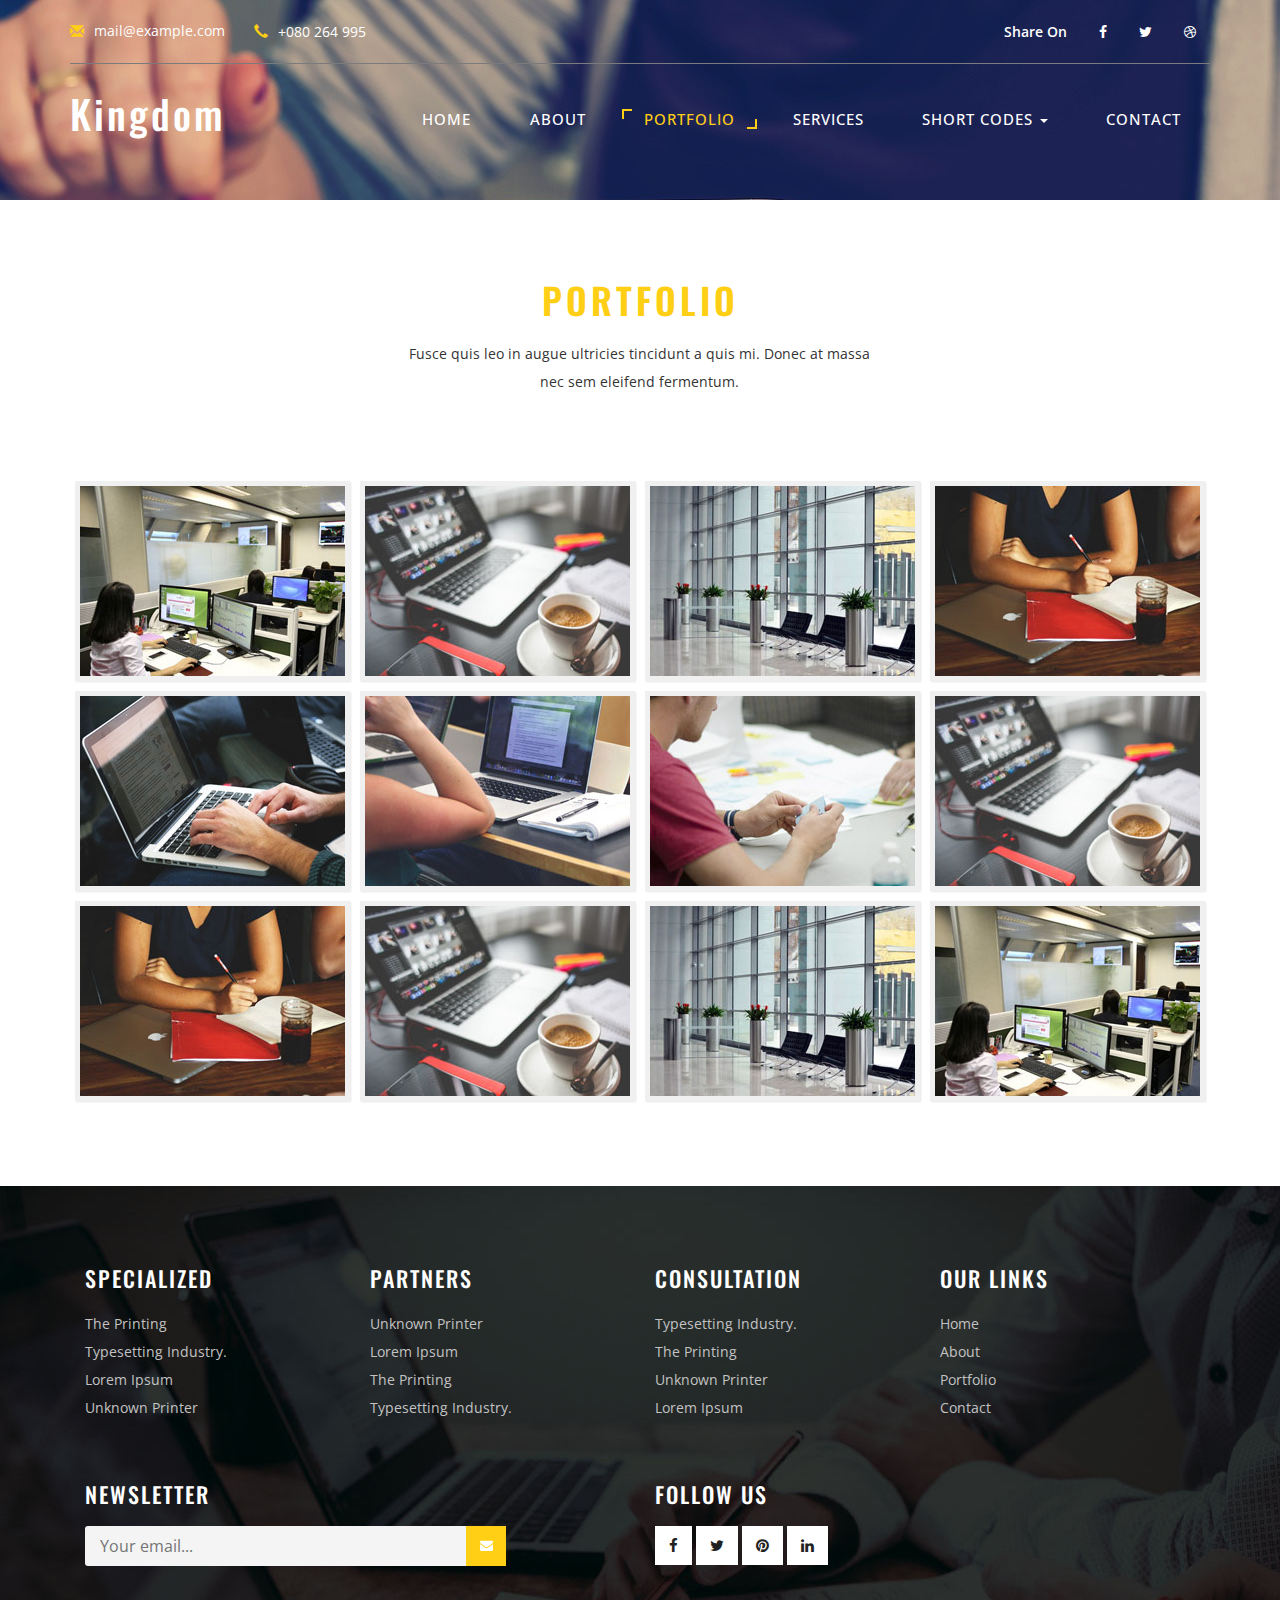
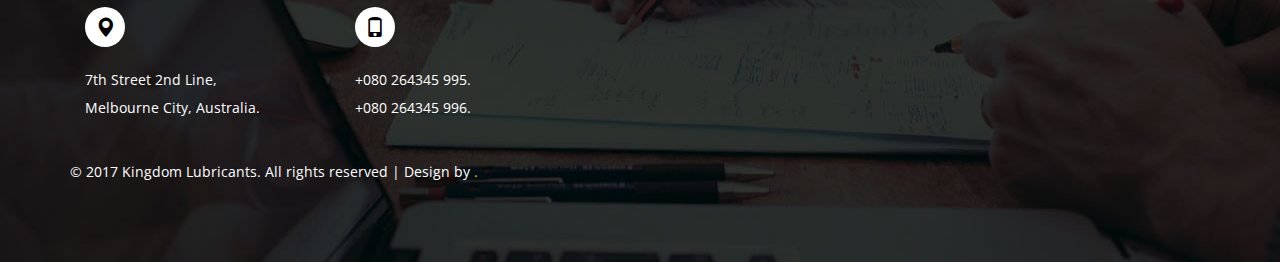
<file: portfolio.html>
<!--
author: W3layouts
author URL: http://w3layouts.com
License: Creative Commons Attribution 3.0 Unported
License URL: http://creativecommons.org/licenses/by/3.0/
-->
<!DOCTYPE html>
<html lang="en">
<head>
<title>Executive a Corporate Business Category Flat Bootstrap Responsive Website Template | Portfolio :: w3layouts</title>
<!-- for-mobile-apps -->
<meta name="viewport" content="width=device-width, initial-scale=1">
<meta http-equiv="Content-Type" content="text/html; charset=utf-8" />
<meta name="keywords" content="Executive Responsive web template, Bootstrap Web Templates, Flat Web Templates, Android Compatible web template, 
Smartphone Compatible web template, free webdesigns for Nokia, Samsung, LG, SonyEricsson, Motorola web design" />
<script type="application/x-javascript"> addEventListener("load", function() { setTimeout(hideURLbar, 0); }, false);
		function hideURLbar(){ window.scrollTo(0,1); } </script>
<!-- //for-mobile-apps -->
<link href="css/bootstrap.css" rel="stylesheet" type="text/css" media="all" />
<link href="css/style.css" rel="stylesheet" type="text/css" media="all" />
<!-- pop-up-script -->
<link rel="stylesheet" href="css/chocolat.css" type="text/css" media="screen" charset="utf-8">
<!-- //pop-up-script -->
<!-- js -->
<script type="text/javascript" src="js/jquery-2.1.4.min.js"></script>
<!-- //js -->
<!-- font-awesome icons -->
<link href="css/font-awesome.css" rel="stylesheet" type="text/css" media="all" /> 
<!-- //font-awesome icons -->
<link href="//fonts.googleapis.com/css?family=Oswald" rel="stylesheet">
<link href='//fonts.googleapis.com/css?family=Open+Sans:400,300,300italic,400italic,600,600italic,700,700italic,800,800italic' rel='stylesheet' type='text/css'>
<!-- start-smoth-scrolling -->
<script type="text/javascript" src="js/move-top.js"></script>
<script type="text/javascript" src="js/easing.js"></script>
<script type="text/javascript">
	jQuery(document).ready(function($) {
		$(".scroll").click(function(event){		
			event.preventDefault();
			$('html,body').animate({scrollTop:$(this.hash).offset().top},1000);
		});
	});
</script>
<!-- start-smoth-scrolling -->
</head>
	
<body>
<!-- banner -->
	<div class="banner1">
		<div class="container">
			<div class="agile-header">
				<div class="agileits-contact-info text-right">
					<ul>
						<li><span class="glyphicon glyphicon-envelope" aria-hidden="true"></span><a href="mailto:info@example.com">mail@example.com</a></li>
						<li><span class="glyphicon glyphicon-earphone" aria-hidden="true"></span>+080 264 995</li>
					</ul>
				</div>
				<div class="w3_agileits_social_media">
					<ul>
						<li class="agileinfo_share">Share On</li>
						<li><a href="#" class="wthree_facebook"><i class="fa fa-facebook" aria-hidden="true"></i></a></li>
						<li><a href="#" class="wthree_twitter"><i class="fa fa-twitter" aria-hidden="true"></i></a></li>
						<li><a href="#" class="wthree_dribbble"><i class="fa fa-dribbble" aria-hidden="true"></i></a></li>
						
					</ul>
				</div>
				<div class="clearfix"></div>
			</div>
			<nav class="navbar navbar-default">
				<div class="navbar-header navbar-left">
					<button type="button" class="navbar-toggle collapsed" data-toggle="collapse" data-target="#bs-example-navbar-collapse-1">
						<span class="sr-only">Toggle navigation</span>
						<span class="icon-bar"></span>
						<span class="icon-bar"></span>
						<span class="icon-bar"></span>
					</button>
					<h1><a class="navbar-brand" href="index.html">Kingdom</a></h1>
				</div>
				<!-- Collect the nav links, forms, and other content for toggling -->
				<div class="collapse navbar-collapse navbar-right" id="bs-example-navbar-collapse-1">
					<nav class="menu menu--iris">
						<ul class="nav navbar-nav menu__list">
							<li class="menu__item"><a href="index.html" class="menu__link">Home</a></li>
							<li class="menu__item"><a href="about.html" class="menu__link">About</a></li>
							<li class="menu__item menu__item--current"><a href="portfolio.html" class="menu__link">Portfolio</a></li>
							<li class="menu__item"><a href="services.html" class="menu__link">Services</a></li>
							<li class="dropdown menu__item">
								<a href="#" class="dropdown-toggle menu__link" data-toggle="dropdown">Short Codes <b class="caret"></b></a>
								<ul class="dropdown-menu agile_short_dropdown">
									<li><a href="icons.html">Icons</a></li>
									<li><a href="typography.html">Typography</a></li>
								</ul>
							</li>
							<li class="menu__item"><a href="contact.html" class="menu__link">Contact</a></li>
						</ul>
					</nav>
				</div>
			</nav>		
		</div>
	</div>
<!-- //banner -->
<!-- portfolio -->
	<div class="portfolio">
		<div class="container">
			<h2 class="w3ls_head">Portfolio</h2>
			<p class="w3layouts_para">Fusce quis leo in augue ultricies tincidunt a quis mi. Donec at massa nec sem eleifend fermentum.</p>
			<div class="portfolio-agile">
			<div class="main">
                <div class="view view-seventh">
					<a href="images/g1.jpg" rel="title" class="b-link-stripe b-animate-go  thickbox">
						<img src="images/g1-.jpg" />
						<div class="mask">
							<h2>Executive</h2>
							<p>Sed tristique nisi augue, sed elementum diam rhoncus nec.sit amet sollicitudin finibus. </p>
						</div>
					</a>
                </div>
                <div class="view view-seventh">
                    <a href="images/g2.jpg" rel="title" class="b-link-stripe b-animate-go  thickbox">
						<img src="images/g2-.jpg" />
						<div class="mask">
							<h2>Executive</h2>
							<p>Sed tristique nisi augue, sed elementum diam rhoncus nec.sit amet sollicitudin finibus. </p>
						</div>
					</a>
                </div>
                <div class="view view-seventh">
                    <a href="images/g3.jpg" rel="title" class="b-link-stripe b-animate-go  thickbox">
						<img src="images/g3-.jpg" />
						<div class="mask">
							<h2>Executive</h2>
							<p>Sed tristique nisi augue, sed elementum diam rhoncus nec.sit amet sollicitudin finibus. </p>
						</div>
					</a>
                </div>
                <div class="view view-seventh">
                    <a href="images/g4.jpg" rel="title" class="b-link-stripe b-animate-go  thickbox">
						<img src="images/g4-.jpg" />
						<div class="mask">
							<h2>Executive</h2>
							<p>Sed tristique nisi augue, sed elementum diam rhoncus nec.sit amet sollicitudin finibus. </p>
						</div>
					</a>
                </div>
				
            </div>
			
                <div class="view view-seventh">
					<a href="images/g5.jpg" rel="title" class="b-link-stripe b-animate-go  thickbox">
						<img src="images/g5-.jpg" />
						<div class="mask">
							<h2>Executive</h2>
							<p>Sed tristique nisi augue, sed elementum diam rhoncus nec.sit amet sollicitudin finibus. </p>
						</div>
					</a>
                </div>
                <div class="view view-seventh">
                    <a href="images/g6.jpg" rel="title" class="b-link-stripe b-animate-go  thickbox">
						<img src="images/g6-.jpg" />
						<div class="mask">
							<h2>Executive</h2>
							<p>Sed tristique nisi augue, sed elementum diam rhoncus nec.sit amet sollicitudin finibus. </p>
						</div>
					</a>
                </div>
                <div class="view view-seventh">
                    <a href="images/g7.jpg" rel="title" class="b-link-stripe b-animate-go  thickbox">
						<img src="images/g7-.jpg" />
						<div class="mask">
							<h2>Executive</h2>
							<p>Sed tristique nisi augue, sed elementum diam rhoncus nec.sit amet sollicitudin finibus. </p>
						</div>
					</a>
                </div>
                <div class="view view-seventh">
                    <a href="images/g2.jpg" rel="title" class="b-link-stripe b-animate-go  thickbox">
						<img src="images/g2-.jpg" />
						<div class="mask">
							<h2>Executive</h2>
							<p>Sed tristique nisi augue, sed elementum diam rhoncus nec.sit amet sollicitudin finibus. </p>
						</div>
					</a>
                </div>
				
        
			
                <div class="view view-seventh">
					<a href="images/g4.jpg" rel="title" class="b-link-stripe b-animate-go  thickbox">
						<img src="images/g4-.jpg" />
						<div class="mask">
							<h2>Executive</h2>
							<p>Sed tristique nisi augue, sed elementum diam rhoncus nec.sit amet sollicitudin finibus. </p>
						</div>
					</a>
                </div>
                <div class="view view-seventh">
                    <a href="images/g2.jpg" rel="title" class="b-link-stripe b-animate-go  thickbox">
						<img src="images/g2-.jpg" />
						<div class="mask">
							<h2>Executive</h2>
							<p>Sed tristique nisi augue, sed elementum diam rhoncus nec.sit amet sollicitudin finibus. </p>
						</div>
					</a>
                </div>
                <div class="view view-seventh">
                    <a href="images/g3.jpg" rel="title" class="b-link-stripe b-animate-go  thickbox">
						<img src="images/g3-.jpg" />
						<div class="mask">
							<h2>Executive</h2>
							<p>Sed tristique nisi augue, sed elementum diam rhoncus nec.sit amet sollicitudin finibus. </p>
						</div>
					</a>
                </div>
                <div class="view view-seventh">
                    <a href="images/g1.jpg" rel="title" class="b-link-stripe b-animate-go  thickbox">
						<img src="images/g1-.jpg" />
						<div class="mask">
							<h2>Executive</h2>
							<p>Sed tristique nisi augue, sed elementum diam rhoncus nec.sit amet sollicitudin finibus. </p>
						</div>
					</a>
                </div>
				<div class="clearfix"></div>
           
			</div>
		</div>
	</div>
<!-- //portfolio -->
<!-- pop-up-script -->
<script src="js/jquery.chocolat.js"></script>
<script type="text/javascript" charset="utf-8">
$(function() {
	$('.view-seventh a').Chocolat();
});
</script>
<!-- //pop-up-script -->

<!-- footer -->
	<div class="footer">
		<div class="container">
			<div class="footer-w3layouts">
				<div class="col-md-3 footer-agileits">
					<h3>Specialized</h3>
					<ul>
						<li>the printing</li>
						<li>typesetting industry.</li>
						<li>Lorem Ipsum</li>
						<li>unknown printer</li>
					</ul>
				</div>
				<div class="col-md-3 footer-wthree">
					<h3>Partners</h3>
					<ul>
						<li>unknown printer</li>
						<li>Lorem Ipsum</li>
						<li>the printing</li>
						<li>typesetting industry.</li>
					</ul>
				</div>
				<div class="col-md-3 footer-w3-agileits">
					<h3>Consultation</h3>
					<ul>
						<li>typesetting industry.</li>
						<li>the printing</li>
						<li>unknown printer</li>
						<li>Lorem Ipsum</li>
					</ul>
				</div>
				<div class="col-md-3 footer-agileits-w3layouts">
					<h3>Our Links</h3>
					<ul>
						<li><a href="index.html">Home</a></li>
						<li><a href="about.html">About</a></li>
						<li><a href="portfolio.html">Portfolio</a></li>
						<li><a href="contact.html">Contact</a></li>
					</ul>
				</div>
				<div class="clearfix"></div>
			</div>
			<div class="footer-w3-agile">
				<div class="col-md-6 w3l-footer-top">
					<h3>Newsletter</h3>
					<form action="#" method="post" class="newsletter">
						<input class="email" type="email" placeholder="Your email..." required="">
						<input type="submit" class="submit"  value="">
					</form>
					<div class="footer-agile">
						<div class="col-md-6 footer-w3-1">
							<span class="glyphicon glyphicon-map-marker" aria-hidden="true"></span>
							<p> 7th Street 2nd Line,  </p>
							<p> Melbourne City, Australia.</p>
						</div>
						<div class="col-md-6 footer-w3l-1">
							<span class="glyphicon glyphicon-phone" aria-hidden="true"></span>
							<p> +080 264345 995.</p>
							<p> +080 264345 996.</p>
						</div>
							<div class="clearfix"></div>
					</div>
				</div>
				<div class="col-md-6 w3ls-social-icons">
					<h3>Follow Us</h3>
					<a class="facebook" href="#"><i class="fa fa-facebook"></i></a>
					<a class="twitter" href="#"><i class="fa fa-twitter"></i></a>
					<a class="pinterest" href="#"><i class="fa fa-pinterest"></i></a>
					<a class="linkedin" href="#"><i class="fa fa-linkedin"></i></a>
				</div>
				<div class="clearfix"></div>
			</div>
			<div class="copy-right-agile">
				<p>© 2017 Kingdom Lubricants. All rights reserved | Design by <a href="http://w3layouts.com/">.</a></p>
			</div>
		</div>
	</div>
<!-- //footer -->
<!-- for bootstrap working -->
	<script src="js/bootstrap.js"></script>
<!-- //for bootstrap working -->
<!-- here stars scrolling icon -->
	<script type="text/javascript">
		$(document).ready(function() {
			/*
				var defaults = {
				containerID: 'toTop', // fading element id
				containerHoverID: 'toTopHover', // fading element hover id
				scrollSpeed: 1200,
				easingType: 'linear' 
				};
			*/
								
			$().UItoTop({ easingType: 'easeOutQuart' });
								
			});
	</script>
<!-- //here ends scrolling icon -->
</body>
</html>
</file>
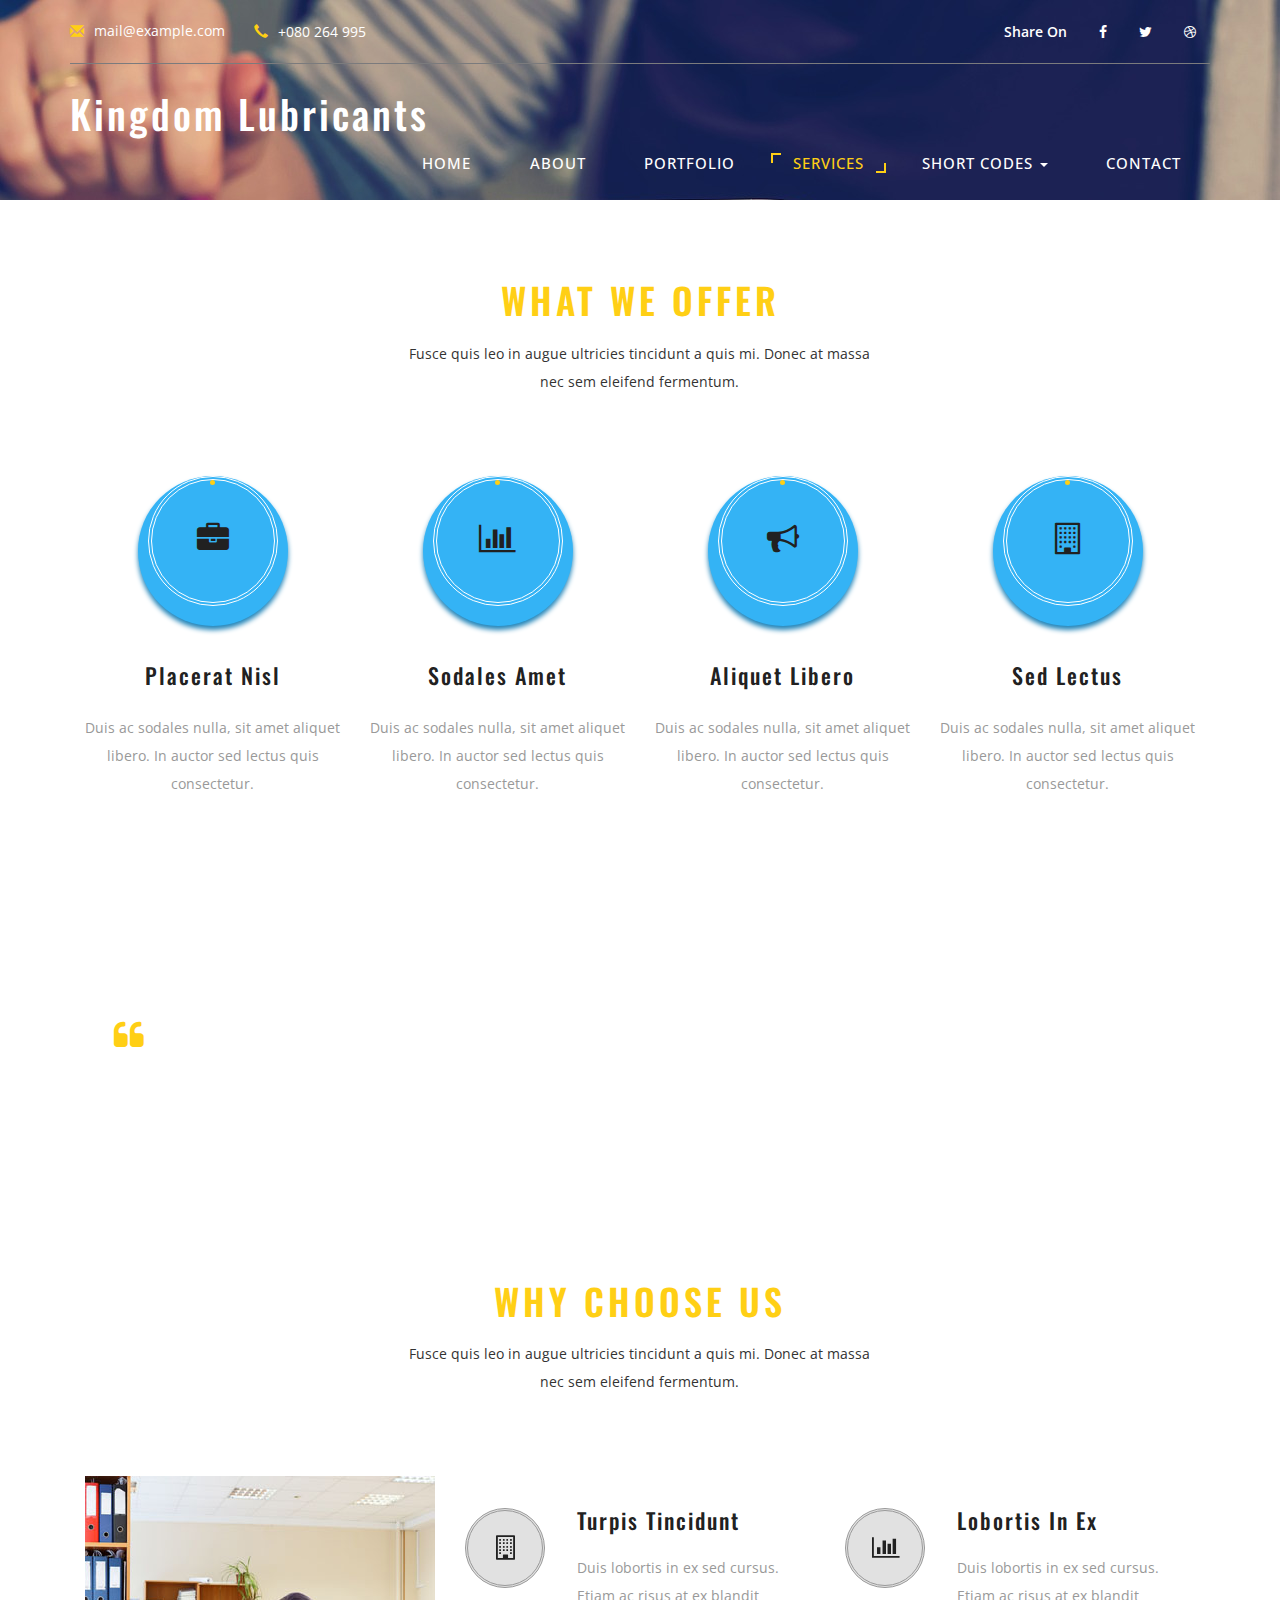
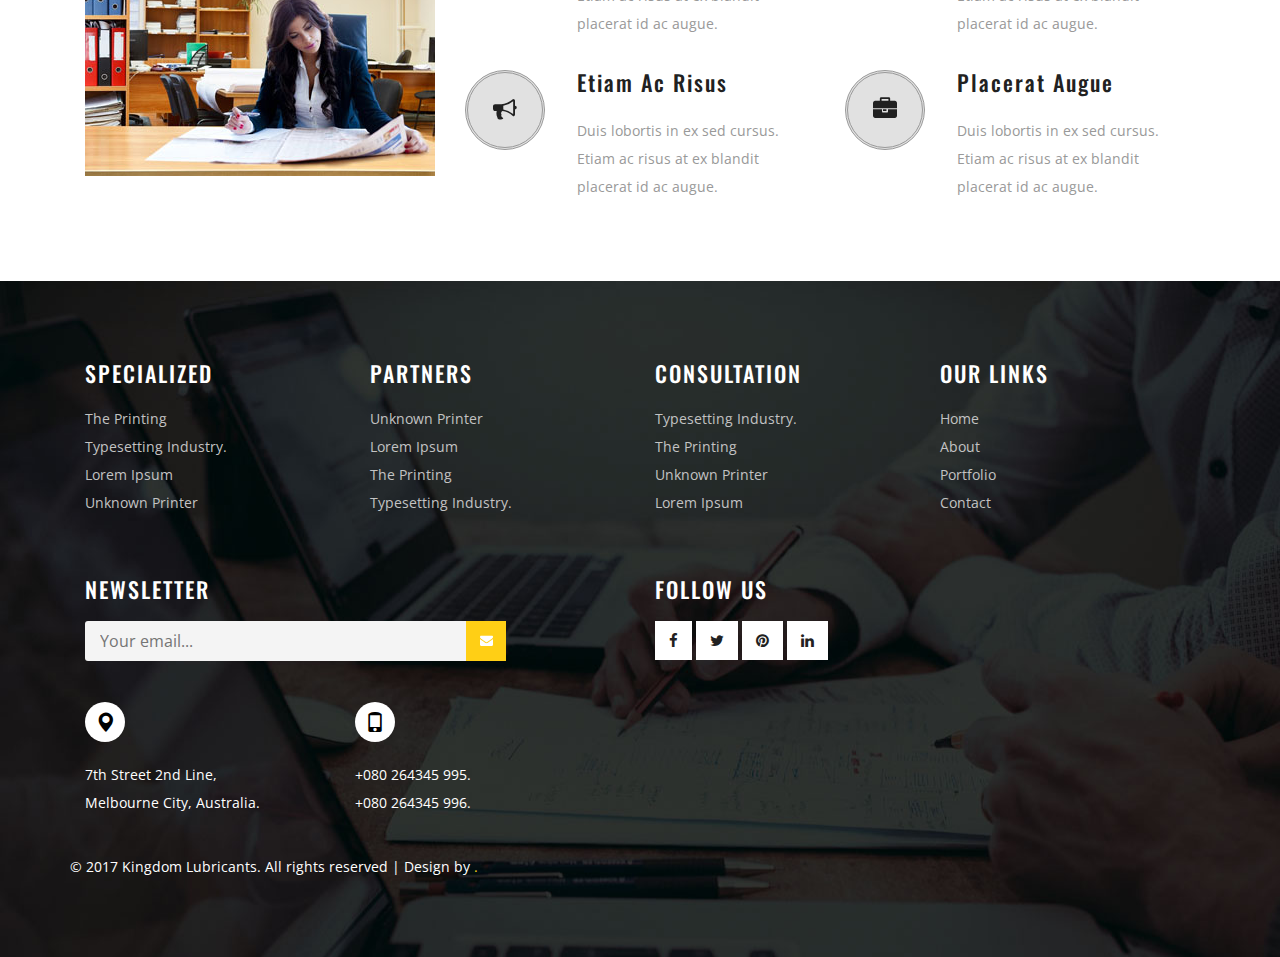
<file: services.html>
<!--
author: W3layouts
author URL: http://w3layouts.com
License: Creative Commons Attribution 3.0 Unported
License URL: http://creativecommons.org/licenses/by/3.0/
-->
<!DOCTYPE html>
<html lang="en">
<head>
<title>Executive a Corporate Business Category Flat Bootstrap Responsive Website Template | Services :: w3layouts</title>
<!-- for-mobile-apps -->
<meta name="viewport" content="width=device-width, initial-scale=1">
<meta http-equiv="Content-Type" content="text/html; charset=utf-8" />
<meta name="keywords" content="Executive Responsive web template, Bootstrap Web Templates, Flat Web Templates, Android Compatible web template, 
Smartphone Compatible web template, free webdesigns for Nokia, Samsung, LG, SonyEricsson, Motorola web design" />
<script type="application/x-javascript"> addEventListener("load", function() { setTimeout(hideURLbar, 0); }, false);
		function hideURLbar(){ window.scrollTo(0,1); } </script>
<!-- //for-mobile-apps -->
<link href="css/bootstrap.css" rel="stylesheet" type="text/css" media="all" />
<link href="css/style.css" rel="stylesheet" type="text/css" media="all" />
<!-- js -->
<script type="text/javascript" src="js/jquery-2.1.4.min.js"></script>
<!-- //js -->
<!-- font-awesome icons -->
<link href="css/font-awesome.css" rel="stylesheet" type="text/css" media="all" /> 
<!-- //font-awesome icons -->
<link href="//fonts.googleapis.com/css?family=Oswald" rel="stylesheet">
<link href='//fonts.googleapis.com/css?family=Open+Sans:400,300,300italic,400italic,600,600italic,700,700italic,800,800italic' rel='stylesheet' type='text/css'>
<!-- start-smoth-scrolling -->
<script type="text/javascript" src="js/move-top.js"></script>
<script type="text/javascript" src="js/easing.js"></script>
<script type="text/javascript">
	jQuery(document).ready(function($) {
		$(".scroll").click(function(event){		
			event.preventDefault();
			$('html,body').animate({scrollTop:$(this.hash).offset().top},1000);
		});
	});
</script>
<!-- start-smoth-scrolling -->
</head>
<body>
<!-- banner -->
	<div class="banner1">
		<div class="container">
			<div class="agile-header">
				<div class="agileits-contact-info text-right">
					<ul>
						<li><span class="glyphicon glyphicon-envelope" aria-hidden="true"></span><a href="mailto:info@example.com">mail@example.com</a></li>
						<li><span class="glyphicon glyphicon-earphone" aria-hidden="true"></span>+080 264 995</li>
					</ul>
				</div>
				<div class="w3_agileits_social_media">
					<ul>
						<li class="agileinfo_share">Share On</li>
						<li><a href="#" class="wthree_facebook"><i class="fa fa-facebook" aria-hidden="true"></i></a></li>
						<li><a href="#" class="wthree_twitter"><i class="fa fa-twitter" aria-hidden="true"></i></a></li>
						<li><a href="#" class="wthree_dribbble"><i class="fa fa-dribbble" aria-hidden="true"></i></a></li>
						
					</ul>
				</div>
				<div class="clearfix"></div>
			</div>
			<nav class="navbar navbar-default">
				<div class="navbar-header navbar-left">
					<button type="button" class="navbar-toggle collapsed" data-toggle="collapse" data-target="#bs-example-navbar-collapse-1">
						<span class="sr-only">Toggle navigation</span>
						<span class="icon-bar"></span>
						<span class="icon-bar"></span>
						<span class="icon-bar"></span>
					</button>
					<h1><a class="navbar-brand" href="index.html">Kingdom Lubricants</a></h1>
				</div>
				<!-- Collect the nav links, forms, and other content for toggling -->
				<div class="collapse navbar-collapse navbar-right" id="bs-example-navbar-collapse-1">
					<nav class="menu menu--iris">
						<ul class="nav navbar-nav menu__list">
							<li class="menu__item"><a href="index.html" class="menu__link">Home</a></li>
							<li class="menu__item"><a href="about.html" class="menu__link">About</a></li>
							<li class="menu__item"><a href="portfolio.html" class="menu__link">Portfolio</a></li>
							<li class="menu__item menu__item--current"><a href="services.html" class="menu__link">Services</a></li>
							<li class="dropdown menu__item">
								<a href="#" class="dropdown-toggle menu__link" data-toggle="dropdown">Short Codes <b class="caret"></b></a>
								<ul class="dropdown-menu agile_short_dropdown">
									<li><a href="icons.html">Icons</a></li>
									<li><a href="typography.html">Typography</a></li>
								</ul>
							</li>
							<li class="menu__item"><a href="contact.html" class="menu__link">Contact</a></li>
						</ul>
					</nav>
				</div>
			</nav>		
		</div>
	</div>
<!-- //banner -->
<!-- services -->
<!-- services -->
	<div class="services">
		<div class="container">
			<div class="w3_agile_banner_bottom_grid">
				
				<div class="w3_agile_banner_bottom_grid_pos">
					
					<h2 class="w3ls_head">What we Offer</h2>
				</div>
			</div>
			<p class="w3layouts_para">Fusce quis leo in augue ultricies tincidunt a quis mi. Donec at massa nec sem eleifend fermentum.</p>
			<div class="agile_banner_bottom_grids">
				<div class="col-md-3 agile_services_grid">
					<div class="agileits_w3layouts_service_grid">
						<div class="w3_agileits_service_grid">	
							<span></span>
							<i class="fa fa-briefcase" aria-hidden="true"></i>
						</div>
					</div>
					<h4>Placerat nisl</h4>
					<p>Duis ac sodales nulla, sit amet aliquet libero. In auctor sed lectus quis consectetur.</p>
					
				</div>
				<div class="col-md-3 agile_services_grid">
					<div class="agileits_w3layouts_service_grid">
						<div class="w3_agileits_service_grid">	
							<span></span>
							<i class="fa fa-bar-chart" aria-hidden="true"></i>
						</div>
					</div>
					<h4>sodales amet</h4>
					<p>Duis ac sodales nulla, sit amet aliquet libero. In auctor sed lectus quis consectetur.</p>
					
				</div>
				<div class="col-md-3 agile_services_grid">
					<div class="agileits_w3layouts_service_grid">
						<div class="w3_agileits_service_grid">	
							<span></span>
							<i class="fa fa-bullhorn" aria-hidden="true"></i>
						</div>
					</div>
					<h4>Aliquet libero</h4>
					<p>Duis ac sodales nulla, sit amet aliquet libero. In auctor sed lectus quis consectetur.</p>
					
				</div>
				<div class="col-md-3 agile_services_grid">
					<div class="agileits_w3layouts_service_grid">
						<div class="w3_agileits_service_grid">	
							<span></span>
							<i class="fa fa-building-o" aria-hidden="true"></i>
						</div>
					</div>
					<h4>Sed lectus</h4>
					<p>Duis ac sodales nulla, sit amet aliquet libero. In auctor sed lectus quis consectetur.</p>
					
				</div>
				<div class="clearfix"> </div>
			</div>
		</div>
	</div>
<!-- //services -->
<!-- services-bottom -->
	<div class="services-bottom services">
		<div class="container">
			<h3><i class="fa fa-quote-left" aria-hidden="true"></i>the real mechanism for corporate governance is the active involvement of the owners</h3>
		</div>
	</div>
<!-- //services-bottom -->
<!-- choose -->
	<div class="choose">
		<div class="container">
			<div class="w3_agile_banner_bottom_grid">
				
				<div class="w3_agile_banner_bottom_grid_pos">
					<h3 class="w3ls_head">Why choose us</h3>
				</div>
			</div>
			<p class="w3layouts_para">Fusce quis leo in augue ultricies tincidunt a quis mi. Donec at massa nec sem eleifend fermentum.</p>
			<div class="agile_banner_bottom_grids">
				<div class="col-md-4 agileinfo_choose_left">
					<img src="images/5.jpg" alt=" " class="img-responsive" />
				</div>
				<div class="col-md-8 agileinfo_choose_right">
					<div class="col-md-6 w3l_choose_right_grid">
						<div class="w3_choose_right_grid_main">
							<div class="col-xs-4 agileits_choose_left">
								<div class="w3ls_choose_left_grid hvr-rectangle-out">
									<i class="fa fa-building-o" aria-hidden="true"></i>
								</div>
							</div>
							<div class="col-xs-8 agileits_choose_right">
								<h4>turpis tincidunt</h4>
								<p>Duis lobortis in ex sed cursus. Etiam ac risus at ex blandit placerat id ac augue.</p>
							</div>
							<div class="clearfix"> </div>
						</div>
						<div class="w3_choose_right_grid_main">
							<div class="col-xs-4 agileits_choose_left">
								<div class="w3ls_choose_left_grid hvr-rectangle-out">
									<i class="fa fa-bullhorn" aria-hidden="true"></i>
								</div>
							</div>
							<div class="col-xs-8 agileits_choose_right">
								<h4>Etiam ac risus</h4>
								<p>Duis lobortis in ex sed cursus. Etiam ac risus at ex blandit placerat id ac augue.</p>
							</div>
							<div class="clearfix"> </div>
						</div>
					</div>
					<div class="col-md-6 w3l_choose_right_grid">
						<div class="w3_choose_right_grid_main">
							<div class="col-xs-4 agileits_choose_left">
								<div class="w3ls_choose_left_grid hvr-rectangle-out">
									<i class="fa fa-bar-chart" aria-hidden="true"></i>
								</div>
							</div>
							<div class="col-xs-8 agileits_choose_right">
								<h4>lobortis in ex </h4>
								<p>Duis lobortis in ex sed cursus. Etiam ac risus at ex blandit placerat id ac augue.</p>
							</div>
							<div class="clearfix"> </div>
						</div>
						<div class="w3_choose_right_grid_main">
							<div class="col-xs-4 agileits_choose_left">
								<div class="w3ls_choose_left_grid hvr-rectangle-out">
									<i class="fa fa-briefcase" aria-hidden="true"></i>
								</div>
							</div>
							<div class="col-xs-8 agileits_choose_right">
								<h4>placerat augue </h4>
								<p>Duis lobortis in ex sed cursus. Etiam ac risus at ex blandit placerat id ac augue.</p>
							</div>
							<div class="clearfix"> </div>
						</div>
					</div>
					<div class="clearfix"> </div>
				</div>
				<div class="clearfix"> </div>
			</div>
		</div>
	</div>
<!-- //choose -->
<!-- //services -->
<!-- footer -->
	<div class="footer">
		<div class="container">
			<div class="footer-w3layouts">
				<div class="col-md-3 footer-agileits">
					<h3>Specialized</h3>
					<ul>
						<li>the printing</li>
						<li>typesetting industry.</li>
						<li>Lorem Ipsum</li>
						<li>unknown printer</li>
					</ul>
				</div>
				<div class="col-md-3 footer-wthree">
					<h3>Partners</h3>
					<ul>
						<li>unknown printer</li>
						<li>Lorem Ipsum</li>
						<li>the printing</li>
						<li>typesetting industry.</li>
					</ul>
				</div>
				<div class="col-md-3 footer-w3-agileits">
					<h3>Consultation</h3>
					<ul>
						<li>typesetting industry.</li>
						<li>the printing</li>
						<li>unknown printer</li>
						<li>Lorem Ipsum</li>
					</ul>
				</div>
				<div class="col-md-3 footer-agileits-w3layouts">
					<h3>Our Links</h3>
					<ul>
						<li><a href="index.html">Home</a></li>
						<li><a href="about.html">About</a></li>
						<li><a href="portfolio.html">Portfolio</a></li>
						<li><a href="contact.html">Contact</a></li>
					</ul>
				</div>
				<div class="clearfix"></div>
			</div>
			<div class="footer-w3-agile">
				<div class="col-md-6 w3l-footer-top">
					<h3>Newsletter</h3>
					<form action="#" method="post" class="newsletter">
						<input class="email" type="email" placeholder="Your email..." required="">
						<input type="submit" class="submit"  value="">
					</form>
					<div class="footer-agile">
						<div class="col-md-6 footer-w3-1">
							<span class="glyphicon glyphicon-map-marker" aria-hidden="true"></span>
							<p> 7th Street 2nd Line,  </p>
							<p> Melbourne City, Australia.</p>
						</div>
						<div class="col-md-6 footer-w3l-1">
							<span class="glyphicon glyphicon-phone" aria-hidden="true"></span>
							<p> +080 264345 995.</p>
							<p> +080 264345 996.</p>
						</div>
							<div class="clearfix"></div>
					</div>
				</div>
				<div class="col-md-6 w3ls-social-icons">
					<h3>Follow Us</h3>
					<a class="facebook" href="#"><i class="fa fa-facebook"></i></a>
					<a class="twitter" href="#"><i class="fa fa-twitter"></i></a>
					<a class="pinterest" href="#"><i class="fa fa-pinterest"></i></a>
					<a class="linkedin" href="#"><i class="fa fa-linkedin"></i></a>
				</div>
				<div class="clearfix"></div>
			</div>
			<div class="copy-right-agile">
				<p>© 2017 Kingdom Lubricants. All rights reserved | Design by <a href="http://w3layouts.com/">.</a></p>
			</div>
		</div>
	</div>
<!-- //footer -->
<!-- for bootstrap working -->
	<script src="js/bootstrap.js"></script>
<!-- //for bootstrap working -->
<!-- here stars scrolling icon -->
	<script type="text/javascript">
		$(document).ready(function() {
			/*
				var defaults = {
				containerID: 'toTop', // fading element id
				containerHoverID: 'toTopHover', // fading element hover id
				scrollSpeed: 1200,
				easingType: 'linear' 
				};
			*/
								
			$().UItoTop({ easingType: 'easeOutQuart' });
								
			});
	</script>
<!-- //here ends scrolling icon -->
</body>
</html>
</file>
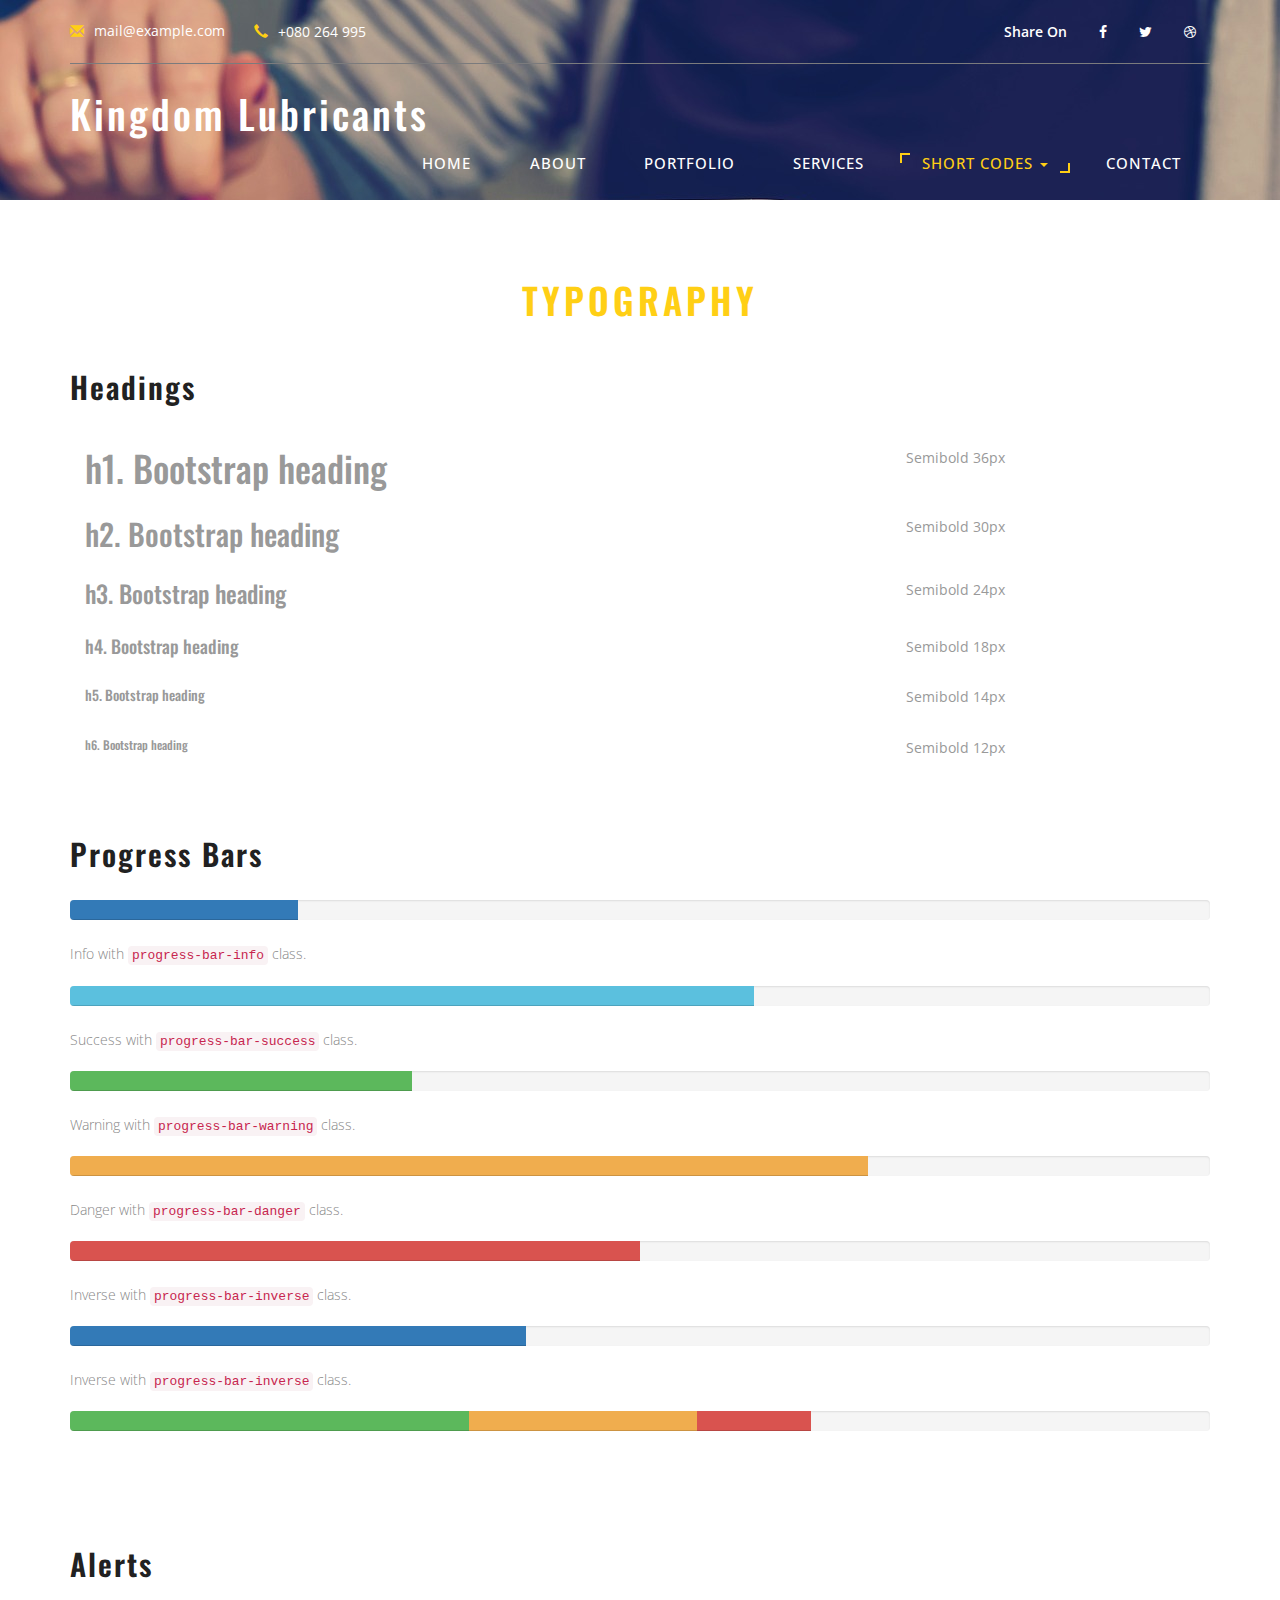
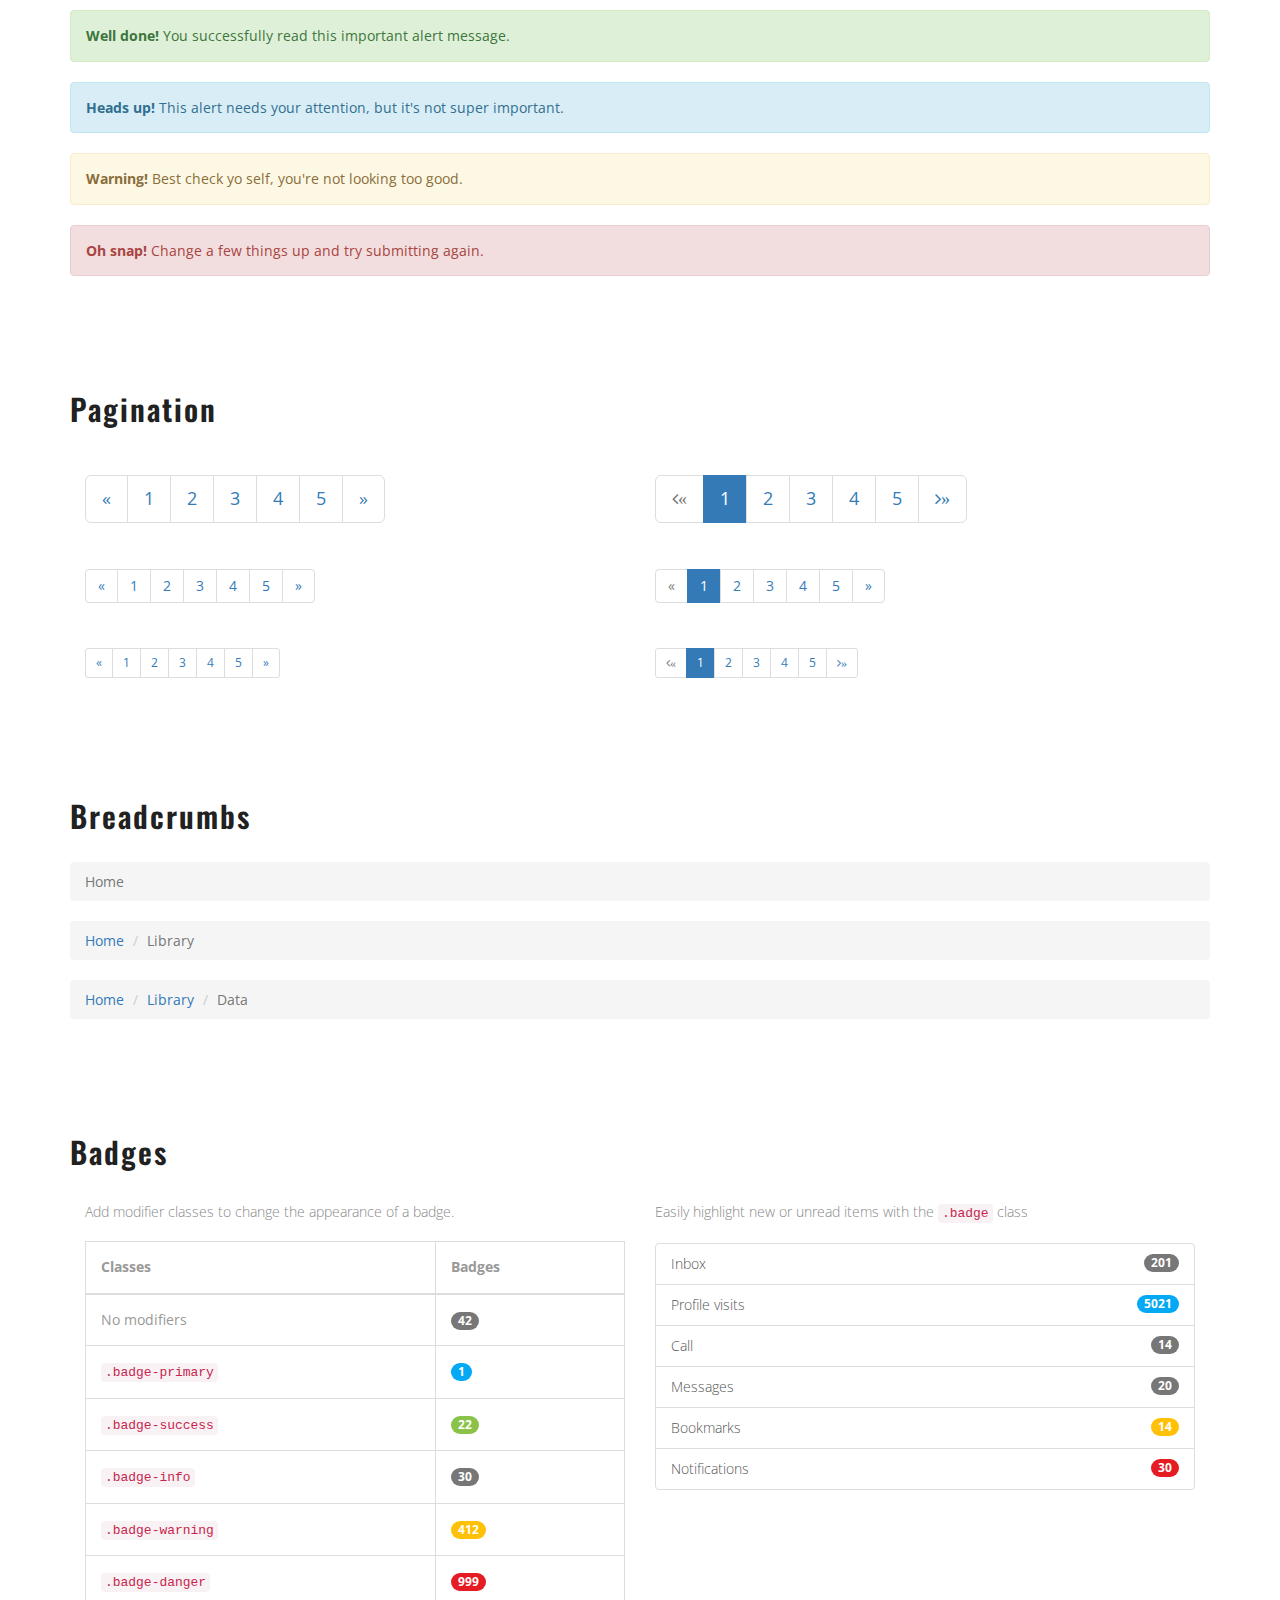
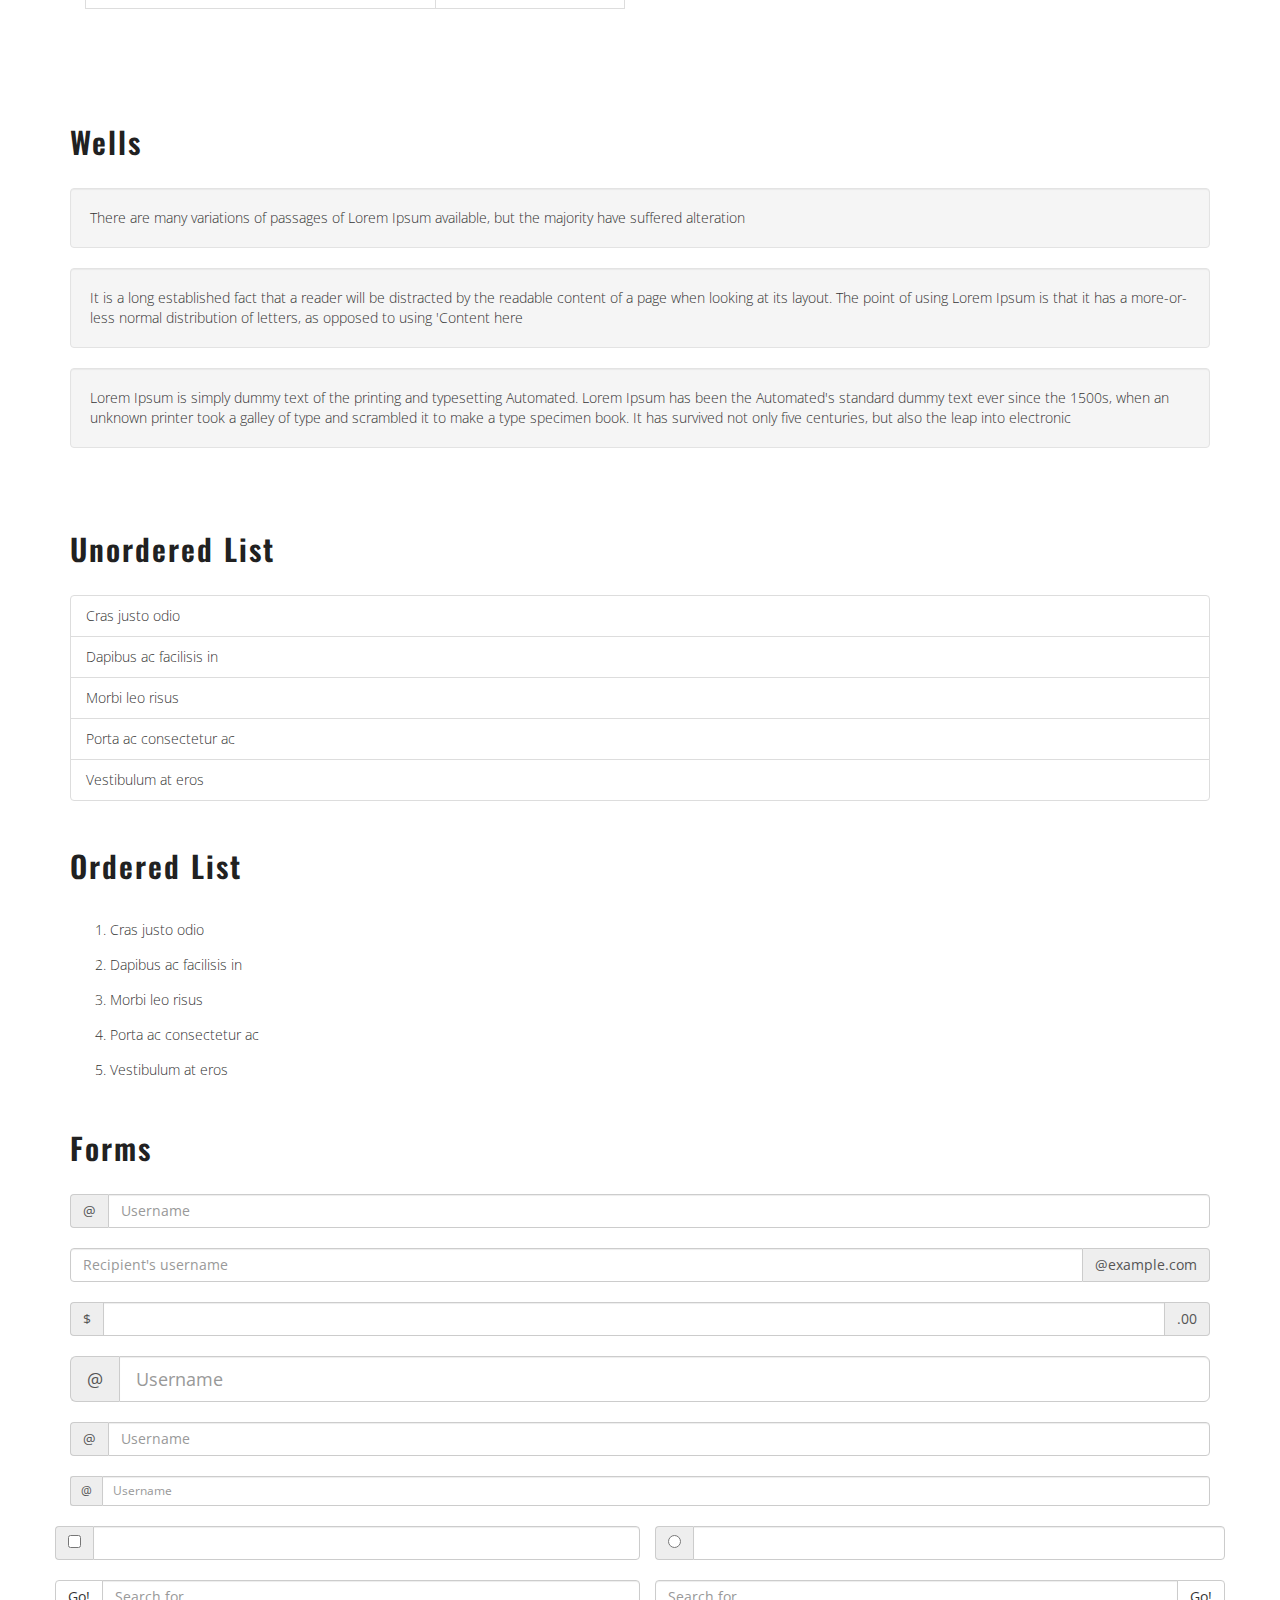
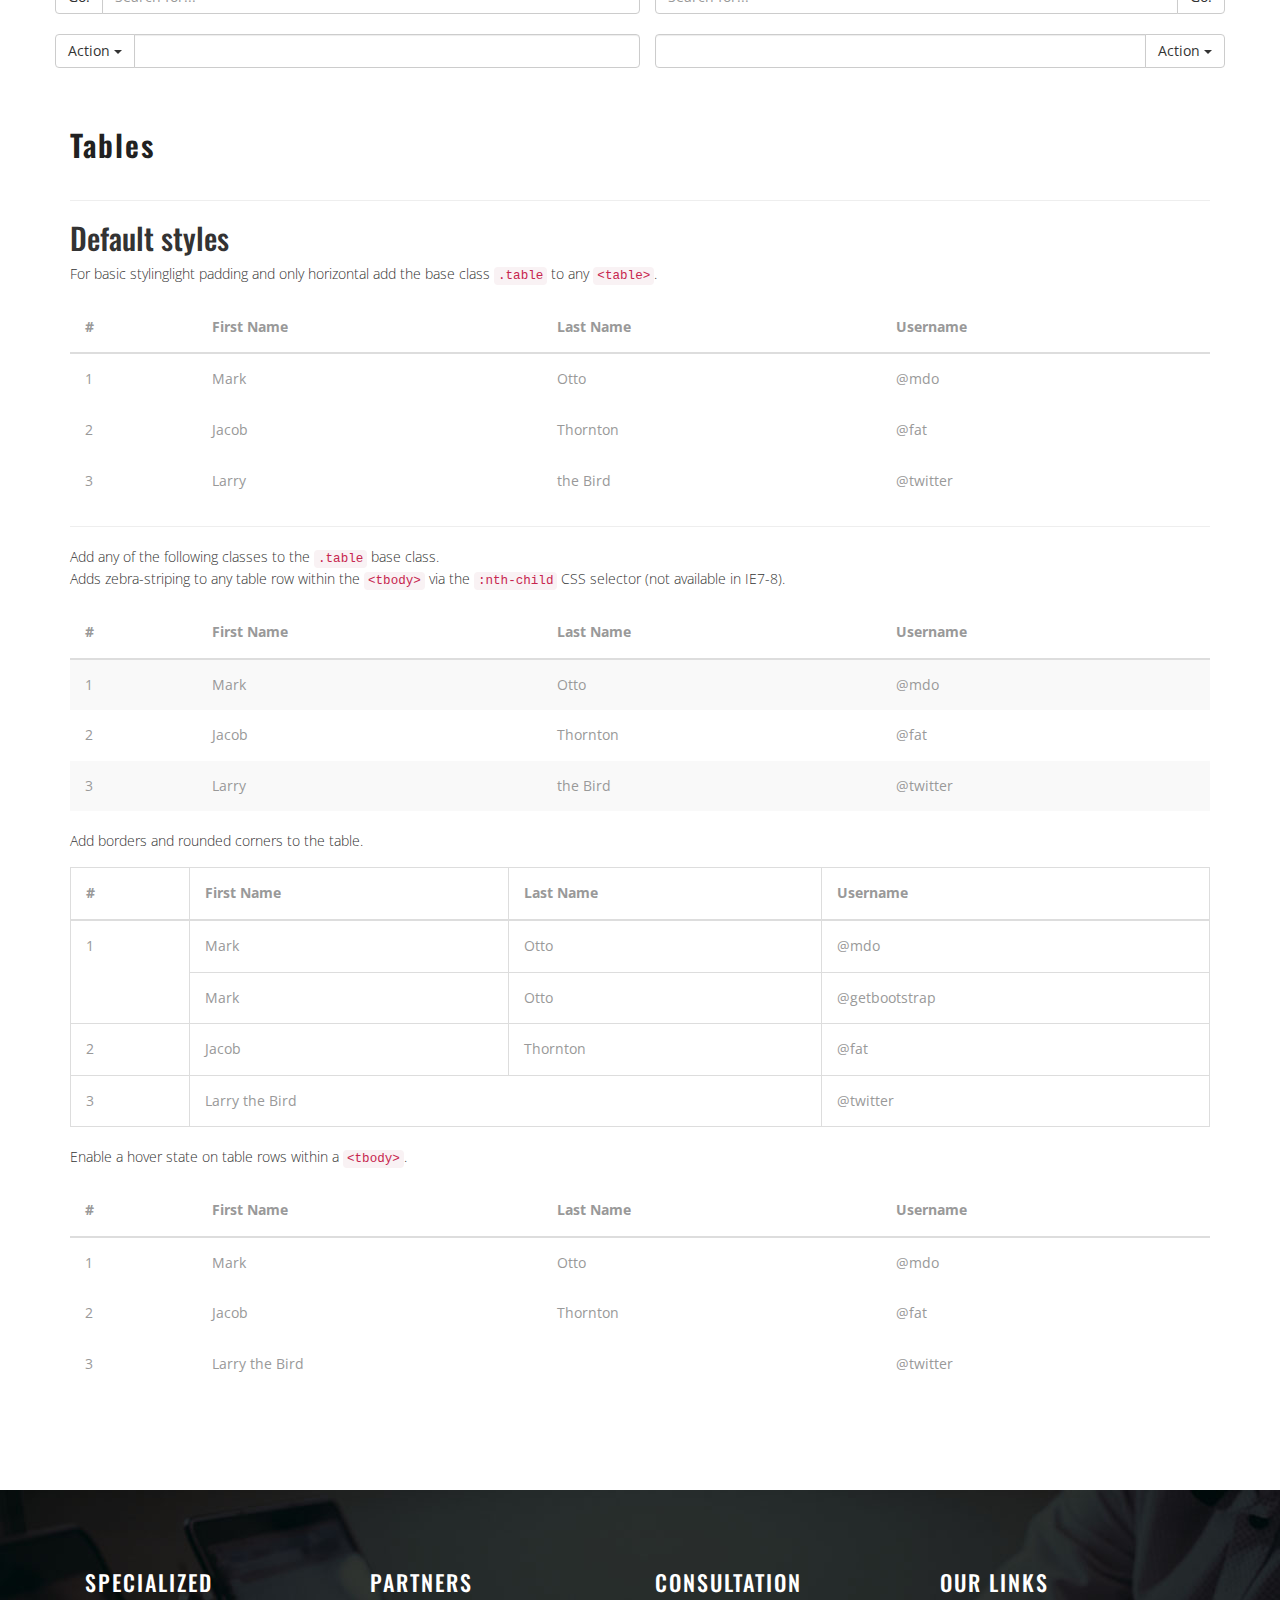
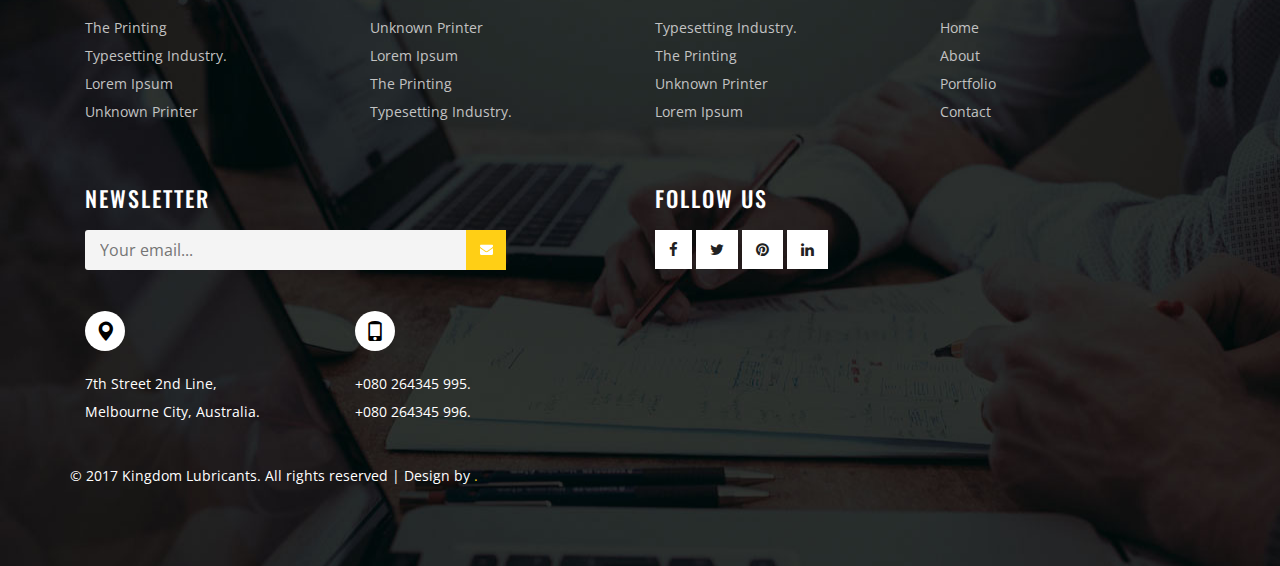
<file: typography.html>
<!--
author: W3layouts
author URL: http://w3layouts.com
License: Creative Commons Attribution 3.0 Unported
License URL: http://creativecommons.org/licenses/by/3.0/
-->
<!DOCTYPE html>
<html lang="en">
<head>
<title>Executive a Corporate Business Category Flat Bootstrap Responsive Website Template | Typography :: w3layouts</title>
<!-- for-mobile-apps -->
<meta name="viewport" content="width=device-width, initial-scale=1">
<meta http-equiv="Content-Type" content="text/html; charset=utf-8" />
<meta name="keywords" content="Executive Responsive web template, Bootstrap Web Templates, Flat Web Templates, Android Compatible web template, 
Smartphone Compatible web template, free webdesigns for Nokia, Samsung, LG, SonyEricsson, Motorola web design" />
<script type="application/x-javascript"> addEventListener("load", function() { setTimeout(hideURLbar, 0); }, false);
		function hideURLbar(){ window.scrollTo(0,1); } </script>
<!-- //for-mobile-apps -->
<link href="css/bootstrap.css" rel="stylesheet" type="text/css" media="all" />
<link href="css/style.css" rel="stylesheet" type="text/css" media="all" />
<!-- js -->
<script type="text/javascript" src="js/jquery-2.1.4.min.js"></script>
<!-- //js -->
<!-- font-awesome icons -->
<link href="css/font-awesome.css" rel="stylesheet" type="text/css" media="all" /> 
<!-- //font-awesome icons -->
<link href="//fonts.googleapis.com/css?family=Oswald" rel="stylesheet">
<link href='//fonts.googleapis.com/css?family=Open+Sans:400,300,300italic,400italic,600,600italic,700,700italic,800,800italic' rel='stylesheet' type='text/css'>
<!-- start-smoth-scrolling -->
<script type="text/javascript" src="js/move-top.js"></script>
<script type="text/javascript" src="js/easing.js"></script>
<script type="text/javascript">
	jQuery(document).ready(function($) {
		$(".scroll").click(function(event){		
			event.preventDefault();
			$('html,body').animate({scrollTop:$(this.hash).offset().top},1000);
		});
	});
</script>
<!-- start-smoth-scrolling -->
</head>
	
<body>
<!-- banner -->
	<div class="banner1">
		<div class="container">
			<div class="agile-header">
				<div class="agileits-contact-info text-right">
					<ul>
						<li><span class="glyphicon glyphicon-envelope" aria-hidden="true"></span><a href="mailto:info@example.com">mail@example.com</a></li>
						<li><span class="glyphicon glyphicon-earphone" aria-hidden="true"></span>+080 264 995</li>
					</ul>
				</div>
				<div class="w3_agileits_social_media">
					<ul>
						<li class="agileinfo_share">Share On</li>
						<li><a href="#" class="wthree_facebook"><i class="fa fa-facebook" aria-hidden="true"></i></a></li>
						<li><a href="#" class="wthree_twitter"><i class="fa fa-twitter" aria-hidden="true"></i></a></li>
						<li><a href="#" class="wthree_dribbble"><i class="fa fa-dribbble" aria-hidden="true"></i></a></li>
						
					</ul>
				</div>
				<div class="clearfix"></div>
			</div>
			<nav class="navbar navbar-default">
				<div class="navbar-header navbar-left">
					<button type="button" class="navbar-toggle collapsed" data-toggle="collapse" data-target="#bs-example-navbar-collapse-1">
						<span class="sr-only">Toggle navigation</span>
						<span class="icon-bar"></span>
						<span class="icon-bar"></span>
						<span class="icon-bar"></span>
					</button>
					<h1><a class="navbar-brand" href="index.html">Kingdom Lubricants</a></h1>
				</div>
				<!-- Collect the nav links, forms, and other content for toggling -->
				<div class="collapse navbar-collapse navbar-right" id="bs-example-navbar-collapse-1">
					<nav class="menu menu--iris">
						<ul class="nav navbar-nav menu__list">
							<li class="menu__item"><a href="index.html" class="menu__link">Home</a></li>
							<li class="menu__item"><a href="about.html" class="menu__link">About</a></li>
							<li class="menu__item"><a href="portfolio.html" class="menu__link">Portfolio</a></li>
							<li class="menu__item"><a href="services.html" class="menu__link">Services</a></li>
							<li class="dropdown menu__item menu__item--current">
								<a href="#" class="dropdown-toggle menu__link" data-toggle="dropdown">Short Codes <b class="caret"></b></a>
								<ul class="dropdown-menu agile_short_dropdown">
									<li><a href="icons.html">Icons</a></li>
									<li><a href="typography.html">Typography</a></li>
								</ul>
							</li>
							<li class="menu__item"><a href="contact.html" class="menu__link">Contact</a></li>
						</ul>
					</nav>
				</div>
			</nav>		
		</div>
	</div>
<!-- //banner -->
<div class="typo">
		<div class="container">
		<h2 class="w3ls_head">Typography</h2>
			<div class="grid_3 grid_4 w3layouts">
				<h3 class="hdg">Headings</h3>
				<div class="bs-example">
					<table class="table">
						<tbody>
							<tr>
								<td><h1 id="h1.-bootstrap-heading">h1. Bootstrap heading<a class="anchorjs-link" href="#h1.-bootstrap-heading"><span class="anchorjs-icon"></span></a></h1></td>
								<td class="type-info">Semibold 36px</td>
							</tr>
							<tr>
								<td><h2 id="h2.-bootstrap-heading">h2. Bootstrap heading<a class="anchorjs-link" href="#h2.-bootstrap-heading"><span class="anchorjs-icon"></span></a></h2></td>
								<td class="type-info">Semibold 30px</td>
							</tr>
							<tr>
								<td><h3 id="h3.-bootstrap-heading">h3. Bootstrap heading<a class="anchorjs-link" href="#h3.-bootstrap-heading"><span class="anchorjs-icon"></span></a></h3></td>
								<td class="type-info">Semibold 24px</td>
							</tr>
							<tr>
								<td><h4 id="h4.-bootstrap-heading">h4. Bootstrap heading<a class="anchorjs-link" href="#h4.-bootstrap-heading"><span class="anchorjs-icon"></span></a></h4></td>
								<td class="type-info">Semibold 18px</td>
							</tr>
							<tr>
								<td><h5 id="h5.-bootstrap-heading">h5. Bootstrap heading<a class="anchorjs-link" href="#h5.-bootstrap-heading"><span class="anchorjs-icon"></span></a></h5></td>
								<td class="type-info">Semibold 14px</td>
							</tr>
							<tr>
								<td><h6>h6. Bootstrap heading</h6></td>
								<td class="type-info">Semibold 12px</td>
							</tr>
						</tbody>
					</table>
				</div>
			</div>
		
			<div class="grid_3 grid_5 w3l">
				<h3>Progress Bars</h3>
				<div class="tab-content">
					<div class="tab-pane active" id="domprogress">
						<div class="progress">    
							<div class="progress-bar progress-bar-primary" style="width: 20%"></div>
						</div>
						<p>Info with <code>progress-bar-info</code> class.</p>
						<div class="progress">    
							<div class="progress-bar progress-bar-info" style="width: 60%"></div>
						</div>
						<p>Success with <code>progress-bar-success</code> class.</p>
						<div class="progress">
							<div class="progress-bar progress-bar-success" style="width: 30%"></div>
						</div>
						<p>Warning with <code>progress-bar-warning</code> class.</p>
						<div class="progress">
							<div class="progress-bar progress-bar-warning" style="width: 70%"></div>
						</div>
						<p>Danger with <code>progress-bar-danger</code> class.</p>
						<div class="progress">
							<div class="progress-bar progress-bar-danger" style="width: 50%"></div>
						</div>
						<p>Inverse with <code>progress-bar-inverse</code> class.</p>
						<div class="progress">
							<div class="progress-bar progress-bar-inverse" style="width: 40%"></div>
						</div>
						<p>Inverse with <code>progress-bar-inverse</code> class.</p>
						<div class="progress">
							<div class="progress-bar progress-bar-success" style="width: 35%"><span class="sr-only">35% Complete (success)</span></div>
							<div class="progress-bar progress-bar-warning" style="width: 20%"><span class="sr-only">20% Complete (warning)</span></div>
							<div class="progress-bar progress-bar-danger" style="width: 10%"><span class="sr-only">10% Complete (danger)</span></div>
						</div>
					</div>
				</div>
			</div>
			<div class="grid_3 grid_5 w3ls">
				<h3>Alerts</h3>
				<div class="alert alert-success" role="alert">
					<strong>Well done!</strong> You successfully read this important alert message.
				</div>
				<div class="alert alert-info" role="alert">
					<strong>Heads up!</strong> This alert needs your attention, but it's not super important.
				</div>
				<div class="alert alert-warning" role="alert">
					<strong>Warning!</strong> Best check yo self, you're not looking too good.
				</div>
				<div class="alert alert-danger" role="alert">
					<strong>Oh snap!</strong> Change a few things up and try submitting again.
				</div>
			</div>
			<div class="grid_3 grid_5 agileits">
				<h3>Pagination</h3>
				<div class="col-md-6">
					<nav>
						<ul class="pagination pagination-lg">
							<li><a href="#" aria-label="Previous"><span aria-hidden="true">«</span></a></li>
							<li><a href="#">1</a></li>
							<li><a href="#">2</a></li>
							<li><a href="#">3</a></li>
							<li><a href="#">4</a></li>
							<li><a href="#">5</a></li>
							<li><a href="#" aria-label="Next"><span aria-hidden="true">»</span></a></li>
						</ul>
					</nav>
					<nav>
						<ul class="pagination">
							<li><a href="#" aria-label="Previous"><span aria-hidden="true">«</span></a></li>
							<li><a href="#">1</a></li>
							<li><a href="#">2</a></li>
							<li><a href="#">3</a></li>
							<li><a href="#">4</a></li>
							<li><a href="#">5</a></li>
							<li><a href="#" aria-label="Next"><span aria-hidden="true">»</span></a></li>
						</ul>
					</nav>
					<nav>
						<ul class="pagination pagination-sm">
							<li><a href="#" aria-label="Previous"><span aria-hidden="true">«</span></a></li>
							<li><a href="#">1</a></li>
							<li><a href="#">2</a></li>
							<li><a href="#">3</a></li>
							<li><a href="#">4</a></li>
							<li><a href="#">5</a></li>
							<li><a href="#" aria-label="Next"><span aria-hidden="true">»</span></a></li>
						</ul>
					</nav>
				</div>
				<div class="col-md-6">
					<ul class="pagination pagination-lg">
						<li class="disabled"><a href="#"><i class="fa fa-angle-left">«</i></a></li>
						<li class="active"><a href="#">1</a></li>
						<li><a href="#">2</a></li>
						<li><a href="#">3</a></li>
						<li><a href="#">4</a></li>
						<li><a href="#">5</a></li>
						<li><a href="#"><i class="fa fa-angle-right">»</i></a></li>
					</ul>
					<nav>
						<ul class="pagination">
							<li class="disabled"><a href="#" aria-label="Previous"><span aria-hidden="true">«</span></a></li>
							<li class="active"><a href="#">1 <span class="sr-only">(current)</span></a></li>
							<li><a href="#">2</a></li>
							<li><a href="#">3</a></li>
							<li><a href="#">4</a></li>
							<li><a href="#">5</a></li>
							<li><a href="#" aria-label="Next"><span aria-hidden="true">»</span></a></li>
						</ul>
					</nav>
					<ul class="pagination pagination-sm">
						<li class="disabled"><a href="#"><i class="fa fa-angle-left">«</i></a></li>
						<li class="active"><a href="#">1</a></li>
						<li><a href="#">2</a></li>
						<li><a href="#">3</a></li>
						<li><a href="#">4</a></li>
						<li><a href="#">5</a></li>
						<li><a href="#"><i class="fa fa-angle-right">»</i></a></li>
					</ul>
				</div>
				<div class="clearfix"> </div>
			</div>
			<div class="grid_3 grid_5 agileinfo">
				<h3>Breadcrumbs</h3>
				<ol class="breadcrumb">
					<li class="active">Home</li>
				</ol>
				<ol class="breadcrumb">
					<li><a href="#">Home</a></li>
					<li class="active">Library</li>
				</ol>
				<ol class="breadcrumb">
					<li><a href="#">Home</a></li>
					<li><a href="#">Library</a></li>
					<li class="active">Data</li>
				</ol>
			</div>
			<div class="grid_3 grid_5 wthree">
				<h3>Badges</h3>
				<div class="col-md-6 agileits-w3layouts">
					<p>Add modifier classes to change the appearance of a badge.</p>
					<table class="table table-bordered">
						<thead>
							<tr>
								<th>Classes</th>
								<th>Badges</th>
							</tr>
						</thead>
						<tbody>
							<tr>
								<td>No modifiers</td>
								<td><span class="badge">42</span></td>
							</tr>
							<tr>
								<td><code>.badge-primary</code></td>
								<td><span class="badge badge-primary">1</span></td>
							</tr>
							<tr>
								<td><code>.badge-success</code></td>
								<td><span class="badge badge-success">22</span></td>
							</tr>
							<tr>
								<td><code>.badge-info</code></td>
								<td><span class="badge badge-info">30</span></td>
							</tr>
							<tr>
								<td><code>.badge-warning</code></td>
								<td><span class="badge badge-warning">412</span></td>
							</tr>
							<tr>
								<td><code>.badge-danger</code></td>
								<td><span class="badge badge-danger">999</span></td>
							</tr>
						</tbody>
					</table>                    
				</div>
				<div class="col-md-6 w3-agileits">
					<p>Easily highlight new or unread items with the <code>.badge</code> class</p>
					<div class="list-group list-group-alternate"> 
						<a href="#" class="list-group-item"><span class="badge">201</span> <i class="ti ti-email"></i> Inbox </a> 
						<a href="#" class="list-group-item"><span class="badge badge-primary">5021</span> <i class="ti ti-eye"></i> Profile visits </a> 
						<a href="#" class="list-group-item"><span class="badge">14</span> <i class="ti ti-headphone-alt"></i> Call </a> 
						<a href="#" class="list-group-item"><span class="badge">20</span> <i class="ti ti-comments"></i> Messages </a> 
						<a href="#" class="list-group-item"><span class="badge badge-warning">14</span> <i class="ti ti-bookmark"></i> Bookmarks </a> 
						<a href="#" class="list-group-item"><span class="badge badge-danger">30</span> <i class="ti ti-bell"></i> Notifications </a> 
					</div>
				</div>
			   <div class="clearfix"> </div>
			</div>	 
			<div class="grid_3 grid_5 agile">
				<h3>Wells</h3>
				<div class="well">
					There are many variations of passages of Lorem Ipsum available, but the majority have suffered alteration
				</div>
				<div class="well">
					It is a long established fact that a reader will be distracted by the readable content of a page when looking at its layout. The point of using Lorem Ipsum is that it has a more-or-less normal distribution of letters, as opposed to using 'Content here
				</div>
				<div class="well">
						Lorem Ipsum is simply dummy text of the printing and typesetting Automated. Lorem Ipsum has been the Automated's standard dummy text ever since the 1500s, when an unknown printer took a galley of type and scrambled it to make a type specimen book. It has survived not only five centuries, but also the leap into electronic
				</div>
			</div>
			<h3 class="bars">Unordered List</h3>
			<ul class="list-group w3-agile">
			  <li class="list-group-item">Cras justo odio</li>
			  <li class="list-group-item">Dapibus ac facilisis in</li>
			  <li class="list-group-item">Morbi leo risus</li>
			  <li class="list-group-item">Porta ac consectetur ac</li>
			  <li class="list-group-item">Vestibulum at eros</li>
			</ul>
			<h3 class="bars">Ordered List</h3>
			<ol>
				<li class="list-group-item1">Cras justo odio</li>
				<li class="list-group-item1">Dapibus ac facilisis in</li>
				<li class="list-group-item1">Morbi leo risus</li>
				<li class="list-group-item1">Porta ac consectetur ac</li>
				<li class="list-group-item1">Vestibulum at eros</li>
			</ol>
			<h3 class="bars">Forms</h3>
			<div class="input-group w3_w3layouts">
				<span class="input-group-addon" id="basic-addon1">@</span>
				<input type="text" class="form-control" placeholder="Username" aria-describedby="basic-addon1">
			</div>
			<div class="input-group w3_w3layouts">
				<input type="text" class="form-control" placeholder="Recipient's username" aria-describedby="basic-addon2">
				<span class="input-group-addon" id="basic-addon2">@example.com</span>
			</div>
			<div class="input-group w3_w3layouts">
				<span class="input-group-addon">$</span>
					<input type="text" class="form-control" aria-label="Amount (to the nearest dollar)">
				<span class="input-group-addon">.00</span>
			</div>
			<div class="input-group input-group-lg w3_w3layouts">
				<span class="input-group-addon" id="sizing-addon1">@</span>
				<input type="text" class="form-control" placeholder="Username" aria-describedby="sizing-addon1">
			</div>
			<div class="input-group w3_w3layouts">
				<span class="input-group-addon" id="sizing-addon2">@</span>
				<input type="text" class="form-control" placeholder="Username" aria-describedby="sizing-addon2">
			</div>
			<div class="input-group input-group-sm w3_w3layouts">
				<span class="input-group-addon" id="sizing-addon3">@</span>
				<input type="text" class="form-control" placeholder="Username" aria-describedby="sizing-addon3">
			</div>
			<div class="row">
				<div class="col-lg-6 in-gp-tl">
					<div class="input-group">
						<span class="input-group-addon">
							<input type="checkbox" aria-label="...">
						</span>
						<input type="text" class="form-control" aria-label="...">
					</div><!-- /input-group -->
				</div><!-- /.col-lg-6 -->
				<div class="col-lg-6 in-gp-tb">
					<div class="input-group">
						<span class="input-group-addon">
							<input type="radio" aria-label="...">
						</span>
						<input type="text" class="form-control" aria-label="...">
					</div><!-- /input-group -->
				</div><!-- /.col-lg-6 -->
			</div><!-- /.row -->
			<div class="row">
				<div class="col-lg-6 in-gp-tl">
					<div class="input-group">
						<span class="input-group-btn">
							<button class="btn btn-default" type="button">Go!</button>
						</span>
						<input type="text" class="form-control" placeholder="Search for...">
					</div><!-- /input-group -->
				</div><!-- /.col-lg-6 -->
				<div class="col-lg-6 in-gp-tb">
					<div class="input-group">
						<input type="text" class="form-control" placeholder="Search for...">
						<span class="input-group-btn">
							<button class="btn btn-default" type="button">Go!</button>
						</span>
					</div><!-- /input-group -->
				</div><!-- /.col-lg-6 -->
			</div><!-- /.row -->
			<div class="row">
				<div class="col-lg-6 in-gp-tl">
					<div class="input-group">
						<div class="input-group-btn">
							<button type="button" class="btn btn-default dropdown-toggle" data-toggle="dropdown" aria-haspopup="true" aria-expanded="false">Action <span class="caret"></span></button>
							<ul class="dropdown-menu">
								<li><a href="#">Action</a></li>
								<li><a href="#">Another action</a></li>
								<li><a href="#">Something else here</a></li>
								<li role="separator" class="divider"></li>
								<li><a href="#">Separated link</a></li>
							</ul>
						</div><!-- /btn-group -->
						<input type="text" class="form-control" aria-label="...">
					</div><!-- /input-group -->
				</div><!-- /.col-lg-6 -->
				<div class="col-lg-6 in-gp-tb">
					<div class="input-group">
						<input type="text" class="form-control" aria-label="...">
						<div class="input-group-btn">
							<button type="button" class="btn btn-default dropdown-toggle" data-toggle="dropdown" aria-haspopup="true" aria-expanded="false">Action <span class="caret"></span></button>
							<ul class="dropdown-menu dropdown-menu-right">
								<li><a href="#">Action</a></li>
								<li><a href="#">Another action</a></li>
								<li><a href="#">Something else here</a></li>
								<li role="separator" class="divider"></li>
								<li><a href="#">Separated link</a></li>
							</ul>
						</div><!-- /btn-group -->
					</div><!-- /input-group -->
				</div><!-- /.col-lg-6 -->
			</div><!-- /.row -->
			<div class="page-header">
				<h3 class="bars">Tables</h3>
			</div>
			<h2 class="typoh2">Default styles</h2>
			<p>For basic stylinglight padding and only horizontal add the base class <code>.table</code> to any <code>&lt;table&gt;</code>.</p>
			<div class="bs-docs-example">
				<table class="table">
					<thead>
						<tr>
							<th>#</th>
							<th>First Name</th>
							<th>Last Name</th>
							<th>Username</th>
						</tr>
					</thead>
					<tbody>
						<tr>
							<td>1</td>
							<td>Mark</td>
							<td>Otto</td>
							<td>@mdo</td>
						</tr>
						<tr>
							<td>2</td>
							<td>Jacob</td>
							<td>Thornton</td>
							<td>@fat</td>
						</tr>
						<tr>
							<td>3</td>
							<td>Larry</td>
							<td>the Bird</td>
							<td>@twitter</td>
						</tr>
					</tbody>
				</table>
			</div>
			<hr class="bs-docs-separator">
			<p>Add any of the following classes to the <code>.table</code> base class.</p>
			<p>Adds zebra-striping to any table row within the <code>&lt;tbody&gt;</code> via the <code>:nth-child</code> CSS selector (not available in IE7-8).</p>
			<div class="bs-docs-example">
				<table class="table table-striped">
					<thead>
						<tr>
							<th>#</th>
							<th>First Name</th>
							<th>Last Name</th>
							<th>Username</th>
						</tr>
					</thead>
					<tbody>
						<tr>
							<td>1</td>
							<td>Mark</td>
							<td>Otto</td>
							<td>@mdo</td>
						</tr>
						<tr>
							<td>2</td>
							<td>Jacob</td>
							<td>Thornton</td>
							<td>@fat</td>
						</tr>
						<tr>
							<td>3</td>
							<td>Larry</td>
							<td>the Bird</td>
							<td>@twitter</td>
						</tr>
					</tbody>
				</table>
			</div>
			<p>Add borders and rounded corners to the table.</p>
			<div class="bs-docs-example">
				<table class="table table-bordered">
					<thead>
						<tr>
							<th>#</th>
							<th>First Name</th>
							<th>Last Name</th>
							<th>Username</th>
						</tr>
					</thead>
					<tbody>
						<tr>
							<td rowspan="2">1</td>
							<td>Mark</td>
							<td>Otto</td>
							<td>@mdo</td>
						</tr>
						<tr>
							<td>Mark</td>
							<td>Otto</td>
							<td>@getbootstrap</td>
						</tr>
						<tr>
							<td>2</td>
							<td>Jacob</td>
							<td>Thornton</td>
							<td>@fat</td>
						</tr>
						<tr>
							<td>3</td>
							<td colspan="2">Larry the Bird</td>
							<td>@twitter</td>
						</tr>
					</tbody>
				</table>
			</div>
			<p>Enable a hover state on table rows within a <code>&lt;tbody&gt;</code>.</p>
			<div class="bs-docs-example">
				<table class="table table-hover">
					<thead>
						<tr>
						  <th>#</th>
						  <th>First Name</th>
						  <th>Last Name</th>
						  <th>Username</th>
						</tr>
					</thead>
					<tbody>
						<tr>
						  <td>1</td>
						  <td>Mark</td>
						  <td>Otto</td>
						  <td>@mdo</td>
						</tr>
						<tr>
						  <td>2</td>
						  <td>Jacob</td>
						  <td>Thornton</td>
						  <td>@fat</td>
						</tr>
						<tr>
						  <td>3</td>
						  <td colspan="2">Larry the Bird</td>
						  <td>@twitter</td>
						</tr>
					</tbody>
				</table>
			</div>
		</div>
	</div>
<!-- footer -->
	<div class="footer">
		<div class="container">
			<div class="footer-w3layouts">
				<div class="col-md-3 footer-agileits">
					<h3>Specialized</h3>
					<ul>
						<li>the printing</li>
						<li>typesetting industry.</li>
						<li>Lorem Ipsum</li>
						<li>unknown printer</li>
					</ul>
				</div>
				<div class="col-md-3 footer-wthree">
					<h3>Partners</h3>
					<ul>
						<li>unknown printer</li>
						<li>Lorem Ipsum</li>
						<li>the printing</li>
						<li>typesetting industry.</li>
					</ul>
				</div>
				<div class="col-md-3 footer-w3-agileits">
					<h3>Consultation</h3>
					<ul>
						<li>typesetting industry.</li>
						<li>the printing</li>
						<li>unknown printer</li>
						<li>Lorem Ipsum</li>
					</ul>
				</div>
				<div class="col-md-3 footer-agileits-w3layouts">
					<h3>Our Links</h3>
					<ul>
						<li><a href="index.html">Home</a></li>
						<li><a href="about.html">About</a></li>
						<li><a href="portfolio.html">Portfolio</a></li>
						<li><a href="contact.html">Contact</a></li>
					</ul>
				</div>
				<div class="clearfix"></div>
			</div>
			<div class="footer-w3-agile">
				<div class="col-md-6 w3l-footer-top">
					<h3>Newsletter</h3>
					<form action="#" method="post" class="newsletter">
						<input class="email" type="email" placeholder="Your email..." required="">
						<input type="submit" class="submit"  value="">
					</form>
					<div class="footer-agile">
						<div class="col-md-6 footer-w3-1">
							<span class="glyphicon glyphicon-map-marker" aria-hidden="true"></span>
							<p> 7th Street 2nd Line,  </p>
							<p> Melbourne City, Australia.</p>
						</div>
						<div class="col-md-6 footer-w3l-1">
							<span class="glyphicon glyphicon-phone" aria-hidden="true"></span>
							<p> +080 264345 995.</p>
							<p> +080 264345 996.</p>
						</div>
							<div class="clearfix"></div>
					</div>
				</div>
				<div class="col-md-6 w3ls-social-icons">
					<h3>Follow Us</h3>
					<a class="facebook" href="#"><i class="fa fa-facebook"></i></a>
					<a class="twitter" href="#"><i class="fa fa-twitter"></i></a>
					<a class="pinterest" href="#"><i class="fa fa-pinterest"></i></a>
					<a class="linkedin" href="#"><i class="fa fa-linkedin"></i></a>
				</div>
				<div class="clearfix"></div>
			</div>
			<div class="copy-right-agile">
				<p>© 2017 Kingdom Lubricants. All rights reserved | Design by <a href="http://w3layouts.com/">.</a></p>
			</div>
		</div>
	</div>
<!-- //footer -->
<!-- for bootstrap working -->
	<script src="js/bootstrap.js"></script>
<!-- //for bootstrap working -->
<!-- here stars scrolling icon -->
	<script type="text/javascript">
		$(document).ready(function() {
			/*
				var defaults = {
				containerID: 'toTop', // fading element id
				containerHoverID: 'toTopHover', // fading element hover id
				scrollSpeed: 1200,
				easingType: 'linear' 
				};
			*/
								
			$().UItoTop({ easingType: 'easeOutQuart' });
								
			});
	</script>
<!-- //here ends scrolling icon -->
</body>
</html>
</file>
<file: css/style.css>
html, body{
    font-size: 100%;
	font-family: 'Open Sans', sans-serif;
	background:#ffffff;
	margin: 0;
}
p,ul li,ol li{
	margin:0;
	font-size:14px;
}
h1,h2,h3,h4,h5,h6{
	font-family: 'Oswald', sans-serif;
	margin:0;
}
ul,label{
	margin:0;
	padding:0;
}
body a:hover{
	text-decoration:none;
}
input[type="submit"],input[type="reset"],.w3layouts_mail_grid_left2 a,.w3agile_similar_post_left ul li a,.w3agile_similar_post_left h4 a,.w3l_categories ul li a,.agileits_recent_posts_gridr h4 a,.agileits_recent_posts_gridr ul li a,.w3agile_blog_left_grid_r ul li a,.w3ls_choose_us_right ul li a,.agileinfo_services_grid1 h4,.agileinfo_services_grid1_pos,.w3agile_footer_grid_left a,.agileinfo_footer_bot_right p a{
	transition: .5s ease-in;
	-webkit-transition: .5s ease-in;
	-moz-transition: .5s ease-in;
	-o-transition: .5s ease-in;
	-ms-transition: .5s ease-in;
}
/*-- banner --*/
.banner{
	background:url(../images/banner.jpg) no-repeat 0px 0px;
	background-size:cover;
	-webkit-background-size:cover;
	-moz-background-size:cover;
	-o-background-size:cover;
	-ms-background-size:cover;
	min-height:730px;
}
.banner1{
	background:url(../images/banner.jpg) no-repeat 0px 0px;
	background-size:cover;
	-webkit-background-size:cover;
	-moz-background-size:cover;
	-o-background-size:cover;
	-ms-background-size:cover;
	min-height:200px;
}
/*-- nav --*/
.navbar-default {
    background: none;
    border: none;
}
.navbar {
    margin-bottom: 0;
}
.navbar-collapse {
    padding: 0;
}
.navbar-right {
    margin-right: 0;
}
.navbar-default .navbar-nav > .active > a, .navbar-default .navbar-nav > .active > a:hover, .navbar-default .navbar-nav > .active > a:focus {
    color:#fff;
    background:none;
}
.navbar-default .navbar-nav > li > a {
    font-weight: 500;
    letter-spacing: 1px;
}
.navbar-nav > li > a {
    margin: 0;
    padding:0 1.5em;
    text-transform: uppercase;
}
.navbar-default .navbar-nav > li > a:hover{
    color:#FFCF15;
}
.navbar-default .navbar-nav > li > a:focus {
    color: #fff;
	outline:none;
}
nav.navbar.navbar-default {
    background: none;
    padding: 2em 0 0 0;
}
.navbar-default .navbar-nav > .open > a, .navbar-default .navbar-nav > .open > a:hover, .navbar-default .navbar-nav > .open > a:focus {
    color:#fff;
    background: none;
}
.navbar-default .navbar-nav > li > a {
    color: #fff;
}
.navbar-default .navbar-nav  > .active.open > a:focus {
	background: #0a9dbd;
	color: #fff;
}
.navbar-default .navbar-brand,.navbar-default .navbar-brand:hover, .navbar-default .navbar-brand:focus {
    color: #fff;
}
.navbar-brand {
    height: 44px;
    padding: 0;
    font-size: 1.1em;
    text-transform: capitalize;
    letter-spacing: 3px;
    line-height: 35px;
    position: relative;
}
/*--
.navbar-brand:after{
	content: '';
    background: url(../images/1.png) no-repeat 0px 0px;
    width: 40px;
    height: 94px;
    position: absolute;
    right: 2%;
    top: 0%;
    transform: rotate(35deg);
	-webkit-transform: rotate(35deg);
	-moz-transform: rotate(35deg);
	-o-transform: rotate(35deg);
	-ms-transform: rotate(35deg); --
}*/
.navbar-brand span {
    color:#00ffbe;
	letter-spacing: 15px;
}
.agile_short_dropdown {
    border-radius: 0;
    background: #ffffff;
    text-align: center;
	padding:0;
	border: none;
}
.agile_short_dropdown li a{
	text-transform:uppercase;
	color:#212121;
	font-size:13px;
	font-weight:600;
	padding: .8em 0;
}
.agile_short_dropdown > li > a:hover{
    color: #fff;
    text-decoration: none;
    background-color: #FFCF15;
}
/*-- nav-effect --*/
.menu__list {
	position: relative;
	margin: 0.8em 0 0;
}

.menu__item {
	display: block;
	margin: 1em 0;
}

.menu__link {
	font-size: 1.05em;
	font-weight: bold;
	display: block;
	padding: 1em;
	cursor: pointer;
	-webkit-user-select: none;
	-moz-user-select: none;
	-ms-user-select: none;
	user-select: none;
	-webkit-touch-callout: none;
	-khtml-user-select: none;
	-webkit-tap-highlight-color: rgba(0, 0, 0, 0);
}
/* Iris */
.menu--iris .menu__item {
	margin:0 0.5em;
}

.menu--iris .menu__link {
	position: relative;
	text-align: center;
	-webkit-transition: color 0.3s;
	transition: color 0.3s;
}

.menu--iris .menu__link:hover,
.menu--iris .menu__link:focus {
	color: #929292;
}

.menu--iris .menu__item--current .menu__link,.menu__link:hover {
	color:#FFCF15;
}

.menu--iris .menu__link::before,
.menu--iris .menu__link::after {
	content: '';
	position: absolute;
	width: 10px;
	height: 10px;
	opacity: 0;
	border: 2px solid #FFCF15;
	-webkit-transition: -webkit-transform 0.3s, opacity 0.3s;
	transition: transform 0.3s, opacity 0.3s;
	-webkit-transition-timing-function: cubic-bezier(0.17, 0.67, 0.05, 1.29);
	transition-timing-function: cubic-bezier(0.17, 0.67, 0.05, 1.29);
}

.menu--iris .menu__link::before {
	top: 0;
	left: 0;
	border-width: 2px 0 0 2px;
	-webkit-transform: translate3d(10px, 10px, 0);
	transform: translate3d(10px, 10px, 0);
}

.menu--iris .menu__link::after {
	right: 0;
	bottom: 0;
	border-width: 0 2px 2px 0;
	-webkit-transform: translate3d(-10px, -10px, 0);
	transform: translate3d(-10px, -10px, 0);
}

.menu--iris .menu__item--current .menu__link::before,
.menu--iris .menu__item--current .menu__link::after,.menu__link:hover::before,.menu__link:hover::after {
	opacity: 1;
	-webkit-transform: translate3d(0, 0, 0);
	transform: translate3d(0, 0, 0);
}
/*-- //nav-effect --*/
.agileits-contact-info {
    float: left;
}
.agileits-contact-info ul li {
    display: inline-block;
    font-size: 14px;
	color:#fff;
}
.agileits-contact-info ul li span {
    margin-right: 10px;
    color: #FFCF15;
}
.agileits-contact-info ul li:nth-child(2) {
    margin-left: 25px;
}
.agileits-contact-info ul li a {
    color: #fff;
    vertical-align: text-bottom;
}
.agileits-contact-info ul li a:hover {
    color: #fff;
}
.w3_agileits_social_media{
	float:right;
}
.w3_agileits_social_media ul li{
	display: inline-block;
    font-weight: 600;
    margin: 0 1em;
}
.w3_agileits_social_media ul li a{
	display:block;
	color:#fff;
	text-decoration:none;
}
.agileinfo_share{
    margin-right: 1em !important;
	color:#fff;
}
.w3_agileits_social_media ul li a.wthree_facebook:hover{
	color:#3b5998;
}
.w3_agileits_social_media ul li a.wthree_twitter:hover{
	color:#1da1f2;
}
.w3_agileits_social_media ul li a.wthree_dribbble:hover{
	color:#ea4c89;
}
.w3_agileits_social_media ul li a.wthree_behance:hover{
	color:#1769ff;
}
.w3l_banner_info{
	width: 90%;
    margin: 11em auto 0;
	text-align:center;
}
.agile-header {
    padding: 20px 0;
    border-bottom:1px solid #7b7b7d;
}
.wthree_banner_info_grid h4 {
    color: #fff;
    font-size: 28px;
    text-transform: uppercase;
	letter-spacing: 2px;
}
.wthree_banner_info_grid h3{
    color: #fff;
    font-size: 36px;
    text-transform: uppercase;
    margin:20px 0;
	letter-spacing: 2px;
}
.wthree_banner_info_grid h5 {
    color: #fff;
    font-size: 32px;
    text-transform: uppercase;
	letter-spacing: 2px;
}
/*-- //banner --*/
/*-- welcome --*/
.welcome {
    padding: 6em 0;
}
.welcome-top{
	text-align:center;
}
.welcome-top h4 {
    font-size: 22px;
    margin: 0.7em 0 0;
    color: #666;
   font-weight:600;
}
.welcome-top p {
    font-size: 14px;
    line-height: 28px;
    color: #777;
    margin: 1em auto;
    width: 70%;
}
.charitys{
	margin-top:3em;
}
.chrt_grid{
	text-align:center;
}
.chrt_grid .icon {
    width: 90px;
    height: 90px;
    border-radius: 50%;
    background: #fff;
    margin: 0 auto;
    text-align: center;
    position: relative;
    border: 2px solid #FFCF15;
}
.chrt_grid .icon img {
  position: relative;
  z-index: 100;
  transition: all 0.3s ease 0s;
}
.chrt_grid .icon:before {
  content: '';
  width: 102%;
  height: 102%;
  border-radius: 50%;
  background: #FFCF15;
  position: absolute;
  top: -1px;
  left: -1px;
  z-index: 10;
  -webkit-transform: scale(0);
  -moz-transform: scale(0);
  -ms-transform: scale(0);
  -o-transform: scale(0);
  transform: scale(0);
  transition: all 0.3s ease 0s;
}
.chrt_grid:hover .icon img {
  -webkit-transform: scale(0.9);
  -moz-transform: scale(0.9);
  -ms-transform: scale(0.9);
  -o-transform: scale(0.9);
  transform: scale(0.9);
}
.chrt_grid:hover .icon:before {
  -webkit-transform: scale(1);
  -moz-transform: scale(1);
  -ms-transform: scale(1);
  -o-transform: scale(1);
  transform: scale(1);
}
.glyphicon-heart,.glyphicon-asterisk,.glyphicon-flag{
	color:#212121;
  font-size:35px;
}
.glyphicon-icon {
    position: relative;
  top: 26px;
  display: block;
  font-family: 'Glyphicons Halflings';
  font-style: normal;
  font-weight: normal;
  text-align: center;
  line-height: 1;
  -webkit-font-smoothing: antialiased;
  -moz-osx-font-smoothing: grayscale;
  z-index: 999;
}
.chrty h3 {
    font-size: 22px;
    color: #000;
    letter-spacing: 2px;
    font-weight: 600;
    margin-top: 22px;
}
.chrty p {
    font-size: 14px;
    line-height: 28px;
    color: #777;
	padding-top: 16px;
}
.banner-grid1 h5 {
    font-size: 20px;
    line-height: 32px;
    font-weight: 600;
    color: #FFCF15;
    letter-spacing: 2px;
}
.banner-grid1 p {
    font-size: 14px;
    line-height: 28px;
    color: #777;
    padding-top: 16px;
}
.banner-grids {
    margin-top: 6em;
}
/*-- //welcome --*/
/*--client--*/
.client {
    background:url(../images/client.jpg) center fixed;
    background-size: cover;
    -webkit-background-size: cover;
    -moz-background-size: cover;
    -o-background-size: cover;
    -ms-background-size: cover;
    padding:6em 0;
    text-align: center;
}
.quotes img {
    width: 100%;
    border-radius: 50%;
	-webkit-border-radius: 50%;
	-mox-border-radius: 50%;
	-o-border-radius: 50%;
	-ms-border-radius: 50%;
}
p.w3l {
    font-size: 14px;
    color: #fff;
    width: 70%;
    margin: 0 auto;
	line-height: 28px;
}
.de_testi_by,.de_testi_by a{
	color: #2ad2c9;
    font-size:0.9em;
    margin: 17px 0 0 0;
}
.de_testi {
    margin: 0;
    border: none;
    padding: 3em 3em;
    background: rgba(0, 0, 0, 0.73);
    font-style: normal;
    line-height: 1.6em;
    font-weight: 400;
    text-align: left;
    color: #fff;
    font-size: 0.9em;
}
.quotes {
    float: left;
    width:15%;
	margin-top: 1em;
}
.de_testi_by{
	float: right;
	width:78%;
}
.de_testi_by p {
    color: #fff;
    font-size:1em;
    font-weight: 400;
    line-height: 2em;
}
.customer-say {
    margin-top:5em;
}
/*-- what --*/
.what-left {
    float: left;
    width: 15%;
    text-align: center;
}
.what-right {
    float: right;
    width: 83%;
}
.what-grid1 h4,.what-grid h4 {
    font-size: 22px;
    color: #000;
    letter-spacing: 2px;
    font-weight: 600;
}
.what-w3ls {
    padding: 6em 0;
}
.what-grids {
    margin-top: 6em;
}
.what-grid1 p,.what-grid p {
    font-size: 14px;
    color: #777;
    line-height: 28px;
    padding-top: 10px;
}
.what-grid1 i {
    height: 60px;
    width: 60px;
    margin: 3px;
    font-size: 1.5em;
    border-radius: 50%;
    line-height: 60px;
    text-align: center;
    background: #FFCF15;
    color: #fff;
}
.what-top1 {
    margin: 2em 0;
}
.w3ls_head {
    font-size: 36px;
    color: #FFCF15;
    font-weight: 600;
    margin-bottom: 20px;
    letter-spacing: 4px;
    text-transform: uppercase;
    text-align: center;
}
.what-grid {
    padding-right: 130px;
}
.what-agile-info {
    margin-top: 30px;
    border-left: 3px solid #FFCF15;
    padding: 0 0px 0 20px;
}
p.w3agile {
    font-size: 14px;
    color: #777;
    width: 70%;
    margin: 0 auto;
	line-height: 28px;
	text-align: center;
}
/*-- //what --*/
/*-- footer --*/
.footer {
    background: url(../images/footer.jpg) no-repeat 0px 0px;
    background-size: cover;
    -webkit-background-size: cover;
    -moz-background-size: cover;
    -o-background-size: cover;
    -ms-background-size: cover;
    padding:5em 0;
}
.footer h3 {
    color: #fff;
    font-size: 22px;
    text-transform: uppercase;
    margin-bottom: 20px;
	letter-spacing: 2px;
}
.footer li,.footer li a{
    display: block;
    color: #c3c3c3;
    font-size: 14px;
    line-height: 28px;
    text-transform: capitalize;
}
.footer li a:hover{
    color: #FFCF15;
}
.newsletter {
    position: relative;
    width: 78%;
}
.newsletter .email {
	padding: 5px 60px 5px 15px;
	border-radius: 3px;
	-Webkit-border-radius: 3px;
	-moz-border-radius: 3px;
	height: 40px;
	border: 1px solid #fff;
	width: 100%;
	text-align: left;
}
.newsletter .email {
	background-color:#F4F4F4;
	border: none;
}
.newsletter .submit {
	width: 40px;
	height: 40px;
	background-image: url('../images/subscribe.png');
	background-repeat: no-repeat;
	background-position: center;
	position: absolute;
	background-color: #FFCF15;
	top: 0;
	right: 0;
	outline:none;
	border: none;
}
/*-- //Newsletter --*/
.w3ls-social-icons i, .w3ls-social i {
    font-size: 15px;
    background: #fff;
    padding: 12px 14px;
    color: #212121;
    transition: 0.5s all;
    -webkit-transition: 0.5s all;
    -o-transition: 0.5s all;
    -ms-transition: 0.5s all;
    -moz-transition: 0.5s all;
}
.w3ls-social-icons i:hover,.w3ls-social i:hover {
	background: transparent;
	background:#FFCF15;
	color:#fff;
    transition: 0.5s all;
    -webkit-transition: 0.5s all;
    -o-transition: 0.5s all;
    -ms-transition: 0.5s all;
    -moz-transition: 0.5s all;
}
.footer-w3-agile {
    margin: 60px 0 0;
}
.footer-agile span {
    color: #000;
    font-size: 20px;
    margin-bottom: 20px;
    background: #fff;
    padding: 10px;
    border-radius: 50%;
}
.footer-agile p {
    color: #fff;
    font-size: 14px;
    line-height: 28px;
    margin: 0;
}
.footer-agile {
    margin-top: 40px;
}
.copy-right-agile {
    margin-top: 40px;
}
.copy-right-agile p {
	font-size:14px;
    color: #fff;
    margin: 0;
}
.copy-right-agile p a {
    text-decoration: none;
    color: #FFCF15;
}
.copy-right-agile p a:hover{
    text-decoration: none;
    color: #fff;
}
.footer-w3-1 {
    padding: 0;
}
.footer-w3l-1 {
    padding: 0;
}
/*-- //footer --*/
/*-- to-top --*/
#toTop {
	display: none;
	text-decoration: none;
	position: fixed;
	bottom: 20px;
	right: 2%;
	overflow: hidden;
	z-index: 9999; 
	width: 32px;
	height: 28px;
	border: none;
	text-indent: 100%;
	background: url(../images/move-top.png) no-repeat -3px 3px;
}
#toTopHover {
	width: 32px;
	height: 28px;
	display: block;
	overflow: hidden;
	float: right;
	opacity: 0;
	-moz-opacity: 0;
	filter: alpha(opacity=0);
}
/*-- //to-top --*/
/*-- icons --*/
.codes a {
    color: #999;
}
.icon-box {
    padding: 8px 15px;
    background:rgba(149, 149, 149, 0.18);
    margin: 1em 0 1em 0;
    border: 5px solid #ffffff;
    text-align: left;
    -moz-box-sizing: border-box;
    -webkit-box-sizing: border-box;
    box-sizing: border-box;
    font-size: 13px;
    transition: 0.5s all;
    -webkit-transition: 0.5s all;
    -o-transition: 0.5s all;
    -ms-transition: 0.5s all;
    -moz-transition: 0.5s all;
    cursor: pointer;
} 
.icon-box:hover {
    background: #000;
	transition:0.5s all;
	-webkit-transition:0.5s all;
	-o-transition:0.5s all;
	-ms-transition:0.5s all;
	-moz-transition:0.5s all;
}
.icon-box:hover i.fa {
	color:#fff !important;
}
.icon-box:hover a.agile-icon {
	color:#fff !important;
}
.codes .bs-glyphicons li {
    float: left;
    width: 12.5%;
    height: 115px;
    padding: 10px; 
    line-height: 1.4;
    text-align: center;  
    font-size: 12px;
    list-style-type: none;	
}
.codes .bs-glyphicons .glyphicon {
    margin-top: 5px;
    margin-bottom: 10px;
    font-size: 24px;
}
.codes .glyphicon {
    position: relative;
    top: 1px;
    display: inline-block;
    font-family: 'Glyphicons Halflings';
    font-style: normal;
    font-weight: 400;
    line-height: 1;
    -webkit-font-smoothing: antialiased;
    -moz-osx-font-smoothing: grayscale;
	color: #777;
} 
.codes .bs-glyphicons .glyphicon-class {
    display: block;
    text-align: center;
    word-wrap: break-word;
}
h3.icon-subheading {
    font-size: 28px;
    color: #212121 !important;
    margin: 30px 0 15px;
    font-weight: 600;
    letter-spacing: 2px;
}
h3.agileits-icons-title {
    text-align: center;
    font-size: 33px;
    color: #222222;
    font-weight: 600;
    letter-spacing: 2px;
}
.icons a {
    color: #999;
}
.icon-box i {
    margin-right: 10px !important;
    font-size: 20px !important;
    color: #282a2b !important;
}
.bs-glyphicons li {
    float: left;
    width: 18%;
    height: 115px;
    padding: 10px;
    line-height: 1.4;
    text-align: center;
    font-size: 12px;
    list-style-type: none;
    background:rgba(149, 149, 149, 0.18);
    margin: 1%;
}
.bs-glyphicons .glyphicon {
    margin-top: 5px;
    margin-bottom: 10px;
    font-size: 24px;
	color: #282a2b;
}
.glyphicon {
    position: relative;
    top: 1px;
    display: inline-block;
    font-family: 'Glyphicons Halflings';
    font-style: normal;
    font-weight: 400;
    line-height: 1;
    -webkit-font-smoothing: antialiased;
    -moz-osx-font-smoothing: grayscale;
	color: #777;
} 
.bs-glyphicons .glyphicon-class {
    display: block;
    text-align: center;
    word-wrap: break-word;
}
@media (max-width:991px){
	h3.agileits-icons-title {
		font-size: 28px;
	}
	h3.icon-subheading {
		font-size: 22px;
	}
}
@media (max-width:768px){
	h3.agileits-icons-title {
		font-size: 28px;
	}
	h3.icon-subheading {
		font-size: 25px;
	}
	.row {
		margin-right: 0;
		margin-left: 0;
	}
	.icon-box {
		margin: 0;
	}
}
@media (max-width: 640px){
	.icon-box {
		float: left;
		width: 50%;
	}
}
@media (max-width: 480px){
	.bs-glyphicons li {
		width: 31%;
	}
}
@media (max-width: 414px){
	h3.agileits-icons-title {
		font-size: 23px;
	}
	h3.icon-subheading {
		font-size: 18px;
	}
	.bs-glyphicons li {
		width: 31.33%;
	}
}
@media (max-width: 384px){
	.icon-box {
		float: none;
		width: 100%;
	}
}
/*-- //icons --*/
.w3_wthree_agileits_icons.main-grid-border {
    padding: 5em 0;
}
/*--Typography--*/
.well {
    font-weight: 300;
    font-size: 14px;
}
.list-group-item {
    font-weight: 300;
    font-size: 14px;
}
li.list-group-item1 {
    font-size: 14px;
    font-weight: 300;
}
.typo p {
    margin: 0;
    font-size: 14px;
    font-weight: 300;
}
.show-grid [class^=col-] {
    background: #fff;
	text-align: center;
	margin-bottom: 10px;
	line-height: 2em;
	border: 10px solid #f0f0f0;
}
.show-grid [class*="col-"]:hover {
	background: #e0e0e0;
}
.grid_3{
	margin-bottom:2em;
}
.xs h3, h3.m_1{
	color:#000;
	font-size:1.7em;
	font-weight:300;
	margin-bottom: 1em;
}
.grid_3 p{
	color: #999;
	font-size: 0.85em;
	margin-bottom: 1em;
	font-weight: 300;
}
.grid_4{
	background:none;
	margin-top:50px;
}
.label {
	font-weight: 300 !important;
	border-radius:4px;
}  
.grid_5{
	background:none;
	padding:2em 0;
}
.grid_5 h3, .grid_5 h2, .grid_5 h1, .grid_5 h4, .grid_5 h5, h3.hdg, h3.bars {
    margin-bottom: 1em;
    color: #212121;
    font-weight: 600;
    font-size: 30px;
    letter-spacing: 2px;
}
.table > thead > tr > th, .table > tbody > tr > th, .table > tfoot > tr > th, .table > thead > tr > td, .table > tbody > tr > td, .table > tfoot > tr > td {
	border-top: none !important;
}
.tab-content > .active {
	display: block;
	visibility: visible;
}
.pagination > .active > a, .pagination > .active > span, .pagination > .active > a:hover, .pagination > .active > span:hover, .pagination > .active > a:focus, .pagination > .active > span:focus {
	z-index: 0;
}
.badge-primary {
	background-color: #03a9f4;
}
.badge-success {
	background-color: #8bc34a;
}
.badge-warning {
	background-color: #ffc107;
}
.badge-danger {
	background-color: #e51c23;
}
.grid_3 p{
	line-height: 2em;
	color: #888;
	font-size: 0.9em;
	margin-bottom: 1em;
	font-weight: 300;
}
.bs-docs-example {
	margin: 1em 0;
}
section#tables  p {
	margin-top: 1em;
}
.tab-container .tab-content {
	border-radius: 0 2px 2px 2px;
	border: 1px solid #e0e0e0;
	padding: 16px;
	background-color: #ffffff;
}
.table td, .table>tbody>tr>td, .table>tbody>tr>th, .table>tfoot>tr>td, .table>tfoot>tr>th, .table>thead>tr>td, .table>thead>tr>th {
	padding: 15px!important;
}
.table > thead > tr > th, .table > tbody > tr > th, .table > tfoot > tr > th, .table > thead > tr > td, .table > tbody > tr > td, .table > tfoot > tr > td {
	font-size: 0.9em;
	color: #999;
	border-top: none !important;
}
.tab-content > .active {
	display: block;
	visibility: visible;
}
.label {
	font-weight: 300 !important;
}
.label {
	padding: 4px 6px;
	border: none;
	text-shadow: none;
}
.alert {
	font-size: 0.85em;
}
h1.t-button,h2.t-button,h3.t-button,h4.t-button,h5.t-button {
	line-height:2em;
	margin-top:0.5em;
	margin-bottom: 0.5em;
}
li.list-group-item1 {
	line-height: 2.5em;
}
.input-group {
	margin-bottom: 20px;
}
.in-gp-tl{
	padding:0;
}
.in-gp-tb{
	padding-right:0;
}
.list-group {
	margin-bottom: 48px;
}
ol {
	margin-bottom: 44px;
}
h2.typoh2{
    margin: 0 0 10px;
}
@media (max-width:768px){
.grid_5 {
	padding: 0 0 1em;
}
.grid_3 {
	margin-bottom: 0em;
}
}
@media (max-width:640px){
h1, .h1, h2, .h2, h3, .h3 {
	margin-top: 0px;
	margin-bottom: 0px;
}
.grid_5 h3, .grid_5 h2, .grid_5 h1, .grid_5 h4, .grid_5 h5, h3.hdg, h3.bars {
	margin-bottom: .5em;
}
.progress {
	height: 10px;
	margin-bottom: 10px;
}
ol.breadcrumb li,.grid_3 p,ul.list-group li,li.list-group-item1 {
	font-size: 14px;
}
.breadcrumb {
	margin-bottom: 25px;
}
.well {
	font-size: 14px;
	margin-bottom: 10px;
}
h2.typoh2 {
	font-size: 1.5em;
}
.label {
	font-size: 60%;
}
.in-gp-tl {
	padding: 0 1em;
}
.in-gp-tb {
	padding-right: 1em;
}
}
@media (max-width:480px){
.grid_5 h3, .grid_5 h2, .grid_5 h1, .grid_5 h4, .grid_5 h5, h3.hdg, h3.bars {
	font-size: 1.2em;
}
.table h1 {
	font-size: 26px;
}
.table h2 {
	font-size: 23px;
	}
.table h3 {
	font-size: 20px;
}
.label {
	font-size: 53%;
}
.alert,p {
	font-size: 14px;
}
.pagination {
	margin: 20px 0 0px;
}
.grid_3.grid_4.w3layouts {
	margin-top: 25px;
}
}
@media (max-width: 320px){
.grid_4 {
	margin-top: 18px;
}
h3.title {
	font-size: 1.6em;
}
.alert, p,ol.breadcrumb li, .grid_3 p,.well, ul.list-group li, li.list-group-item1,a.list-group-item {
	font-size: 13px;
}
.alert {
	padding: 10px;
	margin-bottom: 10px;
}
ul.pagination li a {
	font-size: 14px;
	padding: 5px 11px;
}
.list-group {
	margin-bottom: 10px;
}
.well {
	padding: 10px;
}
.nav > li > a {
	font-size: 14px;
}
table.table.table-striped,.table-bordered,.bs-docs-example {
		display: none;
}
}
/*-- //typography --*/
.typo {
    padding: 5em 0;
}
/*-- portfolio --*/
.view {
   width: 275px;
    height: 200px;
    margin: 5px;
    float: left;
    border:5px solid #F1F0F0;
	overflow: hidden;
	position: relative;
	text-align: center;
	-webkit-box-shadow: 1px 1px 2px #e6e6e6;
	-moz-box-shadow: 1px 1px 2px #e6e6e6;
	box-shadow: 1px 1px 2px #e6e6e6;
	cursor: default;
	background: #fff;
}
.view .mask,.view .content {
   width: 275px;
   height: 200px;
   position: absolute;
   overflow: hidden;
   top: 0;
   left: 0;
}
.view img {
   display: block;
   position: relative;
}
.view h2 {
   text-transform: uppercase;
   color: #fff;
   text-align: center;
   position: relative;
   font-size: 17px;
   padding: 10px;
   background:#212121;
   margin: 20px 0 0 0;
}
.view p {
	font-style: normal;
    font-size: 14px;
    position: relative;
    color: #fff;
    padding: 15px 10px 15px;
    text-align: center;
}
.view a.info {
   display: inline-block;
   text-decoration: none;
   padding: 7px 14px;
   background: #000;
   color: #fff;
   text-transform: uppercase;
   -webkit-box-shadow: 0 0 1px #000;
   -moz-box-shadow: 0 0 1px #000;
   box-shadow: 0 0 1px #000;
}
.view a.info:hover {
   -webkit-box-shadow: 0 0 5px #000;
   -moz-box-shadow: 0 0 5px #000;
   box-shadow: 0 0 5px #000;
}
.view-seventh img {
   -webkit-transition: all 0.5s ease-out;
   -moz-transition: all 0.5s ease-out;
   -o-transition: all 0.5s ease-out;
   -ms-transition: all 0.5s ease-out;
   transition: all 0.5s ease-out;
   -ms-filter: "progid: DXImageTransform.Microsoft.Alpha(Opacity=100)";
   filter: alpha(opacity=100);
   opacity: 1;
}
.view-seventh .mask {
   background-color:rgb(6, 201, 212);
   -webkit-transform: rotate(0deg) scale(1);
   -moz-transform: rotate(0deg) scale(1);
   -o-transform: rotate(0deg) scale(1);
   -ms-transform: rotate(0deg) scale(1);
   transform: rotate(0deg) scale(1);
   -ms-filter: "progid: DXImageTransform.Microsoft.Alpha(Opacity=0)";
   filter: alpha(opacity=0);
   opacity: 0;
   -webkit-transition: all 0.3s ease-out;
   -moz-transition: all 0.3s ease-out;
   -o-transition: all 0.3s ease-out;
   -ms-transition: all 0.3s ease-out;
   transition: all 0.3s ease-out;
}
.view-seventh h2 {
   -webkit-transform: translateY(-200px);
   -moz-transform: translateY(-200px);
   -o-transform: translateY(-200px);
   -ms-transform: translateY(-200px);
   transform: translateY(-200px);
   -webkit-transition: all 0.2s ease-in-out;
   -moz-transition: all 0.2s ease-in-out;
   -o-transition: all 0.2s ease-in-out;
   -ms-transition: all 0.2s ease-in-out;
   transition: all 0.2s ease-in-out;
}
.view-seventh p {
   -webkit-transform: translateY(-200px);
   -moz-transform: translateY(-200px);
   -o-transform: translateY(-200px);
   -ms-transform: translateY(-200px);
   transform: translateY(-200px);
   -webkit-transition: all 0.2s ease-in-out;
   -moz-transition: all 0.2s ease-in-out;
   -o-transition: all 0.2s ease-in-out;
   -ms-transition: all 0.2s ease-in-out;
   transition: all 0.2s ease-in-out;
}
.view-seventh a.info {
   -webkit-transform: translateY(-200px);
   -moz-transform: translateY(-200px);
   -o-transform: translateY(-200px);
   -ms-transform: translateY(-200px);
   transform: translateY(-200px);
   -webkit-transition: all 0.2s ease-in-out;
   -moz-transition: all 0.2s ease-in-out;
   -o-transition: all 0.2s ease-in-out;
   -ms-transition: all 0.2s ease-in-out;
   transition: all 0.2s ease-in-out;
}
.view-seventh:hover img {
    -webkit-transform: scale(1.05, 1.05);
    -moz-transform: scale(1.05, 1.05);
    -ms-transform: scale(1.05, 1.05);
    -o-transform: scale(1.05, 1.05);
    transform: scale(1.05, 1.05);
   -ms-filter: "progid: DXImageTransform.Microsoft.Alpha(Opacity=0.5)";
   filter: alpha(opacity=0.5);
   opacity: 0.5;
}
.view-seventh:hover .mask {
   -ms-filter: "progid: DXImageTransform.Microsoft.Alpha(Opacity=100)";
   filter: alpha(opacity=100);
   opacity: 1;
   -webkit-transform: translateY(0px) rotate(0deg);
   -moz-transform: translateY(0px) rotate(0deg);
   -o-transform: translateY(0px) rotate(0deg);
   -ms-transform: translateY(0px) rotate(0deg);
   transform: translateY(0px) rotate(0deg);
   -webkit-transition-delay: 0.4s;
   -moz-transition-delay: 0.4s;
   -o-transition-delay: 0.4s;
   -ms-transition-delay: 0.4s;
   transition-delay: 0.4s;
}
.view-seventh:hover h2 {
   -webkit-transform: translateY(0px);
   -moz-transform: translateY(0px);
   -o-transform: translateY(0px);
   -ms-transform: translateY(0px);
   transform: translateY(0px);
   -webkit-transition-delay: 0.7s;
   -moz-transition-delay: 0.7s;
   -o-transition-delay: 0.7s;
   -ms-transition-delay: 0.7s;
   transition-delay: 0.7s;
}
.view-seventh:hover p {
   -webkit-transform: translateY(0px);
   -moz-transform: translateY(0px);
   -o-transform: translateY(0px);
   -ms-transform: translateY(0px);
   transform: translateY(0px);
   -webkit-transition-delay: 0.6s;
   -moz-transition-delay: 0.6s;
   -o-transition-delay: 0.6s;
   -ms-transition-delay: 0.6s;
   transition-delay: 0.6s;
}
.view-seventh:hover a.info {
   -webkit-transform: translateY(0px);
   -moz-transform: translateY(0px);
   -o-transform: translateY(0px);
   -ms-transform: translateY(0px);
   transform: translateY(0px);
   -webkit-transition-delay: 0.5s;
   -moz-transition-delay: 0.5s;
   -o-transition-delay: 0.5s;
   -ms-transition-delay: 0.5s;
   transition-delay: 0.5s;
}
.main:nth-child(3) {
    margin: 3em 0 0;
}
/*-- //portfolio --*/
.portfolio {
    padding: 5em 0;
}
.portfolio-agile {
    margin-top: 5em;
}
/*--contact--*/
.contact-right-w3-agile form {
    margin-top: 12px;
    color: #777;
}
.contact-right-w3-agile input[type="text"] {
    background: transparent;
    border: 2px solid #212121;
    padding: 8px 22px;
    width: 49.42%;
    outline: none;
	-webkit-transition:0.5s all;
	-o-transition:0.5s all;
	-moz-transition:0.5s all;
	-ms-transition:0.5s all;
	transition:0.5s all;
}
.contact-right-w3-agile input[type="text"]:hover {
	border-color:#FFCF15;
	-webkit-transition:0.5s all;
	-o-transition:0.5s all;
	-moz-transition:0.5s all;
	-ms-transition:0.5s all;
	transition:0.5s all;
}
.contact-right-w3-agile input[type="text"]:nth-child(1) {
    margin-right: 8px;
}
.contact-right-w3-agile textarea {
    background: none;
    border: 2px solid #212121;
    padding: 10px 23px;
    margin-top: 24px;
    outline: none;
    resize: none;
    width: 100%;
	height: 230px;
	-webkit-transition:0.5s all;
	-o-transition:0.5s all;
	-moz-transition:0.5s all;
	-ms-transition:0.5s all;
	transition:0.5s all;
}
.contact-right-w3-agile textarea:hover {
	border-color:#FFCF15;
	-webkit-transition:0.5s all;
	-o-transition:0.5s all;
	-moz-transition:0.5s all;
	-ms-transition:0.5s all;
	transition:0.5s all;
}
.contact-right-w3-agile form input[type="submit"] {
    color: #fff;
    font-size: 17px;
    padding: 4px 0px;
    margin-top: 25px;
    width: 15%;
    background: #212121;
    border: 2px solid #212121;
    outline: none;
    -webkit-transition: 0.5s all;
    -o-transition: 0.5s all;
    -moz-transition: 0.5s all;
    -ms-transition: 0.5s all;
    transition: 0.5s all;
}
.contact-right-w3-agile form input[type="submit"]:hover {
	color:#fff;
	background:#FFCF15;
	border: 2px solid #FFCF15;
	-webkit-transition:0.5s all;
	-o-transition:0.5s all;
	-moz-transition:0.5s all;
	-ms-transition:0.5s all;
	transition:0.5s all;
}
.contact-right-w3-agile label {
    width: 30px;
    height: 4px;
    background: #62A0EC;
    display: block;
    margin: 0px 30px 35px 0px;
}
.contact {
    padding: 5em 0;
}
.contact-right-w3-agile {
    margin-top: 5em;
}
.map iframe {
    width: 100%;
    border: none;
    min-height: 400px;
}
/*--contact--*/
/*-- services --*/
.agileits_w3layouts_service_grid{
	width: 150px;
    height: 150px;
    background: #34b3f5;
    border-radius: 100px;
    text-align: center;
    margin: 0 auto;
	box-shadow: 0px 4px 5px #2285b9;
}
.agile_services_grid:hover .agileits_w3layouts_service_grid{
	background:#FFCF15;
	box-shadow:0px 4px 5px #FFCF15;
}
.w3_agileits_service_grid{
    border: 4px double #fff;
    border-radius: 100px;
    width: 130px;
    height: 130px;
    margin: 0 auto;
}
.agile_services_grid:hover .w3_agileits_service_grid{
    border: 4px double #212121;
}
.agileits_w3layouts_service_grid i{
	font-size: 2em;
    color: #212121;
    line-height: 3.4em;
}
.agile_services_grid:hover .agileits_w3layouts_service_grid i{
	color:#fff;
}
.agileits_w3layouts_service_grid span{
	width: 5px;
    height: 5px;
    background:#FFCF15;
    display: block;
    margin: 0 auto;
    border-radius: 25px;
}
.agile_services_grid:hover .agileits_w3layouts_service_grid span{
	background:#212121;
}
.agile_services_grid{
	text-align:center;
}
.agile_services_grid h4 {
    font-size: 22px;
    color: #212121;
    letter-spacing: 2px;
    margin: 1.5em 0 1em;
    text-transform: capitalize;
    line-height: 1.5em;
}
.agile_services_grid p{
	color:#999;
	line-height:2em;
	margin-bottom:2.5em;
}
.wthree_more a{
	padding: 8px 35px;
    border: 3px double #999;
    color: #212121;
    font-weight: 600;
    text-transform: uppercase;
    letter-spacing: 2px;
    font-size: 14px;
	text-decoration:none;
}
.wthree_more a:focus{
	outline:none;
}
.wthree_more a:hover{
	border-color:#FFCF15;
}
.services {
    padding: 5em 0;
}
p.w3layouts_para {
    text-align: center;
    width: 41%;
    margin: 0 auto;
    font-size: 14px;
    line-height: 28px;
}
.agile_banner_bottom_grids {
    margin-top: 5em;
}
/*-- //services --*/
/*-- services-bottom --*/
.services-bottom {
    background: url(../images/client.jpg) no-repeat 0px 0px;
    background-size: cover;
    -webkit-background-size: cover;
    -moz-background-size: cover;
    -o-background-size: cover;
    -ms-background-size: cover;
    background-attachment: fixed;
	padding:6em 0;
}
.services-bottom h3{
	text-align: center;
    font-size: 2em;
    text-transform: capitalize;
    line-height: 1.5em;
    color: #fff;
}
.services-bottom h3 i{
	color:#FFCF15;
	padding-right:1em;
}
/*-- //services-bottom --*/
/*-- choose --*/
.choose{
	padding:5em 0;
}
.w3ls_choose_left_grid{
	width: 80px;
    height: 80px;
    background: #f5f5f5;
    border-radius: 100px;
    text-align: center;
	border: 3px double #999;
}
.w3ls_choose_left_grid i{
	font-size: 1.5em;
    color: #212121;
    line-height:3em;
}
.agileits_choose_right h4 {
    font-size: 22PX;
    color: #212121;
    letter-spacing: 2px;
    margin-bottom: 1em;
    text-transform: capitalize;
}
.agileits_choose_right p{
	color:#999;
	line-height:2em;
}
.w3l_choose_right_grid,.agileinfo_choose_right{
	padding:0;
}
.agileits_choose_right{
	padding-left:0;
}
.w3_choose_right_grid_main{
	margin-top:2em;
}
/* Rectangle Out */
.hvr-rectangle-out {
  display: inline-block;
  vertical-align: middle;
  -webkit-transform: perspective(1px) translateZ(0);
  transform: perspective(1px) translateZ(0);
  box-shadow: 0 0 1px transparent;
  position: relative;
  background: #e1e1e1;
  -webkit-transition-property: color;
  transition-property: color;
  -webkit-transition-duration: 0.3s;
  transition-duration: 0.3s;
}
.hvr-rectangle-out:before {
  content: "";
  position: absolute;
  z-index: -1;
  top: 0;
  left: 0;
  right: 0;
  bottom: 0;
  background:#FFCF15;
  -webkit-transform: scale(0);
  transform: scale(0);
  -webkit-transition-property: transform;
  transition-property: transform;
  -webkit-transition-duration: 0.3s;
  transition-duration: 0.3s;
  -webkit-transition-timing-function: ease-out;
  transition-timing-function: ease-out;
  border-radius: 100px;
}
.hvr-rectangle-out:hover, .hvr-rectangle-out:focus, .hvr-rectangle-out:active {
  color: white;
}
.hvr-rectangle-out:hover:before, .hvr-rectangle-out:focus:before, .hvr-rectangle-out:active:before,.w3_choose_right_grid_main:hover .hvr-rectangle-out:before{
  -webkit-transform: scale(1);
  transform: scale(1);
}
/*-- //choose --*/
/*-- team --*/
.w3ls_team_grid1{
	position:relative;
}
.w3ls_team_grid1_pos{
	position:absolute;
	right:0%;
	bottom:-5%;
	background: none;
}
.w3ls_team_grid1_pos ul li:nth-child(2),.w3ls_team_grid1_pos ul li:nth-child(3){
	opacity:0;
}
.w3ls_team_grid:hover .w3ls_team_grid1_pos ul li:nth-child(2),.w3ls_team_grid:hover  .w3ls_team_grid1_pos ul li:nth-child(3){
	opacity:1;
}
.w3ls_team_grid{
	text-align: center;
    position: relative;
    overflow: hidden;
}
.w3ls_team_grid h4{
	margin:2em 0 0.3em;
	color:#212121;
	text-transform:uppercase;
	letter-spacing:2px;
	font-size: 1.1em;
}
.w3ls_team_grid p{
	color:#13b3bb;
}
/* Circle */
.hover15 figure {
	position: relative;
}
.hover15 figure::before {
	position: absolute;
	top: 50%;
	left: 50%;
	z-index: 2;
	display: block;
	content: '';
	width: 0;
	height: 0;
	background: rgba(255,255,255,.2);
	border-radius: 100%;
	-webkit-transform: translate(-50%, -50%);
	transform: translate(-50%, -50%);
	opacity: 0;
}
.hover15 figure:hover::before,.w3ls_team_grid:hover .hover15 figure::before,.banner-bottom-icons:hover .hover15 figure::before,.w3_featured_services_grid:hover .hover15 figure::before {
	-webkit-animation: circle .75s;
	animation: circle .75s;
}
@-webkit-keyframes circle {
	0% {
		opacity: 1;
	}
	40% {
		opacity: 1;
	}
	100% {
		width: 200%;
		height: 200%;
		opacity: 0;
	}
}
@keyframes circle {
	0% {
		opacity: 1;
	}
	40% {
		opacity: 1;
	}
	100% {
		width: 200%;
		height: 200%;
		opacity: 0;
	}
}
/*-- social-icons --*/
ul.social-icons li {
    display: inline-block;
}
.icon {
	display: inline-block;
	vertical-align: top;
	overflow: hidden;
	margin: 0;
	width: 30px;
	height: 30px;
	font-family: FontAwesome;
	font-size:1em;
	color:#fff;
	text-align:center;
	border-radius: 25px;
	-webkit-border-radius: 25px;
	-moz-border-radius: 25px;
	-o-border-radius: 25px;
	-ms-border-radius: 25px;
}
.icon-border {
	position: relative;
}

.icon-border::before,
.icon-border::after {
	display: block;
	position: absolute;
	top: 0;
	left: 0;
	width: 100%;
	height: 100%;
	content: "";
	border-radius: 25px;
	-webkit-border-radius: 25px;
	-moz-border-radius: 25px;
	-o-border-radius: 25px;
	-ms-border-radius: 25px;
	line-height: 2.2em;
}

.icon-border::before {
	z-index: 1;
	-webkit-transition: box-shadow 0.3s;
          transition: box-shadow 0.3s;
}

.icon-border::after {
	z-index: 2;
}

/* facebook */
.icon-border.facebook::before {
	box-shadow:inset 0 0 0 48px #FFCF15;
}

.icon-border.facebook:hover::before {
	box-shadow:inset 0 0 0 2px #3b5998;
}

.icon-border.facebook::after {
	content:"\f09a";
}
.icon-border.facebook:hover::after {
	color:#3b5998;
}

/* twitter */
.icon-border.twitter::before {
	box-shadow:inset 0 0 0 48px #FFCF15;
}

.icon-border.twitter:hover::before {
	box-shadow:inset 0 0 0 2px #1da1f2;
}

.icon-border.twitter::after {
	content:"\f099";
}
.icon-border.twitter:hover::after {
	color:#1da1f2;
}

/* instagram */
.icon-border.instagram::before {
	box-shadow: inset 0 0 0 48px #FFCF15;
}

.icon-border.instagram:hover::before {
	box-shadow: inset 0 0 0 2px #833ab4;
}

.icon-border.instagram::after {
	content: "\f16d";
}
.icon-border.instagram:hover::after {
	color:#833ab4;
}

/* pinterest */
.icon-border.pinterest::before {
	box-shadow: inset 0 0 0 48px #FFCF15;
}

.icon-border.pinterest:hover::before {
	box-shadow: inset 0 0 0 2px #bd081c;
}

.icon-border.pinterest::after {
	content: "\f231";
}
.icon-border.pinterest:hover::after {
	color:#bd081c;
}
/*-- //social-icons --*/
.team {
    padding: 5em 0;
}
.w3_services_grids {
    margin-top: 5em;
}
/*-- //team --*/
/*-- courses --*/
.wthree_banner1_info{
	margin: 8em 0 0;
    text-align: right;
}
.wthree_banner1_info h3{
	font-size:2em;
	color:#fff;
}
.wthree_banner1_info h3 span{
	color:#ec9114;
}
.agileinfo_courses_flipster{
	width:70%;
	margin:0 auto;
}
.w3ls_courses_left {
    padding: 0 3em 0 0;
}
.w3ls_courses_left_grid h3 {
    font-size: 22px;
    color: #212121;
    text-transform: capitalize;
    letter-spacing: 2px;
}
.w3ls_courses_left_grid h3 i{
	color:#FFCF15;
	padding-right:1em;
}
.w3ls_courses_left_grid p{
	margin:1em 0 0;
	color:#999;
	line-height:2em;
}
.w3ls_courses_left_grid{
	padding-top:2em;
}
.w3ls_courses_right p{
	margin-bottom:2em !important;
}
.agileits_courses_right img{
	margin:0 auto;
}
.courses {
    padding: 5em 0;
}
/*-- //courses --*/
.agileits_w3layouts_team_grids.w3ls_courses_grids {
    margin-top: 5em;
}
/*-----start-responsive-design------*/
@media (max-width:1440px){
}
@media (max-width:1366px){
.banner {
	min-height: 610px;
}
}
@media (max-width:1280px){
}
@media (max-width:1080px){
.navbar-nav > li > a {
    padding: 0 1em;
}
.contact-right-w3-agile input[type="text"] {
    width: 49.3%;
}
.view {
    width: 303px;
    height: 200px;
}
.view .mask, .view .content {
    width: 303px;
    height: 200px;
}
}
@media (max-width:1024px){
}
@media (max-width:991px){
p.w3layouts_para {
    width: 67%;
}
.contact-right-w3-agile input[type="text"] {
    width: 49.1%;
}
.contact {
    padding: 3em 0;
}
.contact-right-w3-agile {
    margin-top: 3em;
}
.footer-agileits-w3layouts {
    float: left;
    width: 25%;
}
.footer-w3-agileits {
    float: left;
    width: 25%;
}
.footer-wthree {
    float: left;
    width: 25%;
}
.footer-agileits {
    float: left;
    width: 25%;
}
.footer h3 {
    font-size: 21px;
}
.footer {
    padding: 3em 0;
}
.footer-w3-1 {
    float: left;
    width: 50%;
}
.footer-w3l-1 {
    float: left;
    width: 50%;
}
.w3l-footer-top {
    float: left;
    width: 70%;
}
.w3ls-social-icons {
    float: left;
    width: 30%;
}
.navbar-nav > li > a {
    padding: 0 0.7em;
}
.menu--iris .menu__item {
    margin: 0 0.2em;
}
.menu__link {
    font-size: 0.9em;
}
.wthree_banner_info_grid h3 {
    font-size: 27px;
}
.wthree_banner_info_grid h5 {
    font-size: 24px;
}
.wthree_banner_info_grid h4 {
    font-size: 24px;
}
.banner {
    min-height: 540px;
}
.welcome-top p {
    width: 100%;
}
.chrt_grid {
    margin-bottom: 2em;
}
.banner-grid1 {
    margin-bottom: 2em;
}
p.w3l {
    width: 100%;
}
.customer-grid {
    margin-bottom: 2em;
}
p.w3agile {
    width: 100%;
}
.what-grid {
    padding-right: 0;
    margin-bottom: 2em;
}
p.w3layouts_para {
    width: 100%;
}
.w3ls_courses_left {
    padding: 0 0em 0 0;
}
.agileits_courses_right {
    padding: 0;
	margin-top: 26px;
}
.agileits_courses_right img {
    width: 100%;
}
.w3ls_team_grid {
    float: left;
    width: 50%;
    margin-bottom: 30px;
}
.view {
    width: 230px;
    height: 200px;
}
.view .mask, .view .content {
   width: 230px;
    height: 200px;
}
.w3l_choose_right_grid {
    float: left;
    width: 50%;
}
.w3l_choose_right_grid, .agileinfo_choose_right {
    padding: 0;
    margin-top: 20px;
}
}
@media (max-width:800px){
.banner {
	min-height: 435px;
}
}
@media (max-width:768px){
	.w3l_banner_info {
    margin: 7em auto 0;
}
.welcome {
    padding: 3em 0;
}
.banner-grids {
    margin-top: 2em;
}
.client {
    padding: 3em 0;
}
.customer-say {
    margin-top: 3em;
}
.what-w3ls {
    padding: 3em 0;
}
.what-grids {
    margin-top: 3em;
}
.courses {
    padding: 3em 0;
}
.agileits_w3layouts_team_grids.w3ls_courses_grids {
    margin-top: 2em;
}
.team {
    padding: 3em 0 1em;
}
.w3_services_grids {
    margin-top: 3em;
}
.portfolio-agile {
    margin-top: 3em;
}
.portfolio {
    padding: 3em 0;
}
.services {
    padding: 3em 0;
}
.agile_banner_bottom_grids {
    margin-top: 3em;
}
.services-bottom h3 {
    font-size: 1.8em;
}
.choose {
    padding: 3em 0;
}
}
@media (max-width:767px){
.navbar-default .navbar-toggle {
	border-color: #fff;
}
.navbar-default .navbar-toggle .icon-bar {
	background-color: #fff;
}
.navbar-toggle {
	margin:0em 0 0;
}
.navbar-default .navbar-toggle:hover, .navbar-default .navbar-toggle:focus {
	background-color: transparent;
}
.navbar-default .navbar-collapse, .navbar-default .navbar-form {
	border: none;
	position: absolute;
	width: 100%;
	background: rgba(0, 0, 0, 0.81);
	z-index: 999;
}
.link-effect-3 a {
	margin: 0;
}
.navbar-right {
	margin-left: 0;
}
.navbar-nav > li > a {
	padding: 20px 0 0;
	text-align: center;
	font-size: 13px;
}
.link-effect-3 a::before {
	width: 10%;
	top: 29px;
	left: 34%;
}
.navbar-nav {
	margin: 0 0 20px;
}
.navbar-default .navbar-nav .open .dropdown-menu > li > a:hover, .navbar-default .navbar-nav .open .dropdown-menu > li > a:focus {
    color: #FFCF15 ! important;
}
.navbar-default .navbar-nav .open .dropdown-menu > li > a {
    color: #fff ! important;
}
}
@media (max-width: 736px){
.banner1 {
    min-height: 230px;
}
.view {
    width: 219px;
    height: 200px;
}
.view .mask, .view .content {
    width: 219px;
    height: 200px;
}
}
@media (max-width: 667px){
.contact-right-w3-agile input[type="text"] {
}
.w3l-footer-top {
    width: 66%;
}
.w3ls-social-icons {
    width: 34%;
}
.footer h3 {
    font-size: 18px;
}
.view {
    width: 196px;
    height: 200px;
}
.view .mask, .view .content {
    width: 196px;
    height: 200px;
}
}
@media (max-width: 640px){
.contact-right-w3-agile input[type="text"]:nth-child(1) {
    margin-right: 0;
    margin-bottom: 24px;
}
.contact-right-w3-agile input[type="text"] {
    width: 100%;
}
.w3l-footer-top {
    width: 65%;
}
.w3ls-social-icons {
    width: 35%;
}
.footer-w3-agile {
    margin: 40px 0 0;
}
.wthree_banner_info_grid h3 {
    font-size: 22px;
}
.wthree_banner_info_grid h4 {
    font-size: 20px;
}
.wthree_banner_info_grid h5 {
    font-size: 20px;
}
.w3ls_head {
    font-size: 30px;
}
.chrty h3 {
    font-size: 20px;
}
.banner-grid1 h5 {
    font-size: 17px;
    line-height: 28px;
}
.de_testi {
    padding: 2em 2em;
}
.what-grid1 h4, .what-grid h4 {
    font-size: 20px;
}
.view {
    width: 286px;
    height: 200px;
}
.view .mask, .view .content {
    width: 286px;
    height: 200px;
}
.w3l_choose_right_grid {
    float: left;
    width: 70%;
}
}
@media (max-width: 600px){
p.w3layouts_para {
    width: 80%;
}
.footer-agileits {
    width: 50%;
	margin-bottom:20px;
}
.footer-wthree {
	width: 50%;
	margin-bottom:20px;
}
.footer-w3-agileits {
    width: 50%;
}
.footer-agileits-w3layouts {
    width: 50%;
}
.w3ls-social-icons {
    width: 100%;
	margin-top: 28px;
}
.w3l-footer-top {
    width: 100%;
}
.view {
    width: 266px;
    height: 200px;
}
.view .mask, .view .content {
    width: 266px;
    height: 200px;
}
.w3l_choose_right_grid {
    width: 81%;
}
.services-bottom h3 {
    font-size: 1.5em;
}
}
@media (max-width: 568px){
.view {
    width: 250px;
    height: 200px;
}
.view .mask, .view .content {
    width: 250px;
    height: 200px;
}
}
@media (max-width: 480px){
.what-grid1 p, .what-grid p {
    font-size: 13px;
    line-height: 26px;
}
.what-grid1 h4, .what-grid h4 {
    font-size: 19px;
}
.what-w3ls {
    padding: 3em 0 1em;
}
.de_testi_by p {
    font-size: 13px;
}
p.w3agile {
    font-size: 13px;
}
p.w3l {
    font-size: 13px;
}
.banner-grid1 p {
    font-size: 13px;
}
.chrty p {
    font-size: 13px;
}
.welcome-top p {
    font-size: 13px;
}
.wthree_banner_info_grid h3 {
    font-size: 17px;
}
.wthree_banner_info_grid h4 {
    font-size: 17px;
}
.wthree_banner_info_grid h5 {
    font-size: 17px;
}
.w3l_banner_info {
    margin: 5em auto 0;
}
.w3_agileits_social_media ul li {
    margin: 0 0.3em;
}
.agileits-contact-info ul li:nth-child(2) {
    margin-left: 7px;
}
.agile-header {
    padding: 14px 0;
}
.banner {
    min-height: 370px;
}
nav.navbar.navbar-default {
    padding: 1em 0 0 0;
}
.w3ls_courses_left_grid h3 {
    font-size: 18px;
    letter-spacing: 1px;
}
.w3ls_team_grid h4 {
    font-size: 1em;
}
.alert, p {
    font-size: 13px;
}
p.w3layouts_para {
    font-size: 13px;
}
.view {
    width: 206px;
    height: 200px;
}
.view .mask, .view .content {
    width: 206px;
    height: 200px;
}
.w3l_choose_right_grid {
    width: 100%;
}
.contact-right-w3-agile form input[type="submit"] {
    width: 31%;
}
}
@media (max-width: 414px){
.text-right {
    text-align: center;
}
.agileits-contact-info {
    width: 100%;
}
.agileits-contact-info ul li:nth-child(2) {
    margin-left: 85px;
}
.w3_agileits_social_media {
    margin-top: 10px;
}
.wthree_banner_info_grid h3 {
    font-size: 14px;
}
.wthree_banner_info_grid h4 {
    font-size: 13px;
}
.banner {
    min-height: 350px;
}
.wthree_banner_info_grid h5 {
    font-size: 13px;
}
.quotes {
    float: none;
    width: 100%;
	 padding: 0 5em;
}
.de_testi_by {
    float: none;
    width: 100%;
    text-align: center;
}
.what-grid1 i {
    height: 42px;
    width: 42px;
    line-height: 45px;
}
.copy-right-agile p {
    font-size: 13px;
}
.footer li, .footer li a {
    font-size: 13px;
}
.footer-agile p {
    font-size: 13px;
}
p.w3layouts_para {
    width: 100%;
}
.view {
    width: 173px;
    height: 200px;
}
.view .mask, .view .content {
    width: 173px;
    height: 200px;
}
.services-bottom h3 {
    font-size: 1.3em;
}
.agileits_choose_right h4 {
    font-size: 18PX;
    letter-spacing: 1px;
    margin-bottom: 0.5em;
}
}
@media (max-width: 384px){
.wthree_banner_info_grid h3 {
    line-height: 20px;
	 margin: 12px 0;
}
.agileits-contact-info ul li:nth-child(2) {
    margin-left: 62px;
}
.view p {
    font-size: 13px;
}
.view {
    width: 158px;
    height: 200px;
}
.view .mask, .view .content {
    width: 158px;
    height: 200px;
}
}
@media (max-width: 375px){
	.agileits-contact-info ul li:nth-child(2) {
    margin-left: 55px;
}
.view {
    width: 154px;
    height: 200px;
}
.view .mask, .view .content {
    width: 154px;
    height: 200px;
}
}
@media (max-width: 320px){
	.agileits-contact-info ul li:nth-child(2) {
    margin-left: 19px;
}
.agileits-contact-info ul li {
    font-size: 13px;
}
.welcome {
    padding: 2em 0;
}
.w3ls_head {
    font-size: 26px;
}
.charitys {
    margin-top: 2em;
}
.chrt_grid {
    margin-bottom: 2em;
    padding: 0;
}
.banner-grid1 {
    padding: 0;
}
.banner-grids {
    margin-top: 0em;
}
.banner-grid {
    padding: 0;
}
.client {
    padding: 2em 0;
}
.customer-say {
    margin-top: 2em;
}
.quotes {
    padding: 0 1em;
}
.what-grid1 {
    padding: 0;
}
.what-grid1 h4, .what-grid h4 {
    font-size: 17px;
}
.what-grid1 i {
    height: 37px;
    width: 37px;
    line-height: 37px;
	font-size: 1.2em;
}
.what-grid {
    padding: 0;
}
.footer-agileits {
    width: 100%;
    padding: 0;
}
.footer-wthree {
    width: 100%;
    padding: 0;
}
.footer-w3-agileits {
    width: 100%;
    padding: 0;
    margin-bottom: 20px;
}
.footer-agileits-w3layouts {
    width: 100%;
    padding: 0;
}
.w3l-footer-top {
    width: 100%;
    padding: 0;
}
.footer-w3-agile {
    margin: 26px 0 0;
}
.w3ls-social-icons {
    width: 100%;
    padding: 0;
}
.copy-right-agile {
    margin-top: 26px;
    text-align: center;
}
.footer {
    padding: 2em 0;
}
.copy-right-agile p {
    line-height: 24px;
}
.newsletter {
    width: 100%;
}
.banner1 {
    min-height: 200px;
}
.courses {
    padding: 2em 0;
}
.agileits_w3layouts_team_grids.w3ls_courses_grids {
    margin-top: 0em;
}
.w3ls_courses_left_grid h3 {
    font-size: 16px;
}
.w3ls_team_grid {
    width: 100%;
}
.w3ls_team_grid {
    padding: 0;
}
.w3_services_grids {
    margin-top: 2em;
}
.navbar-brand {
    font-size: 0.9em;
}
.portfolio {
    padding: 2em 0;
}
.view {
    width: 263px;
    height: 200px;
}
.view .mask, .view .content {
    width: 263px;
    height: 200px;
}
.portfolio-agile {
    margin-top: 2em;
}
.services {
    padding: 2em 0;
}
.agile_banner_bottom_grids {
    margin-top: 2em;
}
.agile_services_grid {
    text-align: center;
    padding: 0;
} 
.choose {
    padding: 2em 0;
}
.agileinfo_choose_left {
    padding: 0;
}
.agileits_choose_right h4 {
    font-size: 16PX;
    margin-bottom: 0.5em;
}
.w3ls_choose_left_grid i {
    font-size: 1.5em;
    line-height: 2.5em;
}
.w3ls_choose_left_grid {
    width: 70px;
    height: 70px;
}
.agileits_choose_right {
    padding: 0;
}
.agileits_choose_left {
    padding-left: 0;
}
.contact {
    padding: 2em 0;
}
.map iframe {
    min-height: 250px;
}
}
</file>
<file: css/chocolat.css>
body{
	margin:0;
	padding:0;
}
#Choco_overlay{
	background:#212121 !important;
	position: fixed;
	top: 0;
	left: 0;
	z-index: 1000;
	width: 100%;
	height: 100%;
	display:none;
	padding:0;
	margin:0;
}
#Choco_content{
	display:none;
	width:800px;
	height:600px;
	z-index:1001;
	position:fixed;
	left:50%;
	top:50%;
	margin-left:-400px;
	margin-top:-300px;
	border-top:1px solid transparent;/*Yes, adjust image perfectly at the center of a box, don't know why.*/
}
#Choco_left_arrow{
	float:left;
	background-image:url(../images/left.png)!important;
	background-position:12%;
	left:-20%;
}
#Choco_right_arrow{
	float:right;
	background-image:url(../images/right.png)!important;
	background-position:88%;
	left:20%;
}
.Choco_arrows{
	background-repeat:no-repeat;
	display:none;
	position:relative;
	cursor:pointer;
	width:49%;
	top:-100%;
	height:100%;
	margin-top:-30px;
}
#Choco_container_photo{
	text-align:center;
	width:800px;
	height:600px;
	/*background:url(../images/ajax-loader.gif) center center no-repeat;*/
}
#Choco_container_description{
	padding:0;
	height:26px;
	width:100%;
	color:#FFFFFF;
	font-family:Tahoma;
	clear:both;
	position:relative;
	font-size:12px;
	margin-top:-5px;
	overflow:hidden;
	visibility:hidden;
}
#Choco_container_title{
	float:left;
	padding:5px;
}
#Choco_container_via{
	padding:5px;
	float:right;
}
#Choco_container_via a{
	color:gray;
}
#Choco_container_via a:hover{
	color:white;
	background:gray;
}
#Choco_close{
	width:30px;
	height:25px;
	background-image:url(../images/close.png)!important;
	background-repeat:no-repeat;
	z-index:1002;
	cursor:pointer;
	margin: 0px 0px 15px 0px;
	display:none;
}
#Choco_loading{
	width:9px;
	height:11px;
	background-image:url(../images/loading.gif);
	background-repeat:no-repeat;
	z-index:1002;
	cursor:pointer;
	float:right;
	margin-top:-20px;
	display:none;
}
#Choco_bigImage{
	display:none;
	position:relative;
	width:100%;
	height:100%;
	margin-top:-5px;
}
</file>
